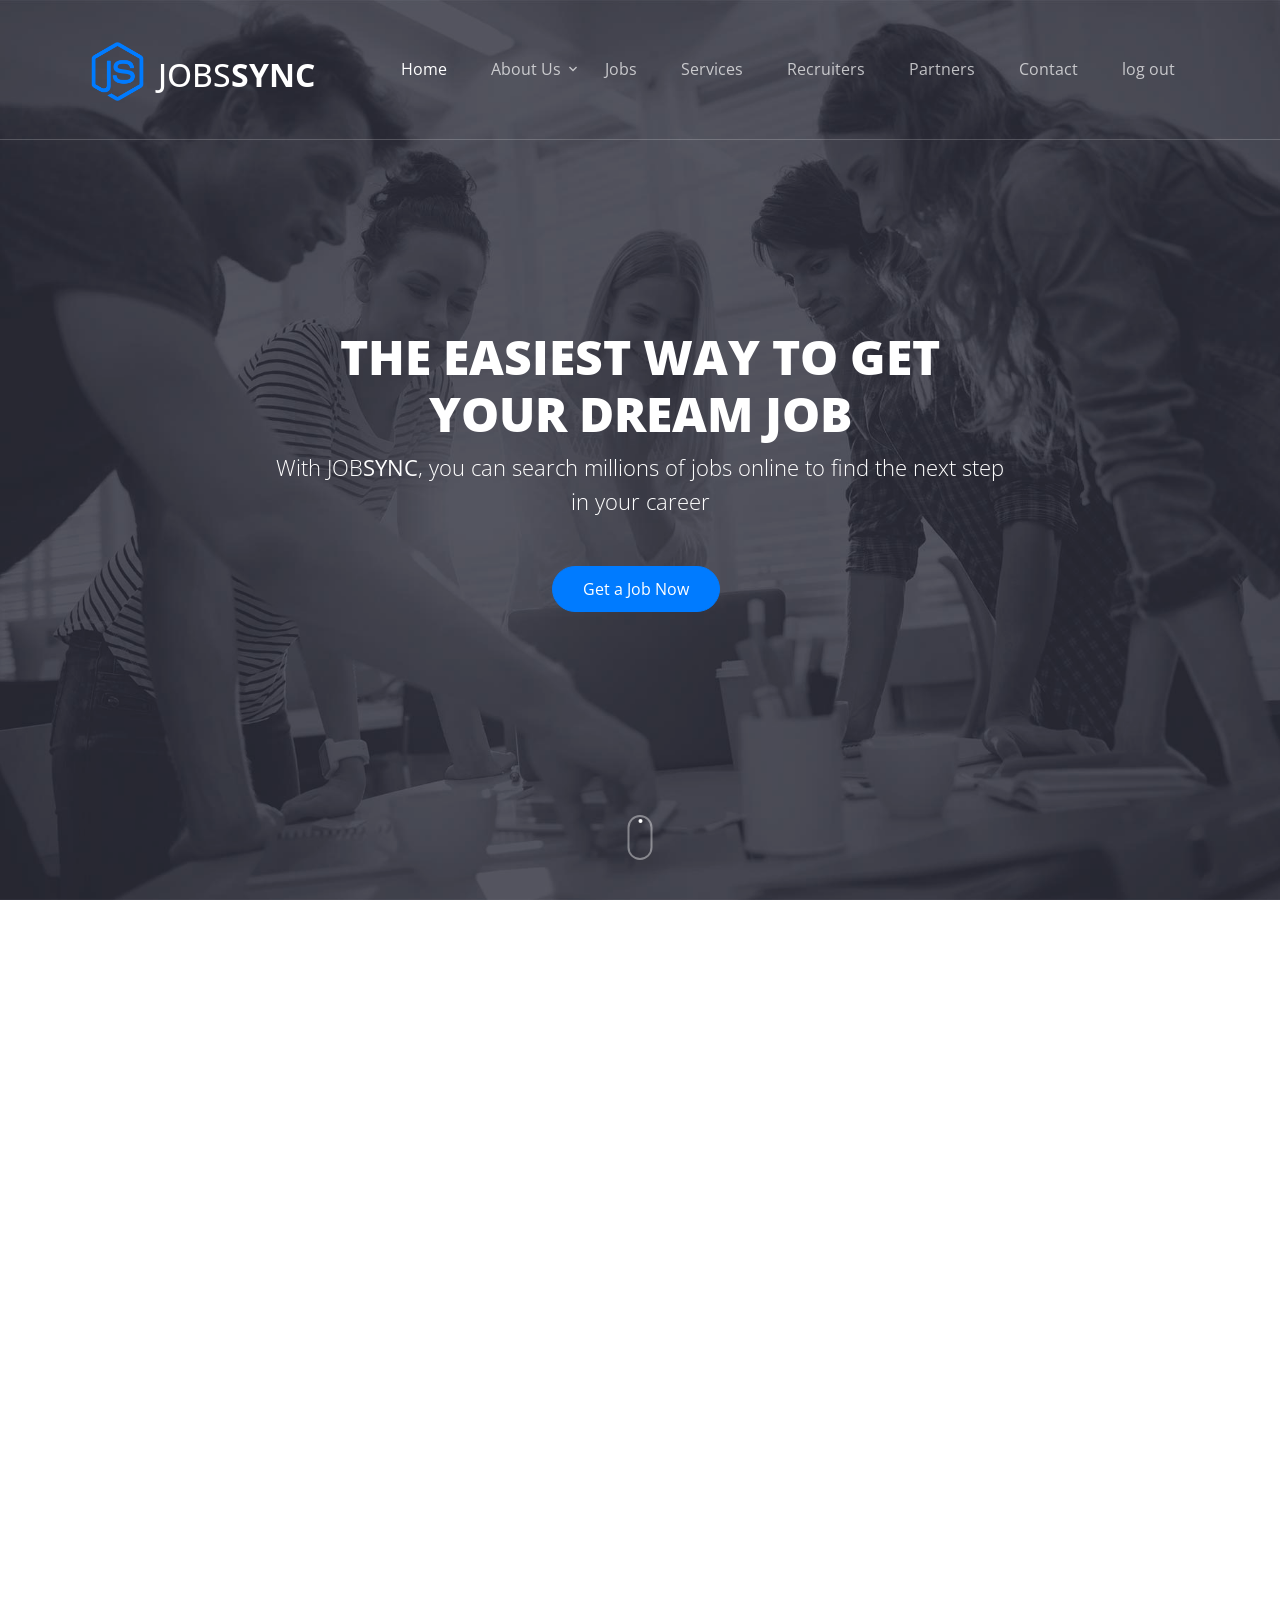
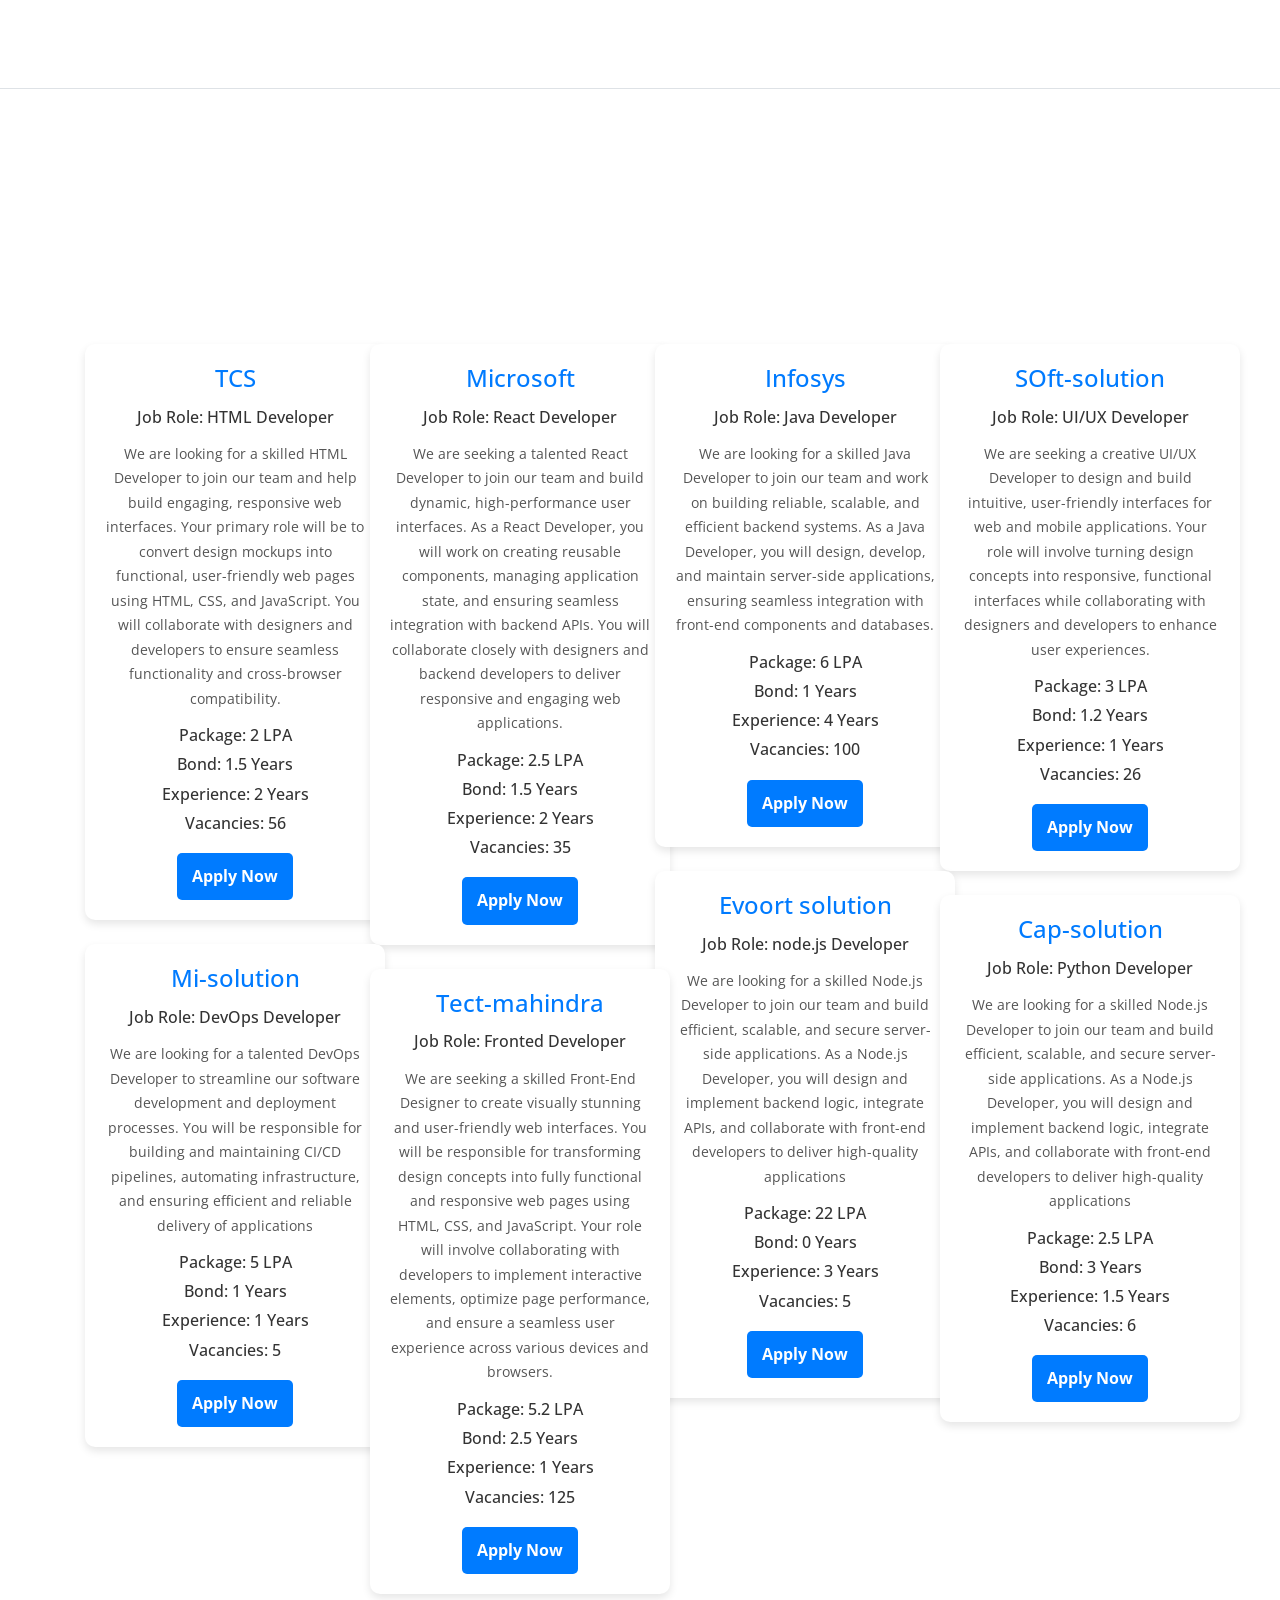
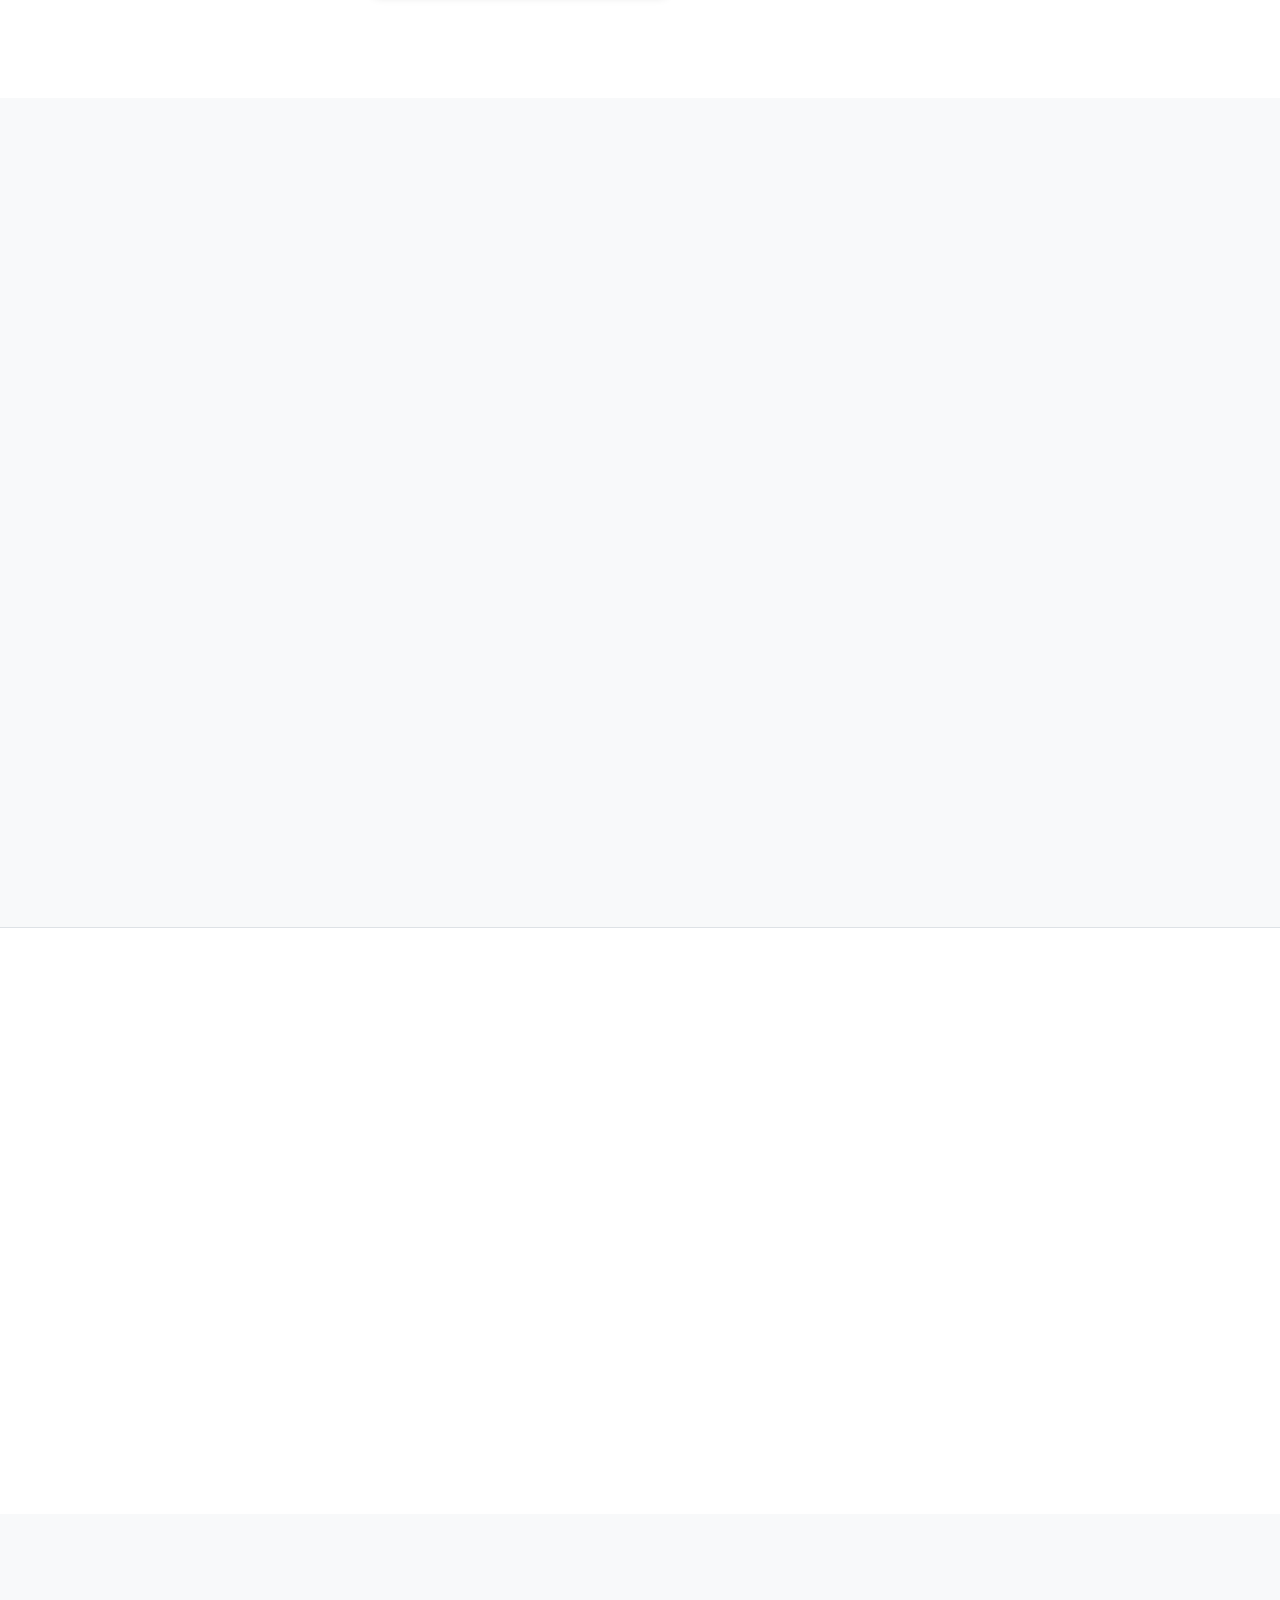
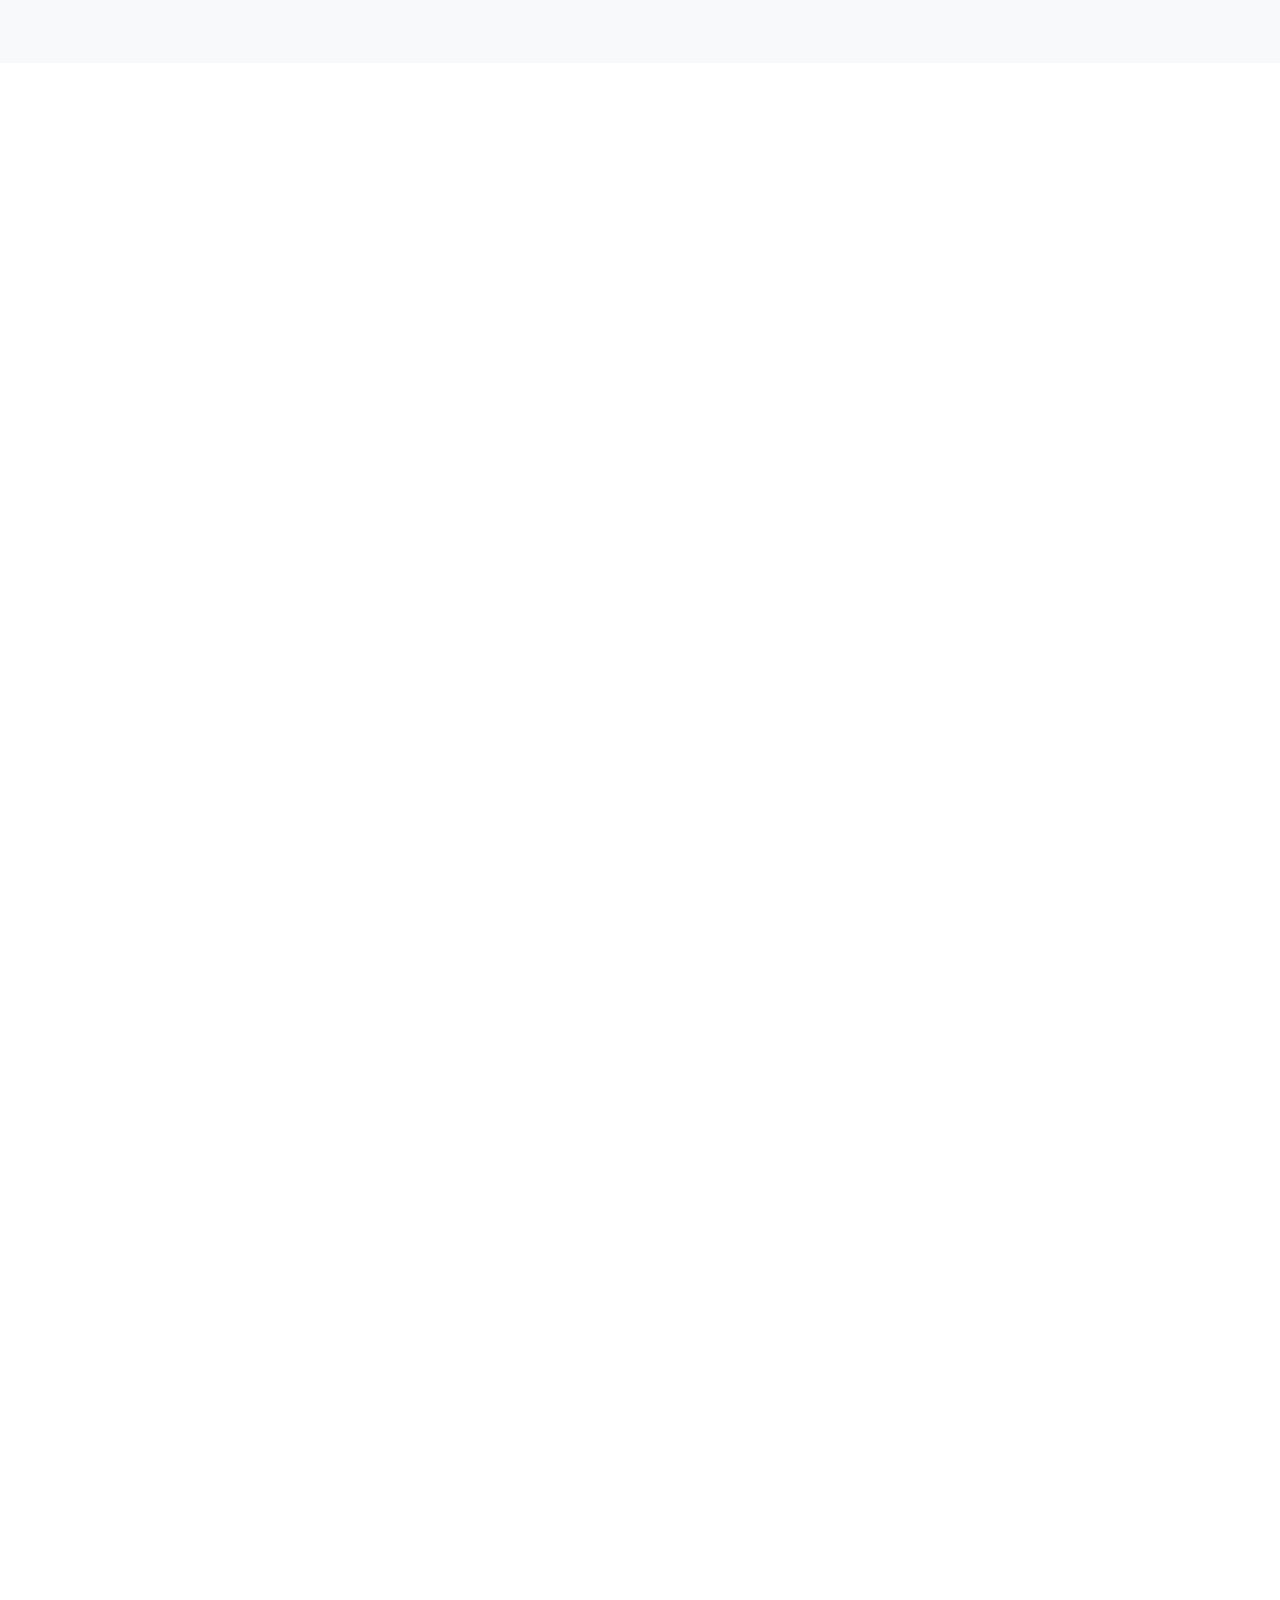
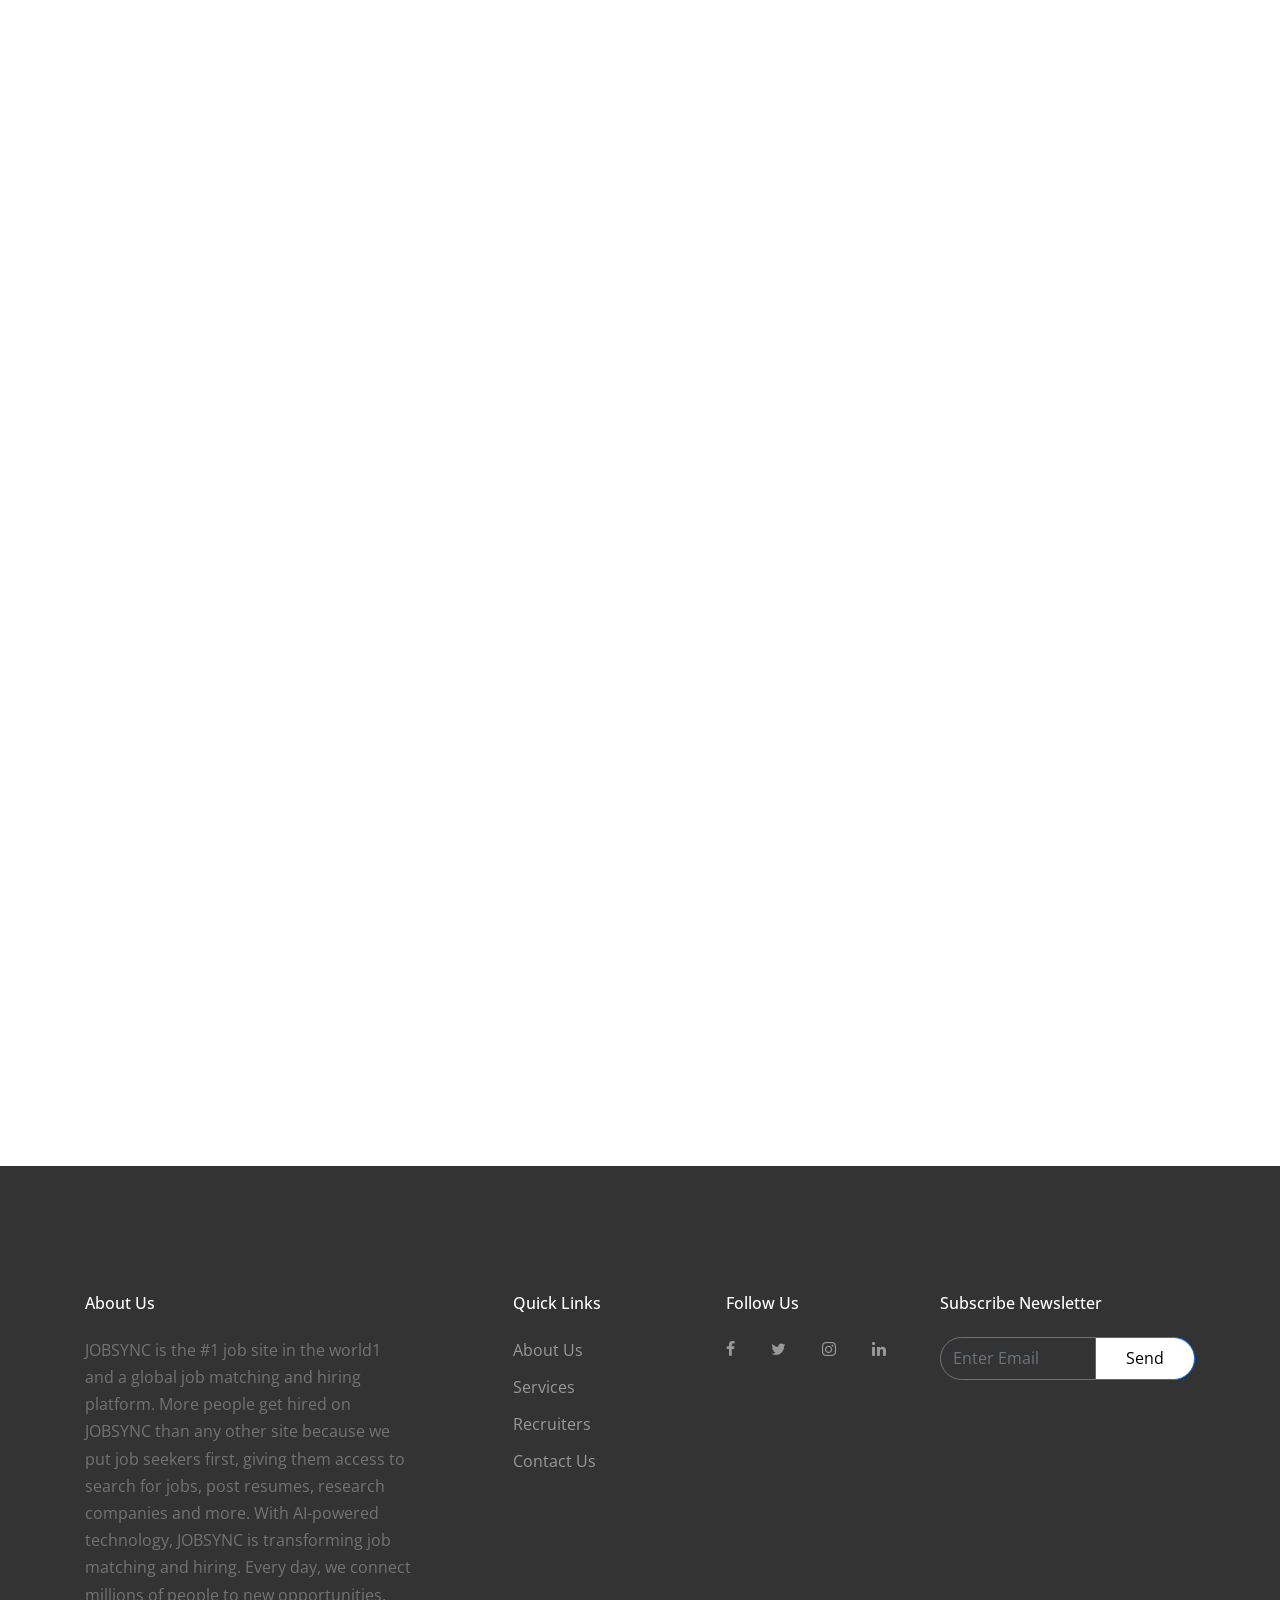
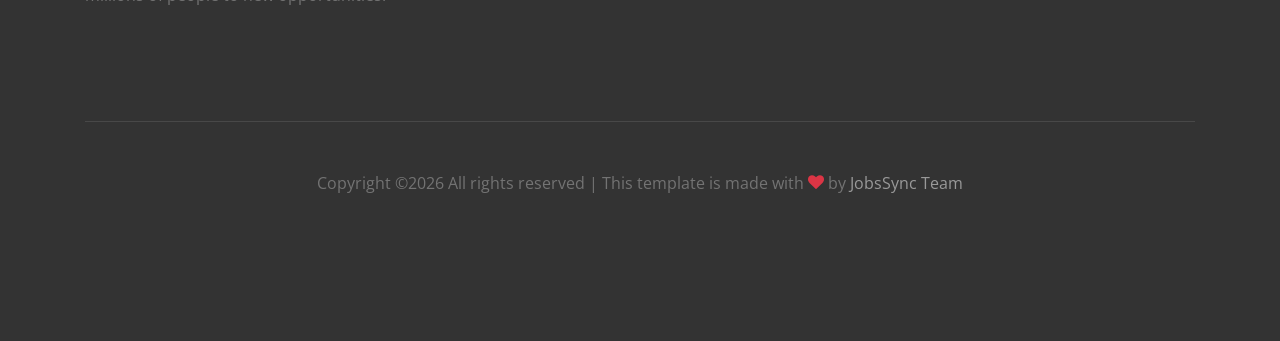
<file: target/Mock/index.html>
<!doctype html>
<html lang="en">
  <head>
    <title>JobsSync</title>
    <meta charset="utf-8">
    <meta name="viewport" content="width=device-width, initial-scale=1, shrink-to-fit=no">
    


    
    <link href="https://fonts.googleapis.com/css?family=Open+Sans:300,400,700" rel="stylesheet">
    <link rel="stylesheet" href="fonts/icomoon/style.css">
    <link rel="icon" type="image/png" sizes="16x16" href="images/favicon-16x16.png">
    <link rel="stylesheet" href="css/bootstrap.min.css">
    <link rel="stylesheet" href="css/jquery-ui.css">
    <link rel="stylesheet" href="css/owl.carousel.min.css">
    <link rel="stylesheet" href="css/owl.theme.default.min.css">
    <link rel="stylesheet" href="css/owl.theme.default.min.css">

    <link rel="stylesheet" href="css/jquery.fancybox.min.css">

    <link rel="stylesheet" href="css/bootstrap-datepicker.css">

    <link rel="stylesheet" href="fonts/flaticon/font/flaticon.css">

    <link rel="stylesheet" href="css/aos.css">

    <link rel="stylesheet" href="css/style.css">
    

    
  </head>
  <body data-spy="scroll" data-target=".site-navbar-target" data-offset="300">
  

  <div id="overlayer"></div>
  <div class="loader">
    <div class="spinner-border text-primary" role="status">
      <span class="sr-only">Loading...</span>
    </div>
  </div>


  <div class="site-wrap">

    <div class="site-mobile-menu site-navbar-target">
      <div class="site-mobile-menu-header">
        <div class="site-mobile-menu-close mt-3">
          <span class="icon-close2 js-menu-toggle"></span>
        </div>
      </div>
      <div class="site-mobile-menu-body"></div>
    </div>
   
    
    <header class="site-navbar py-4 js-sticky-header site-navbar-target" role="banner">

      <div class="container">
        <div class="row align-items-center">
          
          <div class="col-6 col-xl-2">
        
            <h1 class="mb-0 site-logo"><a href="index.html" class="h2 mb-0" style="display: flex; justify-content: space-between; padding-top: 20px; padding-left: -50px;"><img class="h2 mb-0" src="images/4375017_js_logo_node_icon.png"  height="65px"><p style="padding-top: 17px;">&nbsp;JOBS<b>SYNC</b></p><span class="text-primary"></span> </a></h1>
          </div>

          <div class="col-12 col-md-10 d-none d-xl-block">
            <nav class="site-navigation position-relative text-right" role="navigation">

              <ul class="site-menu main-menu js-clone-nav mr-auto d-none d-lg-block">
                <li><a href="#home-section" class="nav-link">Home</a></li>
                <li class="has-children">
                  <a href="#about-section" class="nav-link">About Us</a>
                  <ul class="dropdown">
                    <li><a href="#team-section" class="nav-link">Team</a></li>
                    <li><a href="#pricing-section" class="nav-link">Subscription plan</a></li>
                    <li><a href="#faq-section" class="nav-link">FAQ</a></li>
                    <li class="has-children">
                      <a href="#">More Links</a>
                      <ul class="dropdown">
                        <li><a href="#">Menu One</a></li>
                        <li><a href="#">Menu Two</a></li>
                        <li><a href="#">Menu Three</a></li>
                      </ul>
                    </li>
                  </ul>
                </li>
                
                <li><a href="#portfolio-section" class="nav-link">Jobs</a></li>
                <li><a href="#services-section" class="nav-link">Services</a></li>
                <li><a href="#testimonials-section" class="nav-link"> Recruiters </a></li>
                <li><a href="#blog-section" class="nav-link">Partners</a></li>
                <li><a href="#contact-section" class="nav-link">Contact</a></li>
                <li><a href="login.html" class="nav-link">log out</a></li>
              </ul>
            </nav>
          </div>


          <div class="col-6 d-inline-block d-xl-none ml-md-0 py-3" style="position: relative; top: 3px;"><a href="#" class="site-menu-toggle js-menu-toggle float-right"><span class="icon-menu h3"></span></a></div>

        </div>
      </div>
      
    </header>

  
     
    <div class="site-blocks-cover overlay" style="background-image: url(images/hero_2.jpg);" data-aos="fade" id="home-section">

      <div class="container">
        <div class="row align-items-center justify-content-center">

          
          <div class="col-md-8 mt-lg-5 text-center">
            <h1 class="text-uppercase" data-aos="fade-up">The Easiest Way To Get Your Dream Job</h1> 
           <!--  <h2 class="text-white font-weight-bold">The Easiest Way To Get Your Dream Job</h2> --> 
            <p class="mb-5 desc"  data-aos="fade-up" data-aos-delay="100">With JOB<b>SYNC</b>, you can search millions of jobs online to find the next step in your career</p>
            <div data-aos="fade-up" data-aos-delay="100">
              <a href="#contact-section" class="btn smoothscroll btn-primary mr-2 mb-2">Get a Job Now</a>
            </div>
          </div>
            
        </div>
      </div>

      <a href="#about-section" class="mouse smoothscroll">
        <span class="mouse-icon">
          <span class="mouse-wheel"></span>
        </span>
      </a>
    </div>  

    
    <div class="site-section cta-big-image" id="about-section">
      <div class="container">
        <div class="row mb-5">
          <div class="col-12 text-center" data-aos="fade">
            <h2 class="section-title mb-3">About Us</h2>
          </div>
        </div>
        <div class="row">
          <div class="col-lg-6 mb-5" data-aos="fade-up" data-aos-delay="">
            <figure class="circle-bg">
            <img src="images/hero_1.jpg" alt="Image" class="img-fluid">
            </figure>
          </div>
          <div class="col-lg-5 ml-auto" data-aos="fade-up" data-aos-delay="100">
            <div class="mb-4">
              <h1 class="h3 mb-4 text-black">About JOB<B>SYNC</B></h1>
              <p>JOBSYNC is the #1 job site in the world1 and a global job matching and hiring platform. More people get hired on JOBSYNC than any other site because we put job seekers first, giving them access to search for jobs, post resumes,  research companies and more. With  AI-powered technology, JOBSYNC is transforming job matching and hiring. Every day, we connect millions of people to new opportunities.</p>
              
            </div>
            
            
              
            <div class="mb-4">
              <ul class="list-unstyled ul-check success">
                <li>Find Great Job</li>
                <li>Improve your Skill</li>
                <li>Build your Network</li>
                <li>Work hard, dream big</li>
              </ul>
              
            </div>

            
            
          </div>
        </div>
      </div>  
    </div>

    <section class="site-section">
      <div class="container">

        <div class="row mb-5 justify-content-center">
          <div class="col-md-7 text-center">
            <h2 class="section-title mb-3" data-aos="fade-up" data-aos-delay="">Our Features</h2>
            <p class="lead" data-aos="fade-up" data-aos-delay="100">Users can refine their job search, mark jobs as a top choice, and identify jobs with specific benefits</p>
          </div>
        </div>
        
        <div class="row" >
          <div class="col-lg-6 mb-5" data-aos="fade-up" data-aos-delay="">

            <div class="owl-carousel slide-one-item-alt">
              <img src="images/smi.jpg" alt="Image" class="img-fluid">
              <img src="images/mg.jpg" alt="Image" class="img-fluid">
              <img src="images/rp.png" alt="Image" class="img-fluid">
              <img src="images/ims.jpg" alt="Image" class="img-fluid">
            </div>
            <div class="custom-direction">
              <a href="#" class="custom-prev"><span><span class="icon-keyboard_backspace"></span></span></a><a href="#" class="custom-next"><span><span class="icon-keyboard_backspace"></span></span></a>
            </div>

          </div>
          <div class="col-lg-5 ml-auto" data-aos="fade-up" data-aos-delay="100">
            
            <div class="owl-carousel slide-one-item-alt-text">
              <div>
                <h2 class="section-title mb-3">Social Media Integration</h2>
                <p class="lead">Social media visibility plays a large role in reaching the right candidates</p>
                <p>Platforms like Facebook and Twitter allow you to reach a large number of the population. However, for those who would like to streamline or keep their job postings more industry-specific, linking to LinkedIn can help you reach those in your industry with the same experience.</p>

                <p><a href="#" class="btn btn-primary mr-2 mb-2">Learn More</a></p>
              </div>
              <div>
                <h2 class="section-title mb-3">Multilinguality</h2>
                <p class="lead">While English is still considered the “global language”</p>
                <p>many applicants come from diverse backgrounds. Having a job portal that has several languages makes using your website much easier and more accessible. A website that can be used in an applicant’s native language is infinitely easier to navigate, so be sure to check out the common nationalities and languages known by your users and include these in your language options.</p>

                <p><a href="#" class="btn btn-primary mr-2 mb-2">Learn More</a></p>
              </div>
              <div>
                <h2 class="section-title mb-3">Resume Parsing</h2>
                <p class="lead">This process, also known as resume extraction, can help your hiring team in screening several resumes from a lot of candidates.</p>
                <p>A resume parsing system extracts, analyzes, and stores any valuable information from the resumes submitted by your applicants. Then, it converts the unstructured resume data into machine-readable outputs, such as XML and JSON.</p>

                <p><a href="#" class="btn btn-primary mr-2 mb-2">Learn More</a></p>
              </div>
              <div>
                <h2 class="section-title mb-3">Instant Messaging Features</h2>
                <p class="lead">If you’ve ever faced recruiting Gen Z and millennials, then you know just how important it is to forge communication</p>
                <p>Instant messaging is a good way to start and maintain correspondence with potential candidates. Adding this as a job portal feature to your list is a huge plus, considering the need to establish speedy and efficient communication.</p>

                <p><a href="#" class="btn btn-primary mr-2 mb-2">Learn More</a></p>
              </div>
            </div>
            
          </div>
        </div>
      </div>
    </section>


    
    <section class="site-section border-bottom" id="team-section">
      <div class="container">
        <div class="row mb-5 justify-content-center">
          <div class="col-md-8 text-center">
            <h2 class="section-title mb-3" data-aos="fade-up" data-aos-delay="">Our Team</h2>
            <p class="lead" data-aos="fade-up" data-aos-delay="100">Our team member is a Student who works with a group to achieve a shared goal</p>
          </div>
        </div>
        <div class="row">
          

          <div class="col-md-6 col-lg-3 mb-4" data-aos="fade-up" data-aos-delay="">
            <div class="team-member">
              <figure>
                <ul class="social">
                  <li><a href="https://www.facebook.com/share/1BANxrGDrr/"><span class="icon-facebook"></span></a></li>
                  <li><a href="#"><span class="icon-twitter"></span></a></li>
                  <li><a href="https://www.linkedin.com/in/hitesh-khuman-b834b8229?utm_source=share&utm_campaign=share_via&utm_content=profile&utm_medium=android_app"><span class="icon-linkedin"></span></a></li>
                  <li><a href="https://www.instagram.com/heet_kathi_/profilecard/?igsh=MXdrNGIzemVndno0eg=="><span class="icon-instagram"></span></a></li>
                </ul>
                <img src="images/person_5.jpg" alt="Image" class="img-fluid">
              </figure>
              <div class="p-3">
                <h3>Heet Kathi</h3>
                <span class="position">Backend Developer</span>
              </div>
            </div>
          </div>

          <div class="col-md-6 col-lg-3 mb-4" data-aos="fade-up" data-aos-delay="100">
            <div class="team-member">
              <figure>
                <ul class="social">
                  <li><a href="#"><span class="icon-facebook"></span></a></li>
                  <li><a href="#"><span class="icon-twitter"></span></a></li>
                  <li><a href="#"><span class="icon-linkedin"></span></a></li>
                  <li><a href="#"><span class="icon-instagram"></span></a></li>
                </ul>
                <img src="images/person_6.jpg" alt="Image" class="img-fluid">
              </figure>
              <div class="p-3">
                <h3>Dhruv Kadchha</h3>
                <span class="position">Fronted Developer</span>
              </div>
            </div>
          </div>

          <div class="col-md-6 col-lg-3 mb-4" data-aos="fade-up" data-aos-delay="200">
            <div class="team-member">
              <figure>
                <ul class="social">
                  <li><a href="#"><span class="icon-facebook"></span></a></li>
                  <li><a href="#"><span class="icon-twitter"></span></a></li>
                  <li><a href="#"><span class="icon-linkedin"></span></a></li>
                  <li><a href="#"><span class="icon-instagram"></span></a></li>
                </ul>
                <img src="images/person_7.jpg" alt="Image" class="img-fluid">
              </figure>
              <div class="p-3">
                <h3>Jigna vadher</h3>
                <span class="position">Java Full-stack developer</span>
              </div>
            </div>
          </div>

          <div class="col-md-6 col-lg-3 mb-4" data-aos="fade-up" data-aos-delay="300">
            <div class="team-member">
              <figure>
                <ul class="social">
                  <li><a href="#"><span class="icon-facebook"></span></a></li>
                  <li><a href="#"><span class="icon-twitter"></span></a></li>
                  <li><a href="#"><span class="icon-linkedin"></span></a></li>
                  <li><a href="#"><span class="icon-instagram"></span></a></li>
                </ul>
                <img src="images/person_1.jpg" alt="Image" class="img-fluid">
              </figure>
              <div class="p-3">
                <h3>Charvi</h3>
                <span class="position">Java Full-stack developer</span>
              </div>
            </div>
          </div>

        <!-- <div class="col-md-6 col-lg-3 mb-4" data-aos="fade-up" data-aos-delay="">
            <div class="team-member">
              <figure>
                <ul class="social">
                  <li><a href="#"><span class="icon-facebook"></span></a></li>
                  <li><a href="#"><span class="icon-twitter"></span></a></li>
                  <li><a href="#"><span class="icon-linkedin"></span></a></li>
                  <li><a href="#"><span class="icon-instagram"></span></a></li>
                </ul>
                <img src="images/person_1.jpg" alt="Image" class="img-fluid">
              </figure>
              <div class="p-3">
                <h3>Kaiara Spencer</h3>
                <span class="position">Product Manager</span>
              </div>
            </div>
          </div>

          <div class="col-md-6 col-lg-3 mb-4" data-aos="fade-up" data-aos-delay="100">
            <div class="team-member">
              <figure>
                <ul class="social">
                  <li><a href="#"><span class="icon-facebook"></span></a></li>
                  <li><a href="#"><span class="icon-twitter"></span></a></li>
                  <li><a href="#"><span class="icon-linkedin"></span></a></li>
                  <li><a href="#"><span class="icon-instagram"></span></a></li>
                </ul>
                <img src="images/person_2.jpg" alt="Image" class="img-fluid">
              </figure>
              <div class="p-3">
                <h3>Dave Simpson</h3>
                <span class="position">Product Manager</span>
              </div>
            </div>
          </div>

          <div class="col-md-6 col-lg-3 mb-4" data-aos="fade-up" data-aos-delay="200">
            <div class="team-member">
              <figure>
                <ul class="social">
                  <li><a href="#"><span class="icon-facebook"></span></a></li>
                  <li><a href="#"><span class="icon-twitter"></span></a></li>
                  <li><a href="#"><span class="icon-linkedin"></span></a></li>
                  <li><a href="#"><span class="icon-instagram"></span></a></li>
                </ul>
                <img src="images/person_3.jpg" alt="Image" class="img-fluid">
              </figure>
              <div class="p-3">
                <h3>Ben Thompson</h3>
                <span class="position">Product Manager</span>
              </div>
            </div>
          </div>

          <div class="col-md-6 col-lg-3 mb-4" data-aos="fade-up" data-aos-delay="300">
            <div class="team-member">
              <figure>
                <ul class="social">
                  <li><a href="#"><span class="icon-facebook"></span></a></li>
                  <li><a href="#"><span class="icon-twitter"></span></a></li>
                  <li><a href="#"><span class="icon-linkedin"></span></a></li>
                  <li><a href="#"><span class="icon-instagram"></span></a></li>
                </ul>
                <img src="images/person_4.jpg" alt="Image" class="img-fluid">
              </figure>
              <div class="p-3">
                <h3>Chris Stewart</h3>
                <span class="position">Product Manager</span>
              </div>
            </div>
          </div>


          
        </div>-->
      </div>
    </section>

    <section class="site-section" id="portfolio-section">
      

      <div class="container">

        <div class="row mb-3">
          <div class="col-12 text-center" data-aos="fade">
            <h2 class="section-title mb-3">JOBS</h2>
          </div>
        </div>

        <div class="row justify-content-center mb-5" data-aos="fade-up">
          <div id="filters" class="filters text-center button-group col-md-7">
            <button class="btn btn-primary active" data-filter="*">All</button>
            <button class="btn btn-primary" data-filter=".web">Web</button>
            <button class="btn btn-primary" data-filter=".design">Design</button>
            <button class="btn btn-primary" data-filter=".brand">Backend</button>
          </div>
        </div>  
        
        <div id="posts" class="row no-gutter">
          <div class="item web col-sm-6 col-md-4 col-lg-4 col-xl-3 mb-4">
           <a href="images/img_1.jpg" class="item-wrap fancybox" data-fancybox="gallery2">
             <!--<span class="icon-search2"></span>
              <img class="img-fluid" src="images/img_1.jpg">-->
              <div class="job-card">
                <h2 id="cname">TCS</h2>
                <h4 id="jobrole">Job Role: HTML Developer</h4>
                <p id="jd">We are looking for a skilled HTML Developer to join our team and help build engaging, responsive web interfaces. Your primary role will be to convert design mockups into functional, user-friendly web pages using HTML, CSS, and JavaScript. You will collaborate with designers and developers to ensure seamless functionality and cross-browser compatibility.</p>
                <h4 id="package">Package: 2 LPA</h4>
                <h4 id="bond">Bond: 1.5 Years</h4>
                <h4 id="exp">Experience: 2 Years</h4>
                <h4 id="vac">Vacancies: 56</h4>
                <button class="apply-btn">Apply Now</button>
              </div>
            </a>

            
          </div>
          <div class="item web col-sm-6 col-md-4 col-lg-4 col-xl-3 mb-4">
            <a href="images/img_2.jpg" class="item-wrap fancybox" data-fancybox="gallery2">
              <div class="job-card">
                <h2 id="cname">Microsoft</h2>
                <h4 id="jobrole">Job Role: React Developer</h4>
                <p id="jd">We are seeking a talented React Developer to join our team and build dynamic, high-performance user interfaces. As a React Developer, you will work on creating reusable components, managing application state, and ensuring seamless integration with backend APIs. You will collaborate closely with designers and backend developers to deliver responsive and engaging web applications.</p>
                <h4 id="package">Package: 2.5 LPA</h4>
                <h4 id="bond">Bond: 1.5 Years</h4>
                <h4 id="exp">Experience: 2 Years</h4>
                <h4 id="vac">Vacancies: 35</h4>
                <button class="apply-btn">Apply Now</button>
              </div>
            </a>
          </div>

          <div class="item brand col-sm-6 col-md-4 col-lg-4 col-xl-3 mb-4">
            <a href="images/img_3.jpg" class="item-wrap fancybox" data-fancybox="gallery2">
              <div class="job-card">
                <h2 id="cname">Infosys</h2>
                <h4 id="jobrole">Job Role: Java Developer</h4>
                <p id="jd">We are looking for a skilled Java Developer to join our team and work on building reliable, scalable, and efficient backend systems. As a Java Developer, you will design, develop, and maintain server-side applications, ensuring seamless integration with front-end components and databases.</p>
                <h4 id="package">Package: 6 LPA</h4>
                <h4 id="bond">Bond: 1 Years</h4>
                <h4 id="exp">Experience: 4 Years</h4>
                <h4 id="vac">Vacancies: 100</h4>
                <button class="apply-btn">Apply Now</button>
              </div>
            </a>
          </div>

          <div class="item design col-sm-6 col-md-4 col-lg-4 col-xl-3 mb-4">

            <a href="images/img_4.jpg" class="item-wrap fancybox" data-fancybox="gallery2">
              <div class="job-card">
                <h2 id="cname">SOft-solution</h2>
                <h4 id="jobrole">Job Role: UI/UX Developer</h4>
                <p id="jd">We are seeking a creative UI/UX Developer to design and build intuitive, user-friendly interfaces for web and mobile applications. Your role will involve turning design concepts into responsive, functional interfaces while collaborating with designers and developers to enhance user experiences.</p>
                <h4 id="package">Package: 3 LPA</h4>
                <h4 id="bond">Bond: 1.2 Years</h4>
                <h4 id="exp">Experience: 1 Years</h4>
                <h4 id="vac">Vacancies: 26</h4>
                <button class="apply-btn">Apply Now</button>
              </div>
            </a>

          </div>

          <div class="item web col-sm-6 col-md-4 col-lg-4 col-xl-3 mb-4">
            <a href="images/img_5.jpg" class="item-wrap fancybox" data-fancybox="gallery2">
              <div class="job-card">
                <h2 id="cname">Evoort solution</h2>
                <h4 id="jobrole">Job Role: node.js Developer</h4>
                <p id="jd">We are looking for a skilled Node.js Developer to join our team and build efficient, scalable, and secure server-side applications. As a Node.js Developer, you will design and implement backend logic, integrate APIs, and collaborate with front-end developers to deliver high-quality applications</p>
                <h4 id="package">Package: 22 LPA</h4>
                <h4 id="bond">Bond: 0 Years</h4>
                <h4 id="exp">Experience: 3 Years</h4>
                <h4 id="vac">Vacancies: 5</h4>
                <button class="apply-btn">Apply Now</button>
              </div>
            </a>
          </div>

          <div class="item brand col-sm-6 col-md-4 col-lg-4 col-xl-3 mb-4">
            <a href="images/img_6.jpg" class="item-wrap fancybox" data-fancybox="gallery2">
              <div class="job-card">
                <h2 id="cname">Cap-solution</h2>
                <h4 id="jobrole">Job Role: Python Developer</h4>
                <p id="jd">We are looking for a skilled Node.js Developer to join our team and build efficient, scalable, and secure server-side applications. As a Node.js Developer, you will design and implement backend logic, integrate APIs, and collaborate with front-end developers to deliver high-quality applications</p>
                <h4 id="package">Package: 2.5 LPA</h4>
                <h4 id="bond">Bond: 3 Years</h4>
                <h4 id="exp">Experience: 1.5 Years</h4>
                <h4 id="vac">Vacancies: 6</h4>
                <button class="apply-btn">Apply Now</button>
              </div>
            </a>
          </div>

          <div class="item web col-sm-6 col-md-4 col-lg-4 col-xl-3 mb-4">
            <a href="images/img_7.jpg" class="item-wrap fancybox" data-fancybox="gallery2">
              <div class="job-card">
                <h2 id="cname">Mi-solution</h2>
                <h4 id="jobrole">Job Role: DevOps Developer</h4>
                <p id="jd">We are looking for a talented DevOps Developer to streamline our software development and deployment processes. You will be responsible for building and maintaining CI/CD pipelines, automating infrastructure, and ensuring efficient and reliable delivery of applications</p>
                <h4 id="package">Package: 5 LPA</h4>
                <h4 id="bond">Bond: 1 Years</h4>
                <h4 id="exp">Experience: 1 Years</h4>
                <h4 id="vac">Vacancies: 5</h4>
                <button class="apply-btn">Apply Now</button>
              </div>
            </a>
          </div>

          <div class="item design col-sm-6 col-md-4 col-lg-4 col-xl-3 mb-4">
            <a href="images/img_8.jpg" class="item-wrap fancybox" data-fancybox="gallery2">
              <div class="job-card">
                <h2 id="cname">Tect-mahindra</h2>
                <h4 id="jobrole">Job Role: Fronted Developer</h4>
                <p id="jd">We are seeking a skilled Front-End Designer to create visually stunning and user-friendly web interfaces. You will be responsible for transforming design concepts into fully functional and responsive web pages using HTML, CSS, and JavaScript. Your role will involve collaborating with developers to implement interactive elements, optimize page performance, and ensure a seamless user experience across various devices and browsers.</p>
                <h4 id="package">Package: 5.2 LPA</h4>
                <h4 id="bond">Bond: 2.5 Years</h4>
                <h4 id="exp">Experience: 1 Years</h4>
                <h4 id="vac">Vacancies: 125</h4>
                <button class="apply-btn">Apply Now</button>
              </div>
            </a>
          </div>

        <!-- <div class="item web col-sm-6 col-md-4 col-lg-4 col-xl-3 mb-4">
            <a href="images/img_9.jpg" class="item-wrap fancybox" data-fancybox="gallery2">
              <div class="job-card">
                <h2 id="cname">Company Name</h2>
                <h4 id="jobrole">Job Role: Developer</h4>
                <p id="jd">Lorem ipsum dolor sit amet, consectetur adipisicing elit. Nobis nulla obcaecati modi quidem, non corporis fugit.</p>
                <h4 id="package">Package: 22 LPA</h4>
                <h4 id="bond">Bond: 1.5 Years</h4>
                <h4 id="exp">Experience: 2 Years</h4>
                <h4 id="vac">Vacancies: 56</h4>
                <button class="apply-btn">Apply Now</button>
              </div>
            </a>
          </div>

          <div class="item design col-sm-6 col-md-4 col-lg-4 col-xl-3 mb-4">
            <a href="images/img_10.jpg" class="item-wrap fancybox" data-fancybox="gallery2">
              <div class="job-card">
                <h2 id="cname">Company Name</h2>
                <h4 id="jobrole">Job Role: Developer</h4>
                <p id="jd">Lorem ipsum dolor sit amet, consectetur adipisicing elit. Nobis nulla obcaecati modi quidem, non corporis fugit.</p>
                <h4 id="package">Package: 22 LPA</h4>
                <h4 id="bond">Bond: 1.5 Years</h4>
                <h4 id="exp">Experience: 2 Years</h4>
                <h4 id="vac">Vacancies: 56</h4>
                <button class="apply-btn">Apply Now</button>
              </div>
            </a>
          </div>

          <div class="item brand col-sm-6 col-md-4 col-lg-4 col-xl-3 mb-4">
            <a href="images/img_11.jpg" class="item-wrap fancybox" data-fancybox="gallery2">
              <div class="job-card">
                <h2 id="cname">Company Name</h2>
                <h4 id="jobrole">Job Role: Developer</h4>
                <p id="jd">Lorem ipsum dolor sit amet, consectetur adipisicing elit. Nobis nulla obcaecati modi quidem, non corporis fugit.</p>
                <h4 id="package">Package: 22 LPA</h4>
                <h4 id="bond">Bond: 1.5 Years</h4>
                <h4 id="exp">Experience: 2 Years</h4>
                <h4 id="vac">Vacancies: 56</h4>
                <button class="apply-btn">Apply Now</button>
              </div>
            </a>
          </div>

          <div class="item design col-sm-6 col-md-4 col-lg-4 col-xl-3 mb-4">
            <a href="images/img_12.jpg" class="item-wrap fancybox" data-fancybox="gallery2">
              <div class="job-card">
                <h2 id="cname">Company Name</h2>
                <h4 id="jobrole">Job Role: Developer</h4>
                <p id="jd">Lorem ipsum dolor sit amet, consectetur adipisicing elit. Nobis nulla obcaecati modi quidem, non corporis fugit.</p>
                <h4 id="package">Package: 22 LPA</h4>
                <h4 id="bond">Bond: 1.5 Years</h4>
                <h4 id="exp">Experience: 2 Years</h4>
                <h4 id="vac">Vacancies: 56</h4>
                <button class="apply-btn">Apply Now</button>
              </div>
            </a>
          </div>

          <div class="item web col-sm-6 col-md-4 col-lg-4 col-xl-3 mb-4">
            <a href="images/img_13.jpg" class="item-wrap fancybox" data-fancybox="gallery2">
              <div class="job-card">
                <h2 id="cname">Company Name</h2>
                <h4 id="jobrole">Job Role: Developer</h4>
                <p id="jd">Lorem ipsum dolor sit amet, consectetur adipisicing elit. Nobis nulla obcaecati modi quidem, non corporis fugit.</p>
                <h4 id="package">Package: 22 LPA</h4>
                <h4 id="bond">Bond: 1.5 Years</h4>
                <h4 id="exp">Experience: 2 Years</h4>
                <h4 id="vac">Vacancies: 56</h4>
                <button class="apply-btn">Apply Now</button>
              </div>
            </a>
          </div>--> 

        </div>
      </div>

    </section>
    
  
    <section class="site-section border-bottom bg-light" id="services-section">
      <div class="container">
        <div class="row mb-5">
          <div class="col-12 text-center" data-aos="fade">
            <h2 class="section-title mb-3">Our Services</h2>
          </div>
        </div>
        <div class="row align-items-stretch">
          <div class="col-md-6 col-lg-4 mb-4 mb-lg-4" data-aos="fade-up">
            <div class="unit-4">
              <div class="unit-4-icon mr-4"><span class="text-primary flaticon-startup"></span></div>
              <div>
                <h3>Business Consulting</h3>
                <p>Lorem ipsum dolor sit amet consectetur adipisicing elit. Perferendis quis molestiae vitae eligendi at.</p>
                <p><a href="#">Learn More</a></p>
              </div>
            </div>
          </div>
          <div class="col-md-6 col-lg-4 mb-4 mb-lg-4" data-aos="fade-up" data-aos-delay="100">
            <div class="unit-4">
              <div class="unit-4-icon mr-4"><span class="text-primary flaticon-graphic-design"></span></div>
              <div>
                <h3>Market Analysis</h3>
                <p>Lorem ipsum dolor sit amet consectetur adipisicing elit. Perferendis quis molestiae vitae eligendi at.</p>
                <p><a href="#">Learn More</a></p>
              </div>
            </div>
          </div>
          <div class="col-md-6 col-lg-4 mb-4 mb-lg-4" data-aos="fade-up" data-aos-delay="200">
            <div class="unit-4">
              <div class="unit-4-icon mr-4"><span class="text-primary flaticon-settings"></span></div>
              <div>
                <h3>User Monitoring</h3>
                <p>Lorem ipsum dolor sit amet consectetur adipisicing elit. Perferendis quis molestiae vitae eligendi at.</p>
                <p><a href="#">Learn More</a></p>
              </div>
            </div>
          </div>


          <div class="col-md-6 col-lg-4 mb-4 mb-lg-4" data-aos="fade-up" data-aos-delay="">
            <div class="unit-4">
              <div class="unit-4-icon mr-4"><span class="text-primary flaticon-idea"></span></div>
              <div>
                <h3>Insurance Consulting</h3>
                <p>Lorem ipsum dolor sit amet consectetur adipisicing elit. Perferendis quis molestiae vitae eligendi at.</p>
                <p><a href="#">Learn More</a></p>
              </div>
            </div>
          </div>
          <div class="col-md-6 col-lg-4 mb-4 mb-lg-4" data-aos="fade-up" data-aos-delay="100">
            <div class="unit-4">
              <div class="unit-4-icon mr-4"><span class="text-primary flaticon-smartphone"></span></div>
              <div>
                <h3>Financial Investment</h3>
                <p>Lorem ipsum dolor sit amet consectetur adipisicing elit. Perferendis quis molestiae vitae eligendi at.</p>
                <p><a href="#">Learn More</a></p>
              </div>
            </div>
          </div>
          <div class="col-md-6 col-lg-4 mb-4 mb-lg-4" data-aos="fade-up" data-aos-delay="200">
            <div class="unit-4">
              <div class="unit-4-icon mr-4"><span class="text-primary flaticon-head"></span></div>
              <div>
                <h3>Financial Management</h3>
                <p>Lorem ipsum dolor sit amet consectetur adipisicing elit. Perferendis quis molestiae vitae eligendi at.</p>
                <p><a href="#">Learn More</a></p>
              </div>
            </div>
          </div>

        </div>
      </div>
    </section>

    <section class="site-section testimonial-wrap" id="testimonials-section" data-aos="fade">
      <div class="container">
        <div class="row mb-5">
          <div class="col-12 text-center">
            <h2 class="section-title mb-3">Our Happy Recruiters 🎉</h2>
          </div>
        </div>
      </div>
      <div class="slide-one-item home-slider owl-carousel">
          <div>
            <div class="testimonial">
              
              <blockquote class="mb-5">
                <p>&ldquo;“Amazing service and stunning design! The team really understood our vision and delivered a website that perfectly represents our brand. We’ve seen an increase in engagement since launch!”
                  .&rdquo;</p>
              </blockquote>

              <figure class="mb-4 d-flex align-items-center justify-content-center">
                <div><img src="images/du.jpg" alt="Image" class="w-50 img-fluid mb-3"></div>
                <p>Dhruvil Umaretiya</p>
              </figure>
            </div>
          </div>
          <div>
            <div class="testimonial">

              <blockquote class="mb-5">
                <p>&ldquo;“The user experience on our new site is fantastic. The development team not only met but exceeded our expectations in terms of functionality and design. Highly recommended!”
                  &rdquo;</p>
              </blockquote>
              <figure class="mb-4 d-flex align-items-center justify-content-center">
                <div><img src="images/person_1.jpg" alt="Image" class="w-50 img-fluid mb-3"></div>
                <p>Mansi kachhadiya</p>
              </figure>
              
            </div>
          </div>

          <div>
            <div class="testimonial">

              <blockquote class="mb-5">
                <p>&ldquo;“I couldn’t be happier with how our site turned out. The attention to detail and the speed at which they delivered the project was exceptional. The team was very professional and easy to work with.”
                  &rdquo;</p>
              </blockquote>
              <figure class="mb-4 d-flex align-items-center justify-content-center">
                <div><img src="images/person_4.jpg" alt="Image" class="w-50 img-fluid mb-3"></div>
                <p>Murtuza Shaikh</p>
              </figure>

              
            </div>
          </div>

          <div>
            <div class="testimonial">

              <blockquote class="mb-5">
                <p>&ldquo;“From concept to completion, the team provided exceptional service. Our new site is not only beautiful but also incredibly user-friendly. It has made a noticeable difference in our conversion rates!”
                  .&rdquo;</p>
              </blockquote>
              <figure class="mb-4 d-flex align-items-center justify-content-center">
                <div><img src="images/amt.jpg" alt="Image" class="w-50 img-fluid mb-3"></div>
                <p>Amit Agrawal</p>
              </figure>

            </div>
          </div>

        </div>
    </section>

    <section class="site-section bg-light" id="pricing-section">
      <div class="container">
        <div class="row mb-5">
          <div class="col-12 text-center" data-aos="fade-up">
            <h2 class="section-title mb-3">Our Subscription Plans</h2>
          </div>
        </div>
        <div class="row mb-5">
          <div class="col-md-6 mb-4 mb-lg-0 col-lg-4" data-aos="fade-up" data-aos-delay="">
            <div class="pricing">
              <h3 class="text-center text-black">Basic</h3>
              <div class="price text-center mb-4 ">
                <span><span>$47</span> / year</span>
              </div>
              <ul class="list-unstyled ul-check success mb-5">
                
                <li>Officia quaerat eaque neque</li>
                <li>Possimus aut consequuntur incidunt</li>
                <li class="remove">Lorem ipsum dolor sit amet</li>
                <li class="remove">Consectetur adipisicing elit</li>
                <li class="remove">Dolorum esse odio quas architecto sint</li>
              </ul>
              <p class="text-center">
                <a href="#" class="btn btn-secondary">Buy Now</a>
              </p>
            </div>
          </div>

          <div class="col-md-6 mb-4 mb-lg-0 col-lg-4" data-aos="fade-up" data-aos-delay="100">
            <div class="pricing">
              <h3 class="text-center text-black">Premium</h3>
              <div class="price text-center mb-4 ">
                <span><span>$200</span> / year</span>
              </div>
              <ul class="list-unstyled ul-check success mb-5">
                
                <li>Officia quaerat eaque neque</li>
                <li>Possimus aut consequuntur incidunt</li>
                <li>Lorem ipsum dolor sit amet</li>
                <li>Consectetur adipisicing elit</li>
                <li class="remove">Dolorum esse odio quas architecto sint</li>
              </ul>
              <p class="text-center">
                <a href="#" class="btn btn-primary">Buy Now</a>
              </p>
            </div>
          </div>

          <div class="col-md-6 mb-4 mb-lg-0 col-lg-4" data-aos="fade-up" data-aos-delay="200">
            <div class="pricing">
              <h3 class="text-center text-black">Professional</h3>
              <div class="price text-center mb-4 ">
                <span><span>$750</span> / year</span>
              </div>
              <ul class="list-unstyled ul-check success mb-5">
                
                <li>Officia quaerat eaque neque</li>
                <li>Possimus aut consequuntur incidunt</li>
                <li>Lorem ipsum dolor sit amet</li>
                <li>Consectetur adipisicing elit</li>
                <li>Dolorum esse odio quas architecto sint</li>
              </ul>
              <p class="text-center">
                <a href="#" class="btn btn-secondary">Buy Now</a>
              </p>
            </div>
          </div>
        </div>
        
        <div class="row site-section" id="faq-section">
          <div class="col-12 text-center" data-aos="fade">
            <h2 class="section-title">Frequently Ask Questions</h2>
          </div>
        </div>
        <div class="row">
          <div class="col-lg-6">
            
            <div class="mb-5" data-aos="fade-up" data-aos-delay="100">
            <h3 class="text-black h4 mb-4">Can I accept both Paypal and Stripe?</h3>
            <p>Lorem ipsum dolor sit amet consectetur adipisicing elit. Aliquam assumenda eum blanditiis perferendis.</p>
            </div>
            
            <div class="mb-5" data-aos="fade-up" data-aos-delay="100">
              <h3 class="text-black h4 mb-4">What available is refund period?</h3>
              <p>Lorem ipsum dolor sit amet consectetur adipisicing elit. Aliquam assumenda eum blanditiis perferendis.</p>
            </div>

            <div class="mb-5" data-aos="fade-up" data-aos-delay="100">
            <h3 class="text-black h4 mb-4">Can I accept both Paypal and Stripe?</h3>
            <p>Lorem ipsum dolor sit amet consectetur adipisicing elit. Aliquam assumenda eum blanditiis perferendis.</p>
            </div>
            
            <div class="mb-5" data-aos="fade-up" data-aos-delay="100">
              <h3 class="text-black h4 mb-4">What available is refund period?</h3>
              <p>Lorem ipsum dolor sit amet consectetur adipisicing elit. Aliquam assumenda eum blanditiis perferendis.</p>
            </div>
          </div>
          <div class="col-lg-6">

            <div class="mb-5" data-aos="fade-up" data-aos-delay="100">
              <h3 class="text-black h4 mb-4">Where are you from?</h3>
              <p>Voluptatum nobis obcaecati perferendis dolor totam unde dolores quod maxime corporis officia et. Distinctio assumenda minima maiores.</p>
            </div>
            
            <div class="mb-5" data-aos="fade-up" data-aos-delay="100">
              <h3 class="text-black h4 mb-4">What is your opening time?</h3>
              <p>Lorem ipsum dolor sit amet consectetur adipisicing elit. Aliquam assumenda eum blanditiis perferendis.</p>
            </div>

            <div class="mb-5" data-aos="fade-up" data-aos-delay="100">
            <h3 class="text-black h4 mb-4">Can I accept both Paypal and Stripe?</h3>
            <p>Lorem ipsum dolor sit amet consectetur adipisicing elit. Aliquam assumenda eum blanditiis perferendis.</p>
            </div>
            
            <div class="mb-5" data-aos="fade-up" data-aos-delay="100">
              <h3 class="text-black h4 mb-4">What available is refund period?</h3>
              <p>Lorem ipsum dolor sit amet consectetur adipisicing elit. Aliquam assumenda eum blanditiis perferendis.</p>
            </div>
          </div>
        </div>
      </div>
    </section>

    <section class="site-section" id="about-section">
      <div class="container">
        <div class="row mb-5">
          
          <div class="col-lg-5 ml-auto mb-5 order-1 order-lg-2" data-aos="fade" data-aos="fade-up" data-aos-delay="">
            <img src="images/about_1.jpg" alt="Image" class="img-fluid rounded">
          </div>
          <div class="col-lg-6 order-2 order-lg-1" data-aos="fade">

            <div class="row">

              
              
              <div class="col-md-12 mb-md-5 mb-0 col-lg-6" data-aos="fade-up" data-aos-delay="">
                <div class="unit-4">
                  <div class="unit-4-icon mr-4 mb-3"><span class="text-primary flaticon-head"></span></div>
                  <div>
                    <h3>Web &amp; Mobile Specialties</h3>
                    <p>Lorem ipsum dolor sit amet consectetur adipisicing elit. Perferendis quis consect.</p>
                    <p class="mb-0"><a href="#">Learn More</a></p>
                  </div>
                </div>
              </div>
              <div class="col-md-12 mb-md-5 mb-0 col-lg-6" data-aos="fade-up" data-aos-delay="100">
                <div class="unit-4">
                  <div class="unit-4-icon mr-4 mb-3"><span class="text-primary flaticon-smartphone"></span></div>
                  <div>
                    <h3>Intuitive Thinkers</h3>
                    <p>Lorem ipsum dolor sit amet consectetur adipisicing elit. Perferendis quis.</p>
                    <p class="mb-0"><a href="#">Learn More</a></p>
                  </div>
                </div>
              </div>
            </div>
          </div>
          
        </div>
      </div>
    </section>
  
    
    

    <section class="site-section" id="blog-section">
      <div class="container">
        <div class="row mb-5">
          <div class="col-12 text-center" data-aos="fade">
            <h2 class="section-title mb-3">Our Partners</h2>
          </div>
        </div>

        <div class="row">
          <div class="col-md-6 col-lg-4 mb-4 mb-lg-4" data-aos="fade-up" data-aos-delay="">
            <div class="h-entry">
              <a href="single.html">
                <img src="images/micro.jpg" alt="Image" class="img-fluid">
              </a>
              <h2 class="font-size-regular"><a href="#">Microsoft</a></h2>
              <div class="meta mb-4">Bill gates <span class="mx-2">&bullet;</span> Jan 18, 2019<span class="mx-2">&bullet;</span> <a href="#">News</a></div>
              <p>Microsoft is a global technology company known for developing software, hardware, and cloud services. It is widely recognized for its products like Windows, Office Suite, and Azure, empowering businesses and individuals worldwide.
              </p>
              <p><a href="#">Continue Reading...</a></p>
            </div> 
          </div>
          <div class="col-md-6 col-lg-4 mb-4 mb-lg-4" data-aos="fade-up" data-aos-delay="100">
            <div class="h-entry">
              <a href="single.html">
                <img src="images/acc.jpg" alt="Image" class="img-fluid">
              </a>
              <h2 class="font-size-regular"><a href="#">Accenture</a></h2>
              <div class="meta mb-4">Julie Sweet<span class="mx-2">&bullet;</span> july 8, 2004<span class="mx-2">&bullet;</span> <a href="#">News</a></div>
              <p>Accenture is a global professional services company providing consulting, technology, and outsourcing solutions. It helps businesses improve performance, optimize operations, and embrace digital transformation across industries.
              </p>
              <p><a href="#">Continue Reading...</a></p>
            </div>
          </div>
          <div class="col-md-6 col-lg-4 mb-4 mb-lg-4" data-aos="fade-up" data-aos-delay="200">
            <div class="h-entry">
              <a href="single.html">
                <img src="images/google.jpg" alt="Image" class="img-fluid">
              </a>
              <h2 class="font-size-regular"><a href="#">Google</a></h2>
              <div class="meta mb-4">Larry Page, Sergey Brin <span class="mx-2">&bullet;</span> Feb 15, 1999<span class="mx-2">&bullet;</span> <a href="#">News</a></div>
              <p>Google is a leading technology company specializing in internet-related services and products, including search engines, advertising technologies, cloud computing, and software. It’s known for its innovation in AI, Android, and Google Search.
              </p>
              <p><a href="#">Continue Reading...</a></p>
            </div> 
          </div>
          
        </div>
      </div>
    </section>

   


    <section class="site-section bg-light" id="contact-section" data-aos="fade">
      <div class="container">
        <div class="row mb-5">
          <div class="col-12 text-center">
            <h2 class="section-title mb-3">Contact Us</h2>
          </div>
        </div>
        <div class="row mb-5">
          


          <div class="col-md-4 text-center">
            <p class="mb-4">
              <span class="icon-room d-block h4 text-primary"></span>
              <span> No. 5th & 6th Floor, Peninsula Plaza Between Stadium Circle & Swastik Cross Road, Chimanlal Girdharlal Rd, Ahmedabad, Gujarat 380009</span>
            </p>
          </div>
          <div class="col-md-4 text-center">
            <p class="mb-4">
              <span class="icon-phone d-block h4 text-primary"></span>
              <a href="#">+91  088672 77575</a>
            </p>
          </div>
          <div class="col-md-4 text-center">
            <p class="mb-0">
              <span class="icon-mail_outline d-block h4 text-primary"></span>
              <a href="#">enquiry@qspiders.com</a>
            </p>
          </div>
        </div>
        <div class="row">
          <div class="col-md-12 mb-5">

            

            <form action="#" class="p-5 bg-white">
              
              <h2 class="h4 text-black mb-5">Contact Form</h2> 

              <div class="row form-group">
                <div class="col-md-6 mb-3 mb-md-0">
                  <label class="text-black" for="fname">First Name</label>
                  <input type="text" id="fname" class="form-control">
                </div>
                <div class="col-md-6">
                  <label class="text-black" for="lname">Last Name</label>
                  <input type="text" id="lname" class="form-control">
                </div>
              </div>

              <div class="row form-group">
                
                <div class="col-md-12">
                  <label class="text-black" for="email">Email</label> 
                  <input type="email" id="email" class="form-control">
                </div>
              </div>

              <div class="row form-group">
                
                <div class="col-md-12">
                  <label class="text-black" for="subject">Subject</label> 
                  <input type="subject" id="subject" class="form-control">
                </div>
              </div>

              <div class="row form-group">
                <div class="col-md-12">
                  <label class="text-black" for="message">Message</label> 
                  <textarea name="message" id="message" cols="30" rows="7" class="form-control" placeholder="Write your notes or questions here..."></textarea>
                </div>
              </div>

              <div class="row form-group">
                <div class="col-md-12">
                  <input type="submit" value="Send Message" class="btn btn-primary btn-md text-white">
                </div>
              </div>

  
            </form>
          </div>
          
        </div>
      </div>
    </section>

    
    <footer class="site-footer">
      <div class="container">
        <div class="row">
          <div class="col-md-9">
            <div class="row">
              <div class="col-md-5">
                <h2 class="footer-heading mb-4">About Us</h2>
                <p>JOBSYNC is the #1 job site in the world1 and a global job matching and hiring platform. More people get hired on JOBSYNC than any other site because we put job seekers first, giving them access to search for jobs, post resumes,  research companies and more. With  AI-powered technology, JOBSYNC is transforming job matching and hiring. Every day, we connect millions of people to new opportunities.</p>
              </div>
              <div class="col-md-3 ml-auto">
                <h2 class="footer-heading mb-4">Quick Links</h2>
                <ul class="list-unstyled">
                  <li><a href="#about-section" class="smoothscroll">About Us</a></li>
                  <li><a href="#services-section" class="smoothscroll">Services</a></li>
                  <li><a href="#testimonials-section" class="smoothscroll">Recruiters</a></li>
                  <li><a href="#contact-section" class="smoothscroll">Contact Us</a></li>
                </ul>
              </div>
              <div class="col-md-3">
                <h2 class="footer-heading mb-4">Follow Us</h2>
                <a href="#" class="pl-0 pr-3"><span class="icon-facebook"></span></a>
                <a href="#" class="pl-3 pr-3"><span class="icon-twitter"></span></a>
                <a href="#" class="pl-3 pr-3"><span class="icon-instagram"></span></a>
                <a href="#" class="pl-3 pr-3"><span class="icon-linkedin"></span></a>
              </div>
            </div>
          </div>
          <div class="col-md-3">
            <h2 class="footer-heading mb-4">Subscribe Newsletter</h2>
            <form action="#" method="post" class="footer-subscribe">
              <div class="input-group mb-3">
                <input type="text" class="form-control border-secondary text-white bg-transparent" placeholder="Enter Email" aria-label="Enter Email" aria-describedby="button-addon2">
                <div class="input-group-append">
                  <button class="btn btn-primary text-black" type="button" id="button-addon2">Send</button>
                </div>
              </div>
            </form>
          </div>
        </div>
        <div class="row pt-5 mt-5 text-center">
          <div class="col-md-12">
            <div class="border-top pt-5">
              <p>
            <!-- Link back to Colorlib can't be removed. Template is licensed under CC BY 3.0. -->
            Copyright &copy;<script>document.write(new Date().getFullYear());</script> All rights reserved | This template is made with <i class="icon-heart text-danger" aria-hidden="true"></i> by <a href="https://colorlib.com" target="_blank" >JobsSync Team</a>
            <!-- Link back to Colorlib can't be removed. Template is licensed under CC BY 3.0. -->
            </p>
        
            </div>
          </div>
          
        </div>
      </div>
    </footer>

  </div> <!-- .site-wrap -->

  <script src="js/jquery-3.3.1.min.js"></script>
  <script src="js/jquery-ui.js"></script>
  <script src="js/popper.min.js"></script>
  <script src="js/bootstrap.min.js"></script>
  <script src="js/owl.carousel.min.js"></script>
  <script src="js/jquery.countdown.min.js"></script>
  <script src="js/jquery.easing.1.3.js"></script>
  <script src="js/aos.js"></script>
  <script src="js/jquery.fancybox.min.js"></script>
  <script src="js/jquery.sticky.js"></script>
  <script src="js/isotope.pkgd.min.js"></script>

  
  <script src="js/main.js"></script>
    
  </body>
</html>
</file>
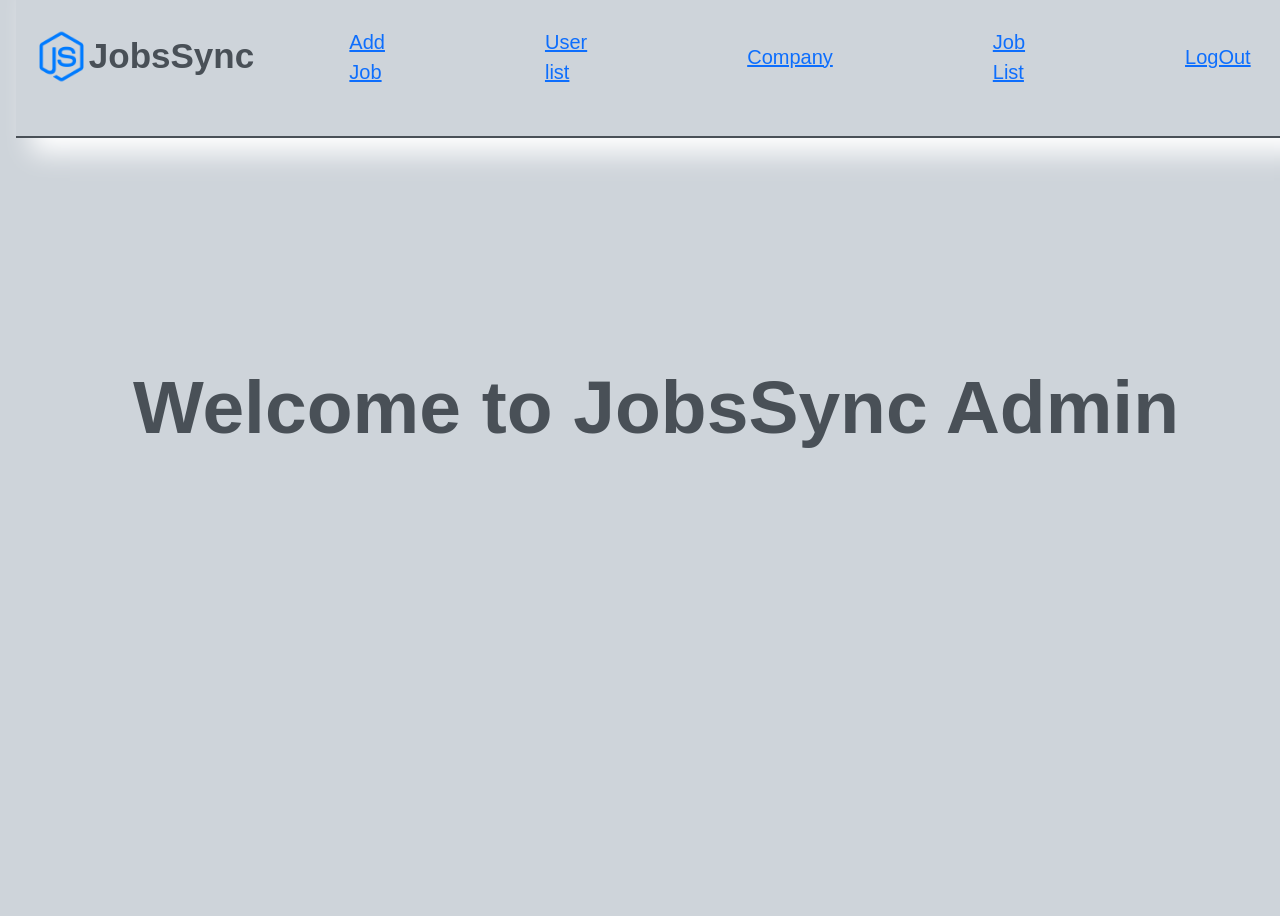
<file: target/Mock/aindex.html>
<!DOCTYPE html>
<html lang="en">
<head>
    <meta charset="UTF-8">
    <meta name="viewport" content="width=device-width, initial-scale=1.0">
    <title>Admin page</title>
    <link rel="stylesheet" href="style.css">
    <link href="https://cdn.jsdelivr.net/npm/bootstrap@5.0.2/dist/css/bootstrap.min.css" rel="stylesheet" integrity="sha384-EVSTQN3/azprG1Anm3QDgpJLIm9Nao0Yz1ztcQTwFspd3yD65VohhpuuCOmLASjC" crossorigin="anonymous">
</head>
<body class="p-3 mb-2 bg-dark-subtle text-dark-emphasis">
    
    <nav class="head">
       <div class="logo">
   
          <div class="img"><img src="images/4375017_js_logo_node_icon.png" height="55px" width="55px"></div>
          <div class="logo-name">JobsSync</div>

       </div>
       <div class="head-list">
         
        <ul class="ul-list">
            <li> <a href="job.html"> Add Job</a></li> 
           <li> <a href="read.jsp">User list</a></li>
           <li> <a href="company.html">Company</a></li>
          <li> <a href="joblist.jsp"> Job List</a></li>
            <li><a href="login.html">LogOut</a></li>
        </ul>

       </div>


    </nav>


    <main class="main-body">

         <h1>Welcome to JobsSync Admin </h1>

    </main>



    <script src="https://cdn.jsdelivr.net/npm/@popperjs/core@2.9.2/dist/umd/popper.min.js" integrity="sha384-IQsoLXl5PILFhosVNubq5LC7Qb9DXgDA9i+tQ8Zj3iwWAwPtgFTxbJ8NT4GN1R8p" crossorigin="anonymous"></script>
<script src="https://cdn.jsdelivr.net/npm/bootstrap@5.0.2/dist/js/bootstrap.min.js" integrity="sha384-cVKIPhGWiC2Al4u+LWgxfKTRIcfu0JTxR+EQDz/bgldoEyl4H0zUF0QKbrJ0EcQF" crossorigin="anonymous"></script>
</body>
</html>
</file>
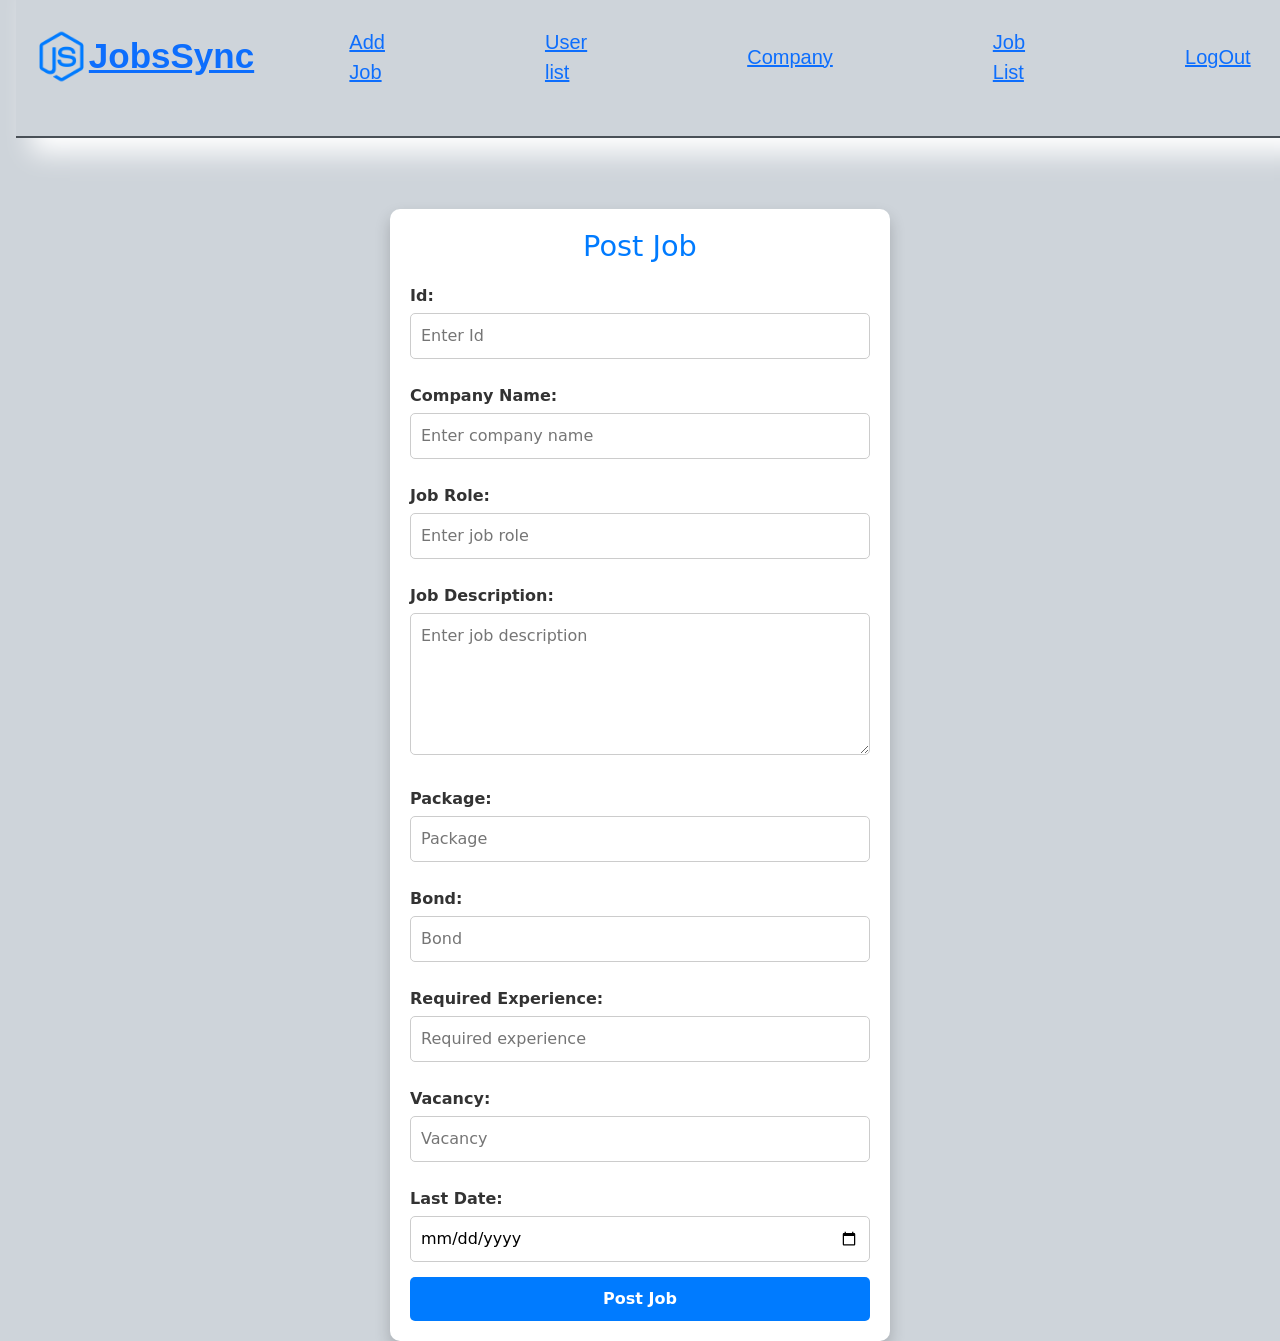
<file: target/Mock/job.html>
<!DOCTYPE html>
<html lang="en">
<head>
    <meta charset="UTF-8">
    <meta name="viewport" content="width=device-width, initial-scale=1.0">
    <title>Document</title>
    <link rel="stylesheet" href="style.css">
    <link href="https://cdn.jsdelivr.net/npm/bootstrap@5.0.2/dist/css/bootstrap.min.css" rel="stylesheet" integrity="sha384-EVSTQN3/azprG1Anm3QDgpJLIm9Nao0Yz1ztcQTwFspd3yD65VohhpuuCOmLASjC" crossorigin="anonymous">

    <style>
        
.container {
    display: flex;
    justify-content: center;
    align-items: center;
    height: 100%;
    margin-top: 150px;
    /* background-image: url(/BGIMAGE.jpeg);
    background-size: cover;
    background-position: center;
    background-repeat: no-repeat; */
}

.form-container {
    margin-top: 350px;
    width: 90%;
    max-width: 500px;
    padding: 20px;
    border-radius: 10px;
    background-color: #fff;
    box-shadow: 0 8px 16px rgba(0, 0, 0, 0.2);
    text-align: center;
    transition: transform 0.3s ease, box-shadow 0.3s ease;
}

.form-container:hover {
    transform: translateY(-5px);
    box-shadow: 0 12px 24px rgba(0, 0, 0, 0.3);
}

.form-container h2 {
    margin-bottom: 20px;
    color: #007BFF;
    font-size: 1.8rem;
}

label {
    display: block;
    margin: 10px 0 5px;
    font-weight: bold;
    color: #333;
    text-align: left;
}

input, select, textarea {
    width: 100%;
    padding: 10px;
    margin-bottom: 15px;
    border: 1px solid #ccc;
    border-radius: 5px;
}

.sbtn {
    width: 100%;
    padding: 10px;
    border: none;
    background-color: #007BFF;
    color: white;
    font-weight: bold;
    border-radius: 5px;
    cursor: pointer;
    transition: background-color 0.3s ease;
}

.sbtn:hover {
    background-color: #0056b3;
}
    </style>
</head>
<body class="p-3 mb-2 bg-dark-subtle text-dark-emphasis">
    
    <nav class="head">
       <div class="logo">
   
          <div class="img"><img src="images/4375017_js_logo_node_icon.png" height="55px" width="55px"></div>
         <a href="aindex.html"> <div class="logo-name">JobsSync</div></a>

       </div>
       <div class="head-list">
         
        <ul class="ul-list">
         <li> <a href="job.html"> Add Job</a></li> 
           <li> <a href="read.jsp">User list</a></li>
           <li> <a href="company.html">Company</a></li>
          <li> <a href="joblist.jsp"> Job List</a></li>
            <li><a href="login.html">LogOut</a></li>
        </ul>

       </div>


    </nav>

    
    <div class="container">
        <div class="form-container">
            <form action="a_Registration" class="myForm" method="post">
                <h2>Post Job</h2>
                <label for="id">Id:</label>
                <input type="text" name="id" id="id" placeholder="Enter Id">
    
                <label for="cname">Company Name:</label>
                <input type="text" name="cname" id="cname" placeholder="Enter company name">
    
                <label for="jr">Job Role:</label>
                <input type="text" name="jr" id="jr" placeholder="Enter job role">
    
                <label for="jd">Job Description:</label>
                <textarea name="jd" id="jd" cols="30" rows="5" placeholder="Enter job description"></textarea>
    
                <label for="package">Package:</label>
                <input type="text" name="package" id="package" placeholder="Package">
    
                <label for="bond">Bond:</label>
                <input type="tel" name="bond" id="bond" placeholder="Bond">
    
                <label for="exp">Required Experience:</label>
                <input type="text" name="exp" id="exp" placeholder="Required experience">
    
                <label for="vac">Vacancy:</label>
                <input type="text" name="vac" id="vac" placeholder="Vacancy">
    
                <label for="ld">Last Date:</label>
                <input type="date" name="ld" id="ld">
    
                <button type="submit" class="sbtn">Post Job</button>
            </form>
        </div>
        </div>


    <script src="https://cdn.jsdelivr.net/npm/@popperjs/core@2.9.2/dist/umd/popper.min.js" integrity="sha384-IQsoLXl5PILFhosVNubq5LC7Qb9DXgDA9i+tQ8Zj3iwWAwPtgFTxbJ8NT4GN1R8p" crossorigin="anonymous"></script>
<script src="https://cdn.jsdelivr.net/npm/bootstrap@5.0.2/dist/js/bootstrap.min.js" integrity="sha384-cVKIPhGWiC2Al4u+LWgxfKTRIcfu0JTxR+EQDz/bgldoEyl4H0zUF0QKbrJ0EcQF" crossorigin="anonymous"></script>
</body>
</html>
</file>
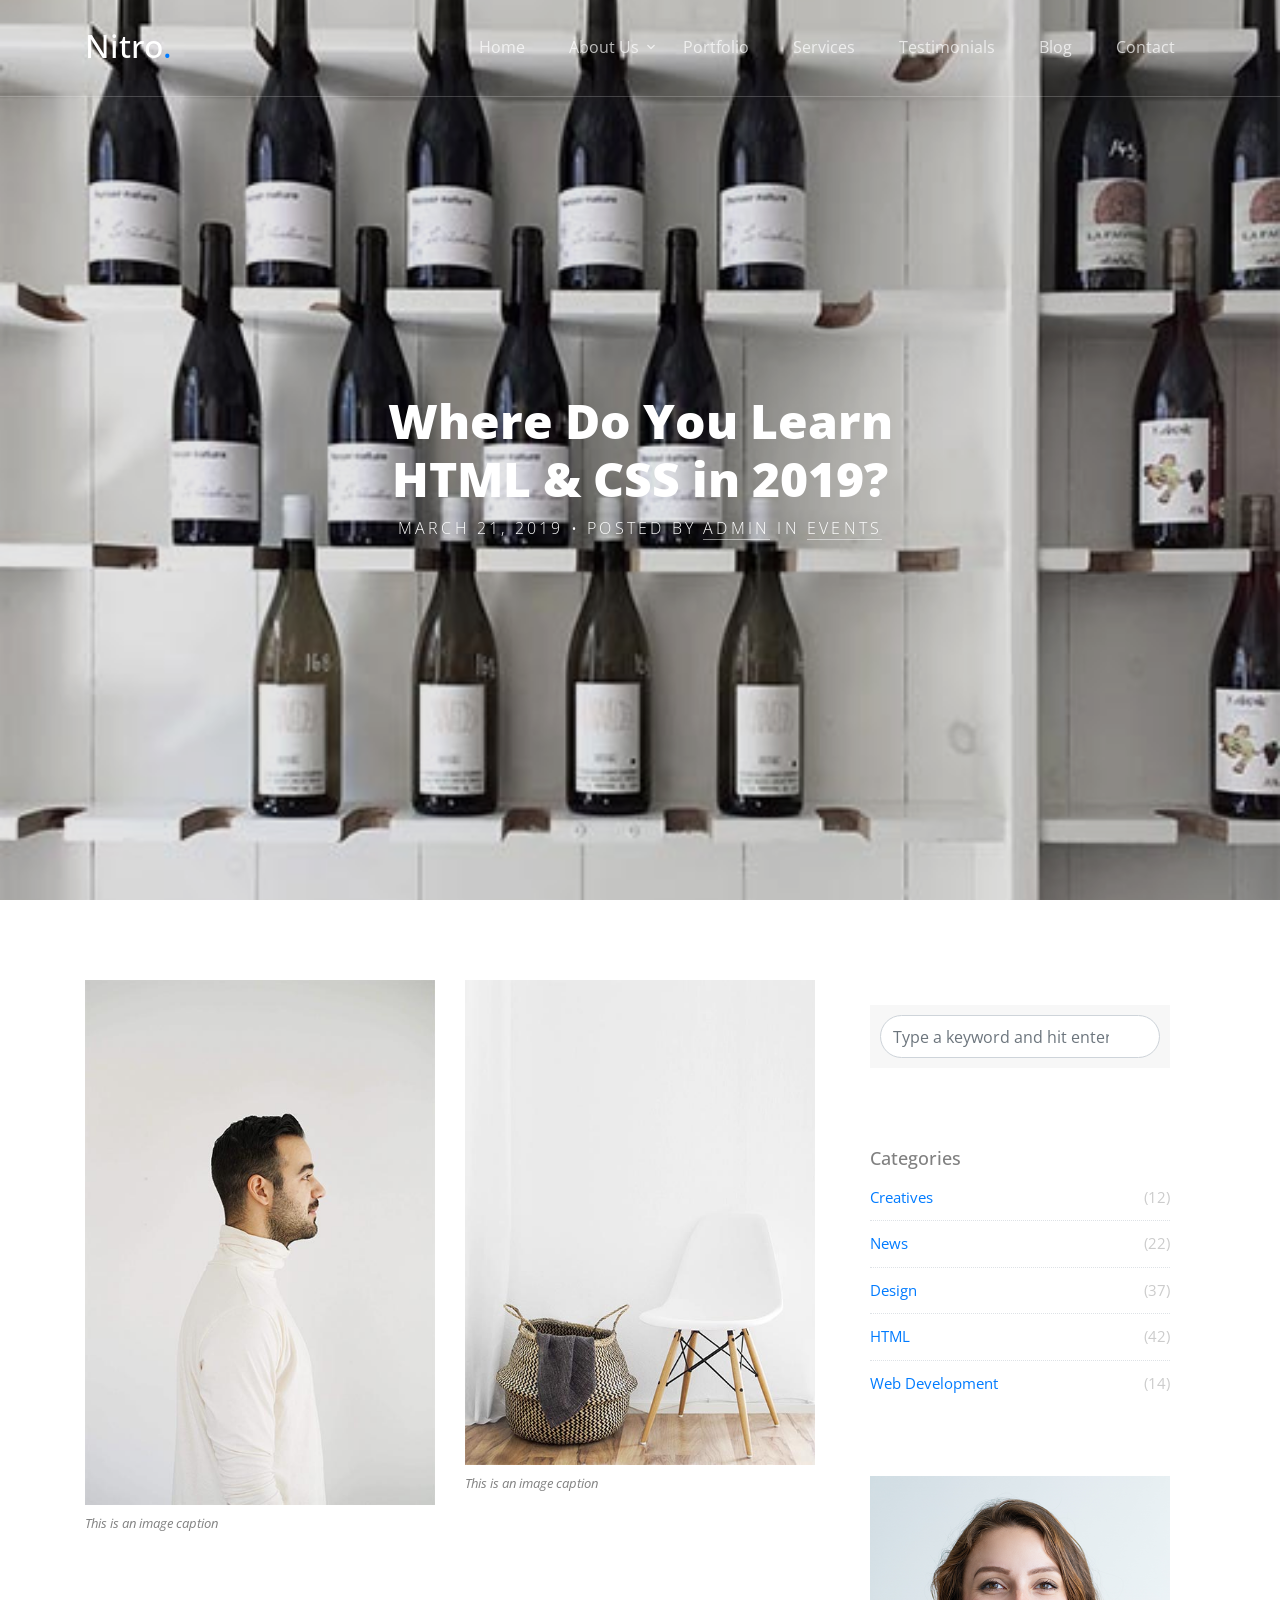
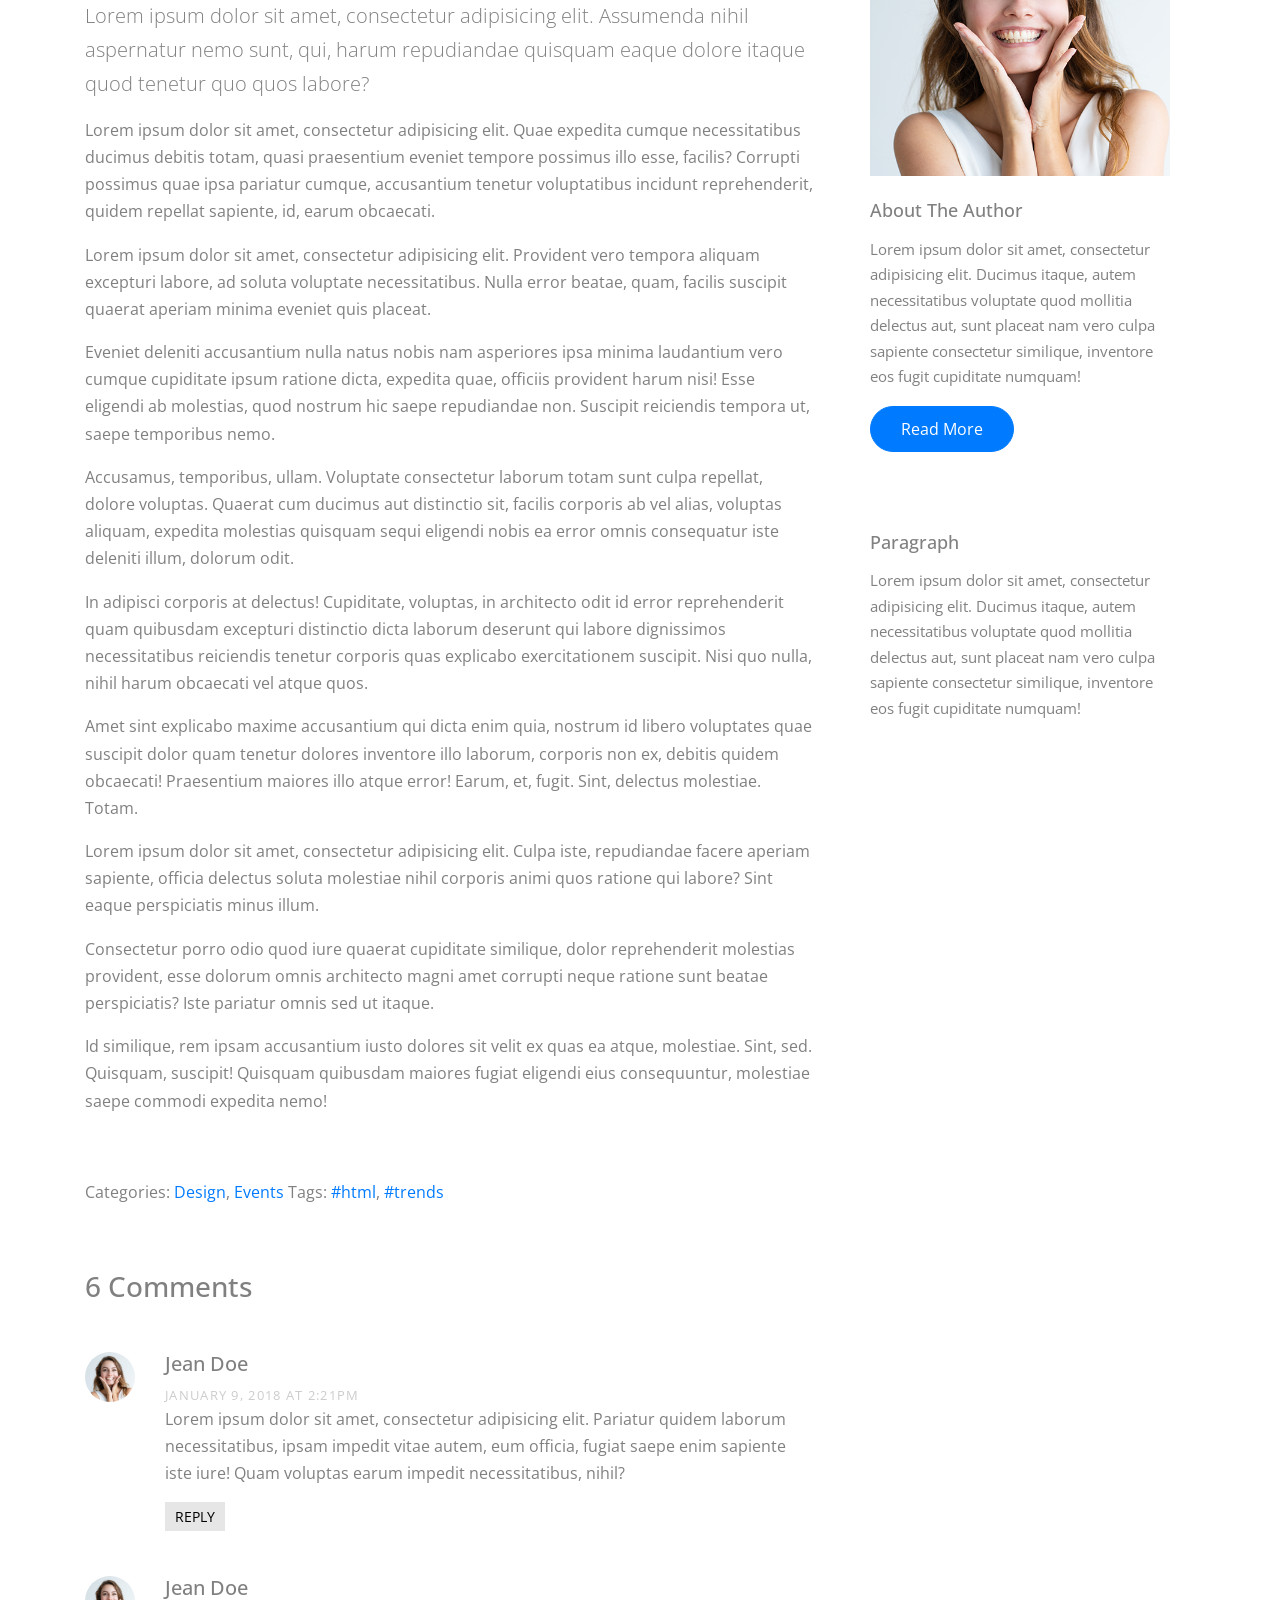
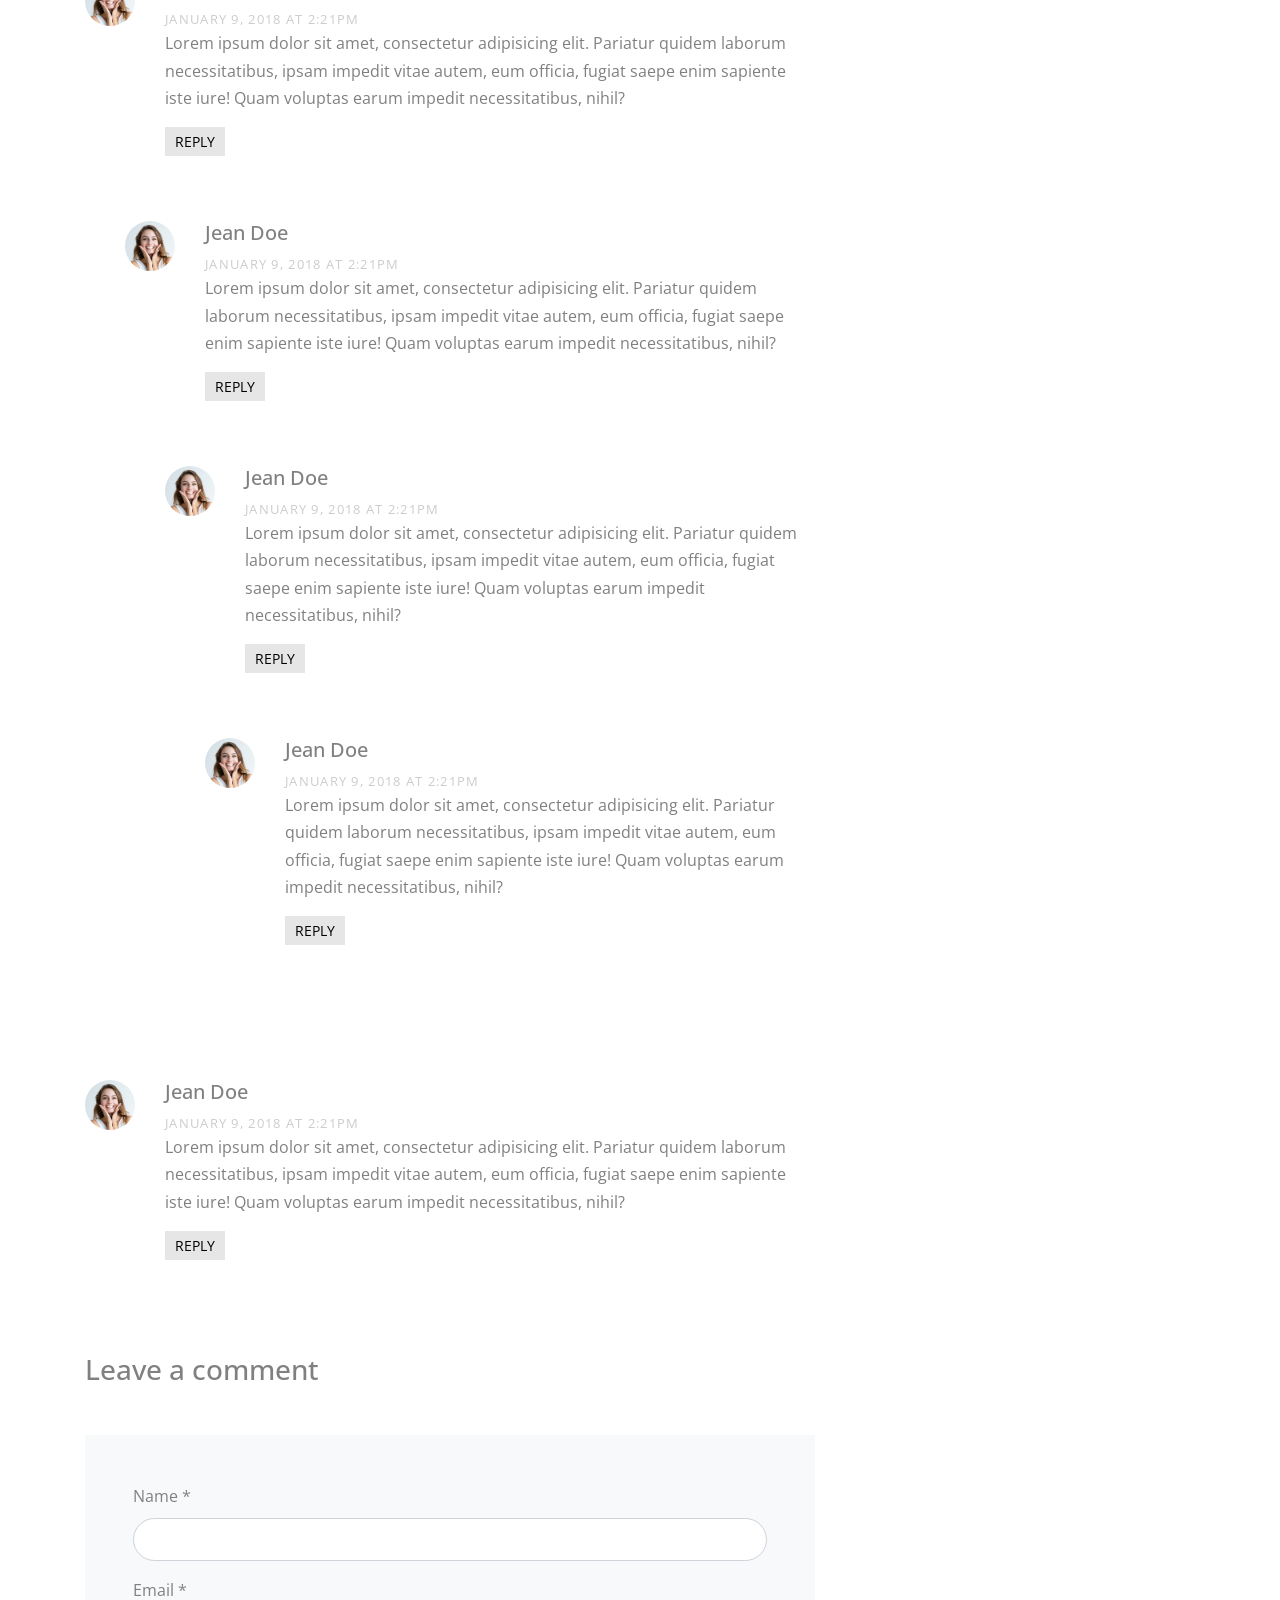
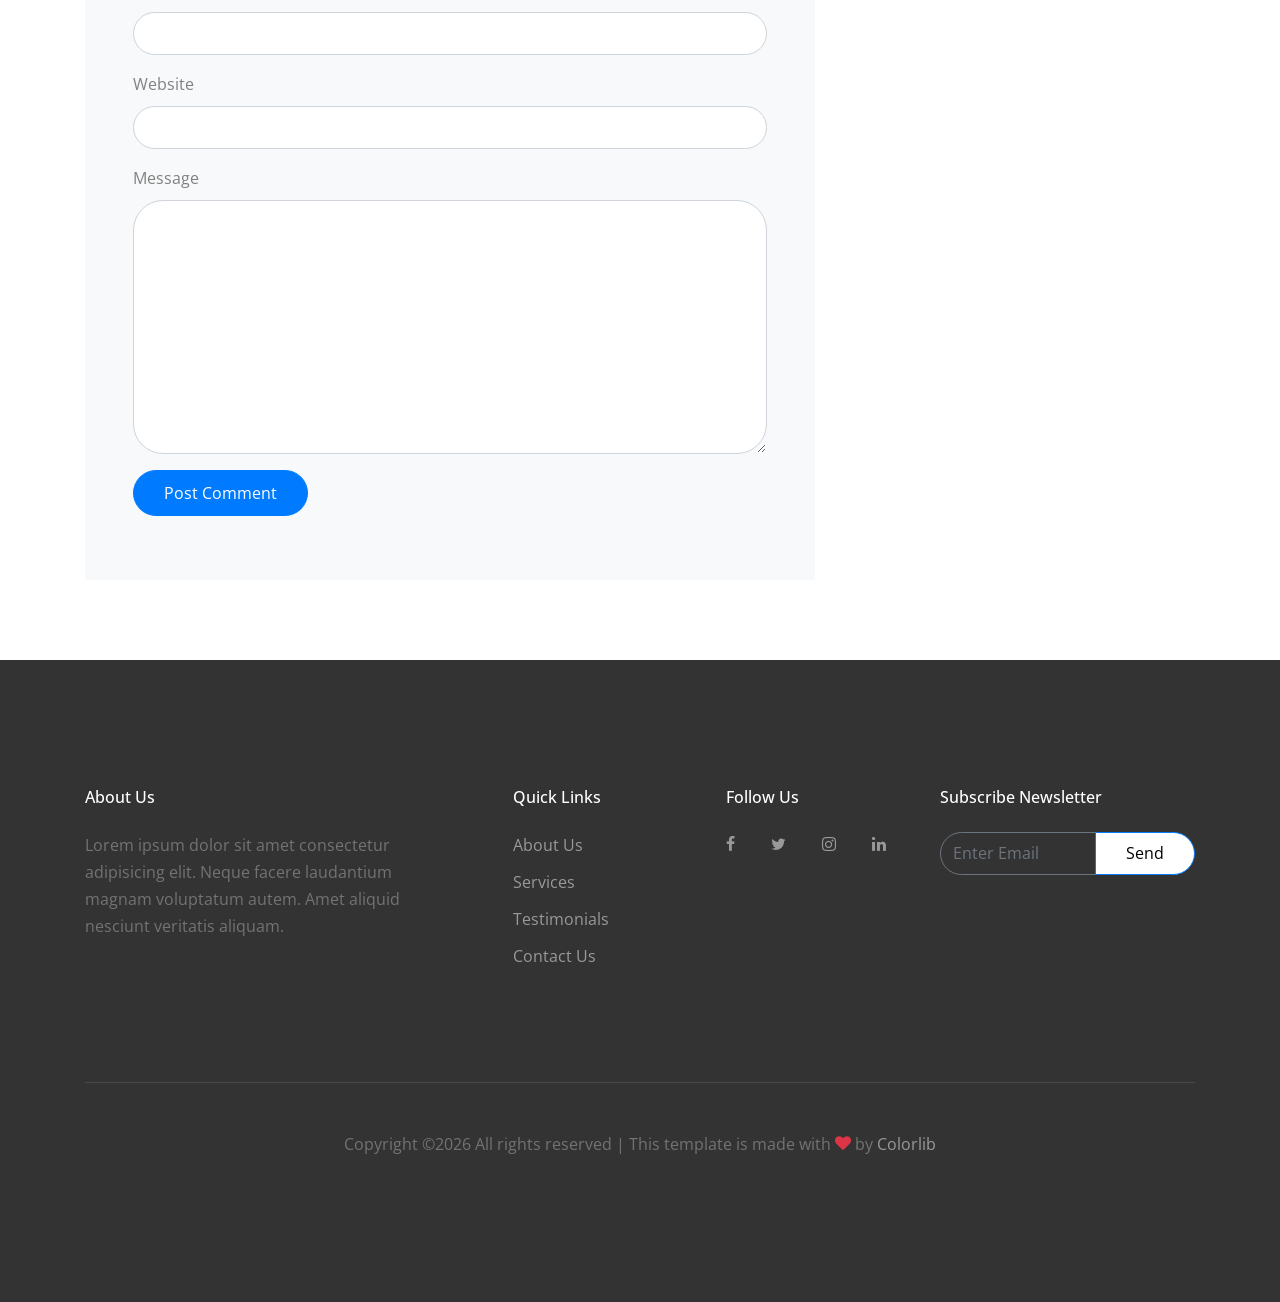
<file: target/Mock/single.html>
<!doctype html>
<html lang="en">
  <head>
    <title>Nitro &mdash; Website Template by Colorlib</title>
    <meta charset="utf-8">
    <meta name="viewport" content="width=device-width, initial-scale=1, shrink-to-fit=no">
    
    
    <link href="https://fonts.googleapis.com/css?family=Open+Sans:300,400,700" rel="stylesheet">
    <link rel="stylesheet" href="fonts/icomoon/style.css">

    <link rel="stylesheet" href="css/bootstrap.min.css">
    <link rel="stylesheet" href="css/jquery-ui.css">
    <link rel="stylesheet" href="css/owl.carousel.min.css">
    <link rel="stylesheet" href="css/owl.theme.default.min.css">
    <link rel="stylesheet" href="css/owl.theme.default.min.css">

    <link rel="stylesheet" href="css/jquery.fancybox.min.css">

    <link rel="stylesheet" href="css/bootstrap-datepicker.css">

    <link rel="stylesheet" href="fonts/flaticon/font/flaticon.css">

    <link rel="stylesheet" href="css/aos.css">

    <link rel="stylesheet" href="css/style.css">
    
  </head>
  <body data-spy="scroll" data-target=".site-navbar-target" data-offset="300">
  

  <div id="overlayer"></div>
  <div class="loader">
    <div class="spinner-border text-primary" role="status">
      <span class="sr-only">Loading...</span>
    </div>
  </div>


  <div class="site-wrap">

    <div class="site-mobile-menu site-navbar-target">
      <div class="site-mobile-menu-header">
        <div class="site-mobile-menu-close mt-3">
          <span class="icon-close2 js-menu-toggle"></span>
        </div>
      </div>
      <div class="site-mobile-menu-body"></div>
    </div>
   
    
    <header class="site-navbar py-4 js-sticky-header site-navbar-target" role="banner">

      <div class="container">
        <div class="row align-items-center">
          
          <div class="col-6 col-xl-2">
            <h1 class="mb-0 site-logo"><a href="index.html" class="h2 mb-0">Nitro<span class="text-primary">.</span> </a></h1>
          </div>

          <div class="col-12 col-md-10 d-none d-xl-block">
            <nav class="site-navigation position-relative text-right" role="navigation">

              <ul class="site-menu main-menu js-clone-nav mr-auto d-none d-lg-block">
                <li><a href="index.html#home-section" class="nav-link">Home</a></li>
                <li class="has-children">
                  <a href="index.html#about-section" class="nav-link">About Us</a>
                  <ul class="dropdown">
                    <li><a href="index.html#team-section" class="nav-link">Team</a></li>
                    <li><a href="index.html#pricing-section" class="nav-link">Pricing</a></li>
                    <li><a href="index.html#faq-section" class="nav-link">FAQ</a></li>
                    <li class="has-children">
                      <a href="#">More Links</a>
                      <ul class="dropdown">
                        <li><a href="#">Menu One</a></li>
                        <li><a href="#">Menu Two</a></li>
                        <li><a href="#">Menu Three</a></li>
                      </ul>
                    </li>
                  </ul>
                </li>
                
                <li><a href="index.html#portfolio-section" class="nav-link">Portfolio</a></li>
                <li><a href="index.html#services-section" class="nav-link">Services</a></li>
                <li><a href="index.html#testimonials-section" class="nav-link">Testimonials</a></li>
                <li><a href="index.html#blog-section" class="nav-link active">Blog</a></li>
                <li><a href="index.html#contact-section" class="nav-link">Contact</a></li>
              </ul>
            </nav>
          </div>


          <div class="col-6 d-inline-block d-xl-none ml-md-0 py-3" style="position: relative; top: 3px;"><a href="#" class="site-menu-toggle js-menu-toggle float-right"><span class="icon-menu h3"></span></a></div>

        </div>
      </div>
      
    </header>

  
     
    <div class="site-blocks-cover overlay" style="background-image: url(images/img_1.jpg);" data-aos="fade">
      <div class="container">
        <div class="row align-items-center justify-content-center">

          
              <div class="col-md-6 mt-lg-5 text-center">
                <h1>Where Do You Learn HTML & CSS in 2019?</h1>
                <p class="post-meta">March 21, 2019 &bull; Posted by <a href="#">Admin</a> in <a href="#">Events</a></p>
                
              </div>
            
        </div>
      </div>
    </div>  

    
    
    <section class="site-section">
      <div class="container">
        <div class="row">
          <div class="col-md-8 blog-content">
            <div class="row mb-5">
              <div class="col-lg-6">
                <figure><img src="images/img_3.jpg" alt="Image" class="img-fluid">
                  <figcaption>This is an image caption</figcaption></figure>
              </div>
              <div class="col-lg-6">
                <figure><img src="images/img_4.jpg" alt="Image" class="img-fluid">
                  <figcaption>This is an image caption</figcaption></figure>
              </div>
            </div>
            <p class="lead">Lorem ipsum dolor sit amet, consectetur adipisicing elit. Assumenda nihil aspernatur nemo sunt, qui, harum repudiandae quisquam eaque dolore itaque quod tenetur quo quos labore?</p>
            <p>Lorem ipsum dolor sit amet, consectetur adipisicing elit. Quae expedita cumque necessitatibus ducimus debitis totam, quasi praesentium eveniet tempore possimus illo esse, facilis? Corrupti possimus quae ipsa pariatur cumque, accusantium tenetur voluptatibus incidunt reprehenderit, quidem repellat sapiente, id, earum obcaecati.</p>

            <blockquote><p>Lorem ipsum dolor sit amet, consectetur adipisicing elit. Provident vero tempora aliquam excepturi labore, ad soluta voluptate necessitatibus. Nulla error beatae, quam, facilis suscipit quaerat aperiam minima eveniet quis placeat.</p></blockquote>

            <p>Eveniet deleniti accusantium nulla natus nobis nam asperiores ipsa minima laudantium vero cumque cupiditate ipsum ratione dicta, expedita quae, officiis provident harum nisi! Esse eligendi ab molestias, quod nostrum hic saepe repudiandae non. Suscipit reiciendis tempora ut, saepe temporibus nemo.</p>
            <p>Accusamus, temporibus, ullam. Voluptate consectetur laborum totam sunt culpa repellat, dolore voluptas. Quaerat cum ducimus aut distinctio sit, facilis corporis ab vel alias, voluptas aliquam, expedita molestias quisquam sequi eligendi nobis ea error omnis consequatur iste deleniti illum, dolorum odit.</p>
            <p>In adipisci corporis at delectus! Cupiditate, voluptas, in architecto odit id error reprehenderit quam quibusdam excepturi distinctio dicta laborum deserunt qui labore dignissimos necessitatibus reiciendis tenetur corporis quas explicabo exercitationem suscipit. Nisi quo nulla, nihil harum obcaecati vel atque quos.</p>
            <p>Amet sint explicabo maxime accusantium qui dicta enim quia, nostrum id libero voluptates quae suscipit dolor quam tenetur dolores inventore illo laborum, corporis non ex, debitis quidem obcaecati! Praesentium maiores illo atque error! Earum, et, fugit. Sint, delectus molestiae. Totam.</p>

            <p>Lorem ipsum dolor sit amet, consectetur adipisicing elit. Culpa iste, repudiandae facere aperiam sapiente, officia delectus soluta molestiae nihil corporis animi quos ratione qui labore? Sint eaque perspiciatis minus illum.</p>
            <p>Consectetur porro odio quod iure quaerat cupiditate similique, dolor reprehenderit molestias provident, esse dolorum omnis architecto magni amet corrupti neque ratione sunt beatae perspiciatis? Iste pariatur omnis sed ut itaque.</p>
            <p>Id similique, rem ipsam accusantium iusto dolores sit velit ex quas ea atque, molestiae. Sint, sed. Quisquam, suscipit! Quisquam quibusdam maiores fugiat eligendi eius consequuntur, molestiae saepe commodi expedita nemo!</p>
            <div class="pt-5">
              <p>Categories:  <a href="#">Design</a>, <a href="#">Events</a>  Tags: <a href="#">#html</a>, <a href="#">#trends</a></p>
            </div>


            <div class="pt-5">
              <h3 class="mb-5">6 Comments</h3>
              <ul class="comment-list">
                <li class="comment">
                  <div class="vcard bio">
                    <img src="images/person_1.jpg" alt="Image" class="img-fluid">
                  </div>
                  <div class="comment-body">
                    <h3>Jean Doe</h3>
                    <div class="meta">January 9, 2018 at 2:21pm</div>
                    <p>Lorem ipsum dolor sit amet, consectetur adipisicing elit. Pariatur quidem laborum necessitatibus, ipsam impedit vitae autem, eum officia, fugiat saepe enim sapiente iste iure! Quam voluptas earum impedit necessitatibus, nihil?</p>
                    <p><a href="#" class="reply">Reply</a></p>
                  </div>
                </li>

                <li class="comment">
                  <div class="vcard bio">
                    <img src="images/person_1.jpg" alt="Image placeholder">
                  </div>
                  <div class="comment-body">
                    <h3>Jean Doe</h3>
                    <div class="meta">January 9, 2018 at 2:21pm</div>
                    <p>Lorem ipsum dolor sit amet, consectetur adipisicing elit. Pariatur quidem laborum necessitatibus, ipsam impedit vitae autem, eum officia, fugiat saepe enim sapiente iste iure! Quam voluptas earum impedit necessitatibus, nihil?</p>
                    <p><a href="#" class="reply">Reply</a></p>
                  </div>

                  <ul class="children">
                    <li class="comment">
                      <div class="vcard bio">
                        <img src="images/person_1.jpg" alt="Image placeholder">
                      </div>
                      <div class="comment-body">
                        <h3>Jean Doe</h3>
                        <div class="meta">January 9, 2018 at 2:21pm</div>
                        <p>Lorem ipsum dolor sit amet, consectetur adipisicing elit. Pariatur quidem laborum necessitatibus, ipsam impedit vitae autem, eum officia, fugiat saepe enim sapiente iste iure! Quam voluptas earum impedit necessitatibus, nihil?</p>
                        <p><a href="#" class="reply">Reply</a></p>
                      </div>


                      <ul class="children">
                        <li class="comment">
                          <div class="vcard bio">
                            <img src="images/person_1.jpg" alt="Image placeholder">
                          </div>
                          <div class="comment-body">
                            <h3>Jean Doe</h3>
                            <div class="meta">January 9, 2018 at 2:21pm</div>
                            <p>Lorem ipsum dolor sit amet, consectetur adipisicing elit. Pariatur quidem laborum necessitatibus, ipsam impedit vitae autem, eum officia, fugiat saepe enim sapiente iste iure! Quam voluptas earum impedit necessitatibus, nihil?</p>
                            <p><a href="#" class="reply">Reply</a></p>
                          </div>

                            <ul class="children">
                              <li class="comment">
                                <div class="vcard bio">
                                  <img src="images/person_1.jpg" alt="Image placeholder">
                                </div>
                                <div class="comment-body">
                                  <h3>Jean Doe</h3>
                                  <div class="meta">January 9, 2018 at 2:21pm</div>
                                  <p>Lorem ipsum dolor sit amet, consectetur adipisicing elit. Pariatur quidem laborum necessitatibus, ipsam impedit vitae autem, eum officia, fugiat saepe enim sapiente iste iure! Quam voluptas earum impedit necessitatibus, nihil?</p>
                                  <p><a href="#" class="reply">Reply</a></p>
                                </div>
                              </li>
                            </ul>
                        </li>
                      </ul>
                    </li>
                  </ul>
                </li>

                <li class="comment">
                  <div class="vcard bio">
                    <img src="images/person_1.jpg" alt="Image placeholder">
                  </div>
                  <div class="comment-body">
                    <h3>Jean Doe</h3>
                    <div class="meta">January 9, 2018 at 2:21pm</div>
                    <p>Lorem ipsum dolor sit amet, consectetur adipisicing elit. Pariatur quidem laborum necessitatibus, ipsam impedit vitae autem, eum officia, fugiat saepe enim sapiente iste iure! Quam voluptas earum impedit necessitatibus, nihil?</p>
                    <p><a href="#" class="reply">Reply</a></p>
                  </div>
                </li>
              </ul>
              <!-- END comment-list -->
              
              <div class="comment-form-wrap pt-5">
                <h3 class="mb-5">Leave a comment</h3>
                <form action="#" class="p-5 bg-light">
                  <div class="form-group">
                    <label for="name">Name *</label>
                    <input type="text" class="form-control" id="name">
                  </div>
                  <div class="form-group">
                    <label for="email">Email *</label>
                    <input type="email" class="form-control" id="email">
                  </div>
                  <div class="form-group">
                    <label for="website">Website</label>
                    <input type="url" class="form-control" id="website">
                  </div>

                  <div class="form-group">
                    <label for="message">Message</label>
                    <textarea name="" id="message" cols="30" rows="10" class="form-control"></textarea>
                  </div>
                  <div class="form-group">
                    <input type="submit" value="Post Comment" class="btn btn-primary">
                  </div>

                </form>
              </div>
            </div>

          </div>
          <div class="col-md-4 sidebar">
            <div class="sidebar-box">
              <form action="#" class="search-form">
                <div class="form-group">
                  <span class="icon fa fa-search"></span>
                  <input type="text" class="form-control" placeholder="Type a keyword and hit enter">
                </div>
              </form>
            </div>
            <div class="sidebar-box">
              <div class="categories">
                <h3>Categories</h3>
                <li><a href="#">Creatives <span>(12)</span></a></li>
                <li><a href="#">News <span>(22)</span></a></li>
                <li><a href="#">Design <span>(37)</span></a></li>
                <li><a href="#">HTML <span>(42)</span></a></li>
                <li><a href="#">Web Development <span>(14)</span></a></li>
              </div>
            </div>
            <div class="sidebar-box">
              <img src="images/person_1.jpg" alt="Image placeholder" class="img-fluid mb-4">
              <h3>About The Author</h3>
              <p>Lorem ipsum dolor sit amet, consectetur adipisicing elit. Ducimus itaque, autem necessitatibus voluptate quod mollitia delectus aut, sunt placeat nam vero culpa sapiente consectetur similique, inventore eos fugit cupiditate numquam!</p>
              <p><a href="#" class="btn btn-primary btn-sm">Read More</a></p>
            </div>

            <div class="sidebar-box">
              <h3>Paragraph</h3>
              <p>Lorem ipsum dolor sit amet, consectetur adipisicing elit. Ducimus itaque, autem necessitatibus voluptate quod mollitia delectus aut, sunt placeat nam vero culpa sapiente consectetur similique, inventore eos fugit cupiditate numquam!</p>
            </div>
          </div>
        </div>
      </div>
    </section>

    
    <footer class="site-footer">
      <div class="container">
        <div class="row">
          <div class="col-md-9">
            <div class="row">
              <div class="col-md-5">
                <h2 class="footer-heading mb-4">About Us</h2>
                <p>Lorem ipsum dolor sit amet consectetur adipisicing elit. Neque facere laudantium magnam voluptatum autem. Amet aliquid nesciunt veritatis aliquam.</p>
              </div>
              <div class="col-md-3 ml-auto">
                <h2 class="footer-heading mb-4">Quick Links</h2>
                <ul class="list-unstyled">
                  <li><a href="#about-section" class="smoothscroll">About Us</a></li>
                  <li><a href="#services-section" class="smoothscroll">Services</a></li>
                  <li><a href="#testimonials-section" class="smoothscroll">Testimonials</a></li>
                  <li><a href="#contact-section" class="smoothscroll">Contact Us</a></li>
                </ul>
              </div>
              <div class="col-md-3">
                <h2 class="footer-heading mb-4">Follow Us</h2>
                <a href="#" class="pl-0 pr-3"><span class="icon-facebook"></span></a>
                <a href="#" class="pl-3 pr-3"><span class="icon-twitter"></span></a>
                <a href="#" class="pl-3 pr-3"><span class="icon-instagram"></span></a>
                <a href="#" class="pl-3 pr-3"><span class="icon-linkedin"></span></a>
              </div>
            </div>
          </div>
          <div class="col-md-3">
            <h2 class="footer-heading mb-4">Subscribe Newsletter</h2>
            <form action="#" method="post" class="footer-subscribe">
              <div class="input-group mb-3">
                <input type="text" class="form-control border-secondary text-white bg-transparent" placeholder="Enter Email" aria-label="Enter Email" aria-describedby="button-addon2">
                <div class="input-group-append">
                  <button class="btn btn-primary text-black" type="button" id="button-addon2">Send</button>
                </div>
              </div>
            </form>
          </div>
        </div>
        <div class="row pt-5 mt-5 text-center">
          <div class="col-md-12">
            <div class="border-top pt-5">
              <p>
            <!-- Link back to Colorlib can't be removed. Template is licensed under CC BY 3.0. -->
            Copyright &copy;<script>document.write(new Date().getFullYear());</script> All rights reserved | This template is made with <i class="icon-heart text-danger" aria-hidden="true"></i> by <a href="https://colorlib.com" target="_blank" >Colorlib</a>
            <!-- Link back to Colorlib can't be removed. Template is licensed under CC BY 3.0. -->
            </p>
        
            </div>
          </div>
          
        </div>
      </div>
    </footer>

  </div> <!-- .site-wrap -->

  <script src="js/jquery-3.3.1.min.js"></script>
  <script src="js/jquery-ui.js"></script>
  <script src="js/popper.min.js"></script>
  <script src="js/bootstrap.min.js"></script>
  <script src="js/owl.carousel.min.js"></script>
  <script src="js/jquery.countdown.min.js"></script>
  <script src="js/jquery.easing.1.3.js"></script>
  <script src="js/aos.js"></script>
  <script src="js/jquery.fancybox.min.js"></script>
  <script src="js/jquery.sticky.js"></script>
  <script src="js/isotope.pkgd.min.js"></script>

  
  <script src="js/main.js"></script>
    
  </body>
</html>
</file>
<file: target/Mock/fonts/icomoon/style.css>
@font-face {
  font-family: 'icomoon';
  src:  url('fonts/icomoon.eot?10si43');
  src:  url('fonts/icomoon.eot?10si43#iefix') format('embedded-opentype'),
    url('fonts/icomoon.ttf?10si43') format('truetype'),
    url('fonts/icomoon.woff?10si43') format('woff'),
    url('fonts/icomoon.svg?10si43#icomoon') format('svg');
  font-weight: normal;
  font-style: normal;
}

[class^="icon-"], [class*=" icon-"] {
  /* use !important to prevent issues with browser extensions that change fonts */
  font-family: 'icomoon' !important;
  speak: none;
  font-style: normal;
  font-weight: normal;
  font-variant: normal;
  text-transform: none;
  line-height: 1;

  /* Better Font Rendering =========== */
  -webkit-font-smoothing: antialiased;
  -moz-osx-font-smoothing: grayscale;
}

.icon-asterisk:before {
  content: "\f069";
}
.icon-plus:before {
  content: "\f067";
}
.icon-question:before {
  content: "\f128";
}
.icon-minus:before {
  content: "\f068";
}
.icon-glass:before {
  content: "\f000";
}
.icon-music:before {
  content: "\f001";
}
.icon-search:before {
  content: "\f002";
}
.icon-envelope-o:before {
  content: "\f003";
}
.icon-heart:before {
  content: "\f004";
}
.icon-star:before {
  content: "\f005";
}
.icon-star-o:before {
  content: "\f006";
}
.icon-user:before {
  content: "\f007";
}
.icon-film:before {
  content: "\f008";
}
.icon-th-large:before {
  content: "\f009";
}
.icon-th:before {
  content: "\f00a";
}
.icon-th-list:before {
  content: "\f00b";
}
.icon-check:before {
  content: "\f00c";
}
.icon-close:before {
  content: "\f00d";
}
.icon-remove:before {
  content: "\f00d";
}
.icon-times:before {
  content: "\f00d";
}
.icon-search-plus:before {
  content: "\f00e";
}
.icon-search-minus:before {
  content: "\f010";
}
.icon-power-off:before {
  content: "\f011";
}
.icon-signal:before {
  content: "\f012";
}
.icon-cog:before {
  content: "\f013";
}
.icon-gear:before {
  content: "\f013";
}
.icon-trash-o:before {
  content: "\f014";
}
.icon-home:before {
  content: "\f015";
}
.icon-file-o:before {
  content: "\f016";
}
.icon-clock-o:before {
  content: "\f017";
}
.icon-road:before {
  content: "\f018";
}
.icon-download:before {
  content: "\f019";
}
.icon-arrow-circle-o-down:before {
  content: "\f01a";
}
.icon-arrow-circle-o-up:before {
  content: "\f01b";
}
.icon-inbox:before {
  content: "\f01c";
}
.icon-play-circle-o:before {
  content: "\f01d";
}
.icon-repeat:before {
  content: "\f01e";
}
.icon-rotate-right:before {
  content: "\f01e";
}
.icon-refresh:before {
  content: "\f021";
}
.icon-list-alt:before {
  content: "\f022";
}
.icon-lock:before {
  content: "\f023";
}
.icon-flag:before {
  content: "\f024";
}
.icon-headphones:before {
  content: "\f025";
}
.icon-volume-off:before {
  content: "\f026";
}
.icon-volume-down:before {
  content: "\f027";
}
.icon-volume-up:before {
  content: "\f028";
}
.icon-qrcode:before {
  content: "\f029";
}
.icon-barcode:before {
  content: "\f02a";
}
.icon-tag:before {
  content: "\f02b";
}
.icon-tags:before {
  content: "\f02c";
}
.icon-book:before {
  content: "\f02d";
}
.icon-bookmark:before {
  content: "\f02e";
}
.icon-print:before {
  content: "\f02f";
}
.icon-camera:before {
  content: "\f030";
}
.icon-font:before {
  content: "\f031";
}
.icon-bold:before {
  content: "\f032";
}
.icon-italic:before {
  content: "\f033";
}
.icon-text-height:before {
  content: "\f034";
}
.icon-text-width:before {
  content: "\f035";
}
.icon-align-left:before {
  content: "\f036";
}
.icon-align-center:before {
  content: "\f037";
}
.icon-align-right:before {
  content: "\f038";
}
.icon-align-justify:before {
  content: "\f039";
}
.icon-list:before {
  content: "\f03a";
}
.icon-dedent:before {
  content: "\f03b";
}
.icon-outdent:before {
  content: "\f03b";
}
.icon-indent:before {
  content: "\f03c";
}
.icon-video-camera:before {
  content: "\f03d";
}
.icon-image:before {
  content: "\f03e";
}
.icon-photo:before {
  content: "\f03e";
}
.icon-picture-o:before {
  content: "\f03e";
}
.icon-pencil:before {
  content: "\f040";
}
.icon-map-marker:before {
  content: "\f041";
}
.icon-adjust:before {
  content: "\f042";
}
.icon-tint:before {
  content: "\f043";
}
.icon-edit:before {
  content: "\f044";
}
.icon-pencil-square-o:before {
  content: "\f044";
}
.icon-share-square-o:before {
  content: "\f045";
}
.icon-check-square-o:before {
  content: "\f046";
}
.icon-arrows:before {
  content: "\f047";
}
.icon-step-backward:before {
  content: "\f048";
}
.icon-fast-backward:before {
  content: "\f049";
}
.icon-backward:before {
  content: "\f04a";
}
.icon-play:before {
  content: "\f04b";
}
.icon-pause:before {
  content: "\f04c";
}
.icon-stop:before {
  content: "\f04d";
}
.icon-forward:before {
  content: "\f04e";
}
.icon-fast-forward:before {
  content: "\f050";
}
.icon-step-forward:before {
  content: "\f051";
}
.icon-eject:before {
  content: "\f052";
}
.icon-chevron-left:before {
  content: "\f053";
}
.icon-chevron-right:before {
  content: "\f054";
}
.icon-plus-circle:before {
  content: "\f055";
}
.icon-minus-circle:before {
  content: "\f056";
}
.icon-times-circle:before {
  content: "\f057";
}
.icon-check-circle:before {
  content: "\f058";
}
.icon-question-circle:before {
  content: "\f059";
}
.icon-info-circle:before {
  content: "\f05a";
}
.icon-crosshairs:before {
  content: "\f05b";
}
.icon-times-circle-o:before {
  content: "\f05c";
}
.icon-check-circle-o:before {
  content: "\f05d";
}
.icon-ban:before {
  content: "\f05e";
}
.icon-arrow-left:before {
  content: "\f060";
}
.icon-arrow-right:before {
  content: "\f061";
}
.icon-arrow-up:before {
  content: "\f062";
}
.icon-arrow-down:before {
  content: "\f063";
}
.icon-mail-forward:before {
  content: "\f064";
}
.icon-share:before {
  content: "\f064";
}
.icon-expand:before {
  content: "\f065";
}
.icon-compress:before {
  content: "\f066";
}
.icon-exclamation-circle:before {
  content: "\f06a";
}
.icon-gift:before {
  content: "\f06b";
}
.icon-leaf:before {
  content: "\f06c";
}
.icon-fire:before {
  content: "\f06d";
}
.icon-eye:before {
  content: "\f06e";
}
.icon-eye-slash:before {
  content: "\f070";
}
.icon-exclamation-triangle:before {
  content: "\f071";
}
.icon-warning:before {
  content: "\f071";
}
.icon-plane:before {
  content: "\f072";
}
.icon-calendar:before {
  content: "\f073";
}
.icon-random:before {
  content: "\f074";
}
.icon-comment:before {
  content: "\f075";
}
.icon-magnet:before {
  content: "\f076";
}
.icon-chevron-up:before {
  content: "\f077";
}
.icon-chevron-down:before {
  content: "\f078";
}
.icon-retweet:before {
  content: "\f079";
}
.icon-shopping-cart:before {
  content: "\f07a";
}
.icon-folder:before {
  content: "\f07b";
}
.icon-folder-open:before {
  content: "\f07c";
}
.icon-arrows-v:before {
  content: "\f07d";
}
.icon-arrows-h:before {
  content: "\f07e";
}
.icon-bar-chart:before {
  content: "\f080";
}
.icon-bar-chart-o:before {
  content: "\f080";
}
.icon-twitter-square:before {
  content: "\f081";
}
.icon-facebook-square:before {
  content: "\f082";
}
.icon-camera-retro:before {
  content: "\f083";
}
.icon-key:before {
  content: "\f084";
}
.icon-cogs:before {
  content: "\f085";
}
.icon-gears:before {
  content: "\f085";
}
.icon-comments:before {
  content: "\f086";
}
.icon-thumbs-o-up:before {
  content: "\f087";
}
.icon-thumbs-o-down:before {
  content: "\f088";
}
.icon-star-half:before {
  content: "\f089";
}
.icon-heart-o:before {
  content: "\f08a";
}
.icon-sign-out:before {
  content: "\f08b";
}
.icon-linkedin-square:before {
  content: "\f08c";
}
.icon-thumb-tack:before {
  content: "\f08d";
}
.icon-external-link:before {
  content: "\f08e";
}
.icon-sign-in:before {
  content: "\f090";
}
.icon-trophy:before {
  content: "\f091";
}
.icon-github-square:before {
  content: "\f092";
}
.icon-upload:before {
  content: "\f093";
}
.icon-lemon-o:before {
  content: "\f094";
}
.icon-phone:before {
  content: "\f095";
}
.icon-square-o:before {
  content: "\f096";
}
.icon-bookmark-o:before {
  content: "\f097";
}
.icon-phone-square:before {
  content: "\f098";
}
.icon-twitter:before {
  content: "\f099";
}
.icon-facebook:before {
  content: "\f09a";
}
.icon-facebook-f:before {
  content: "\f09a";
}
.icon-github:before {
  content: "\f09b";
}
.icon-unlock:before {
  content: "\f09c";
}
.icon-credit-card:before {
  content: "\f09d";
}
.icon-feed:before {
  content: "\f09e";
}
.icon-rss:before {
  content: "\f09e";
}
.icon-hdd-o:before {
  content: "\f0a0";
}
.icon-bullhorn:before {
  content: "\f0a1";
}
.icon-bell-o:before {
  content: "\f0a2";
}
.icon-certificate:before {
  content: "\f0a3";
}
.icon-hand-o-right:before {
  content: "\f0a4";
}
.icon-hand-o-left:before {
  content: "\f0a5";
}
.icon-hand-o-up:before {
  content: "\f0a6";
}
.icon-hand-o-down:before {
  content: "\f0a7";
}
.icon-arrow-circle-left:before {
  content: "\f0a8";
}
.icon-arrow-circle-right:before {
  content: "\f0a9";
}
.icon-arrow-circle-up:before {
  content: "\f0aa";
}
.icon-arrow-circle-down:before {
  content: "\f0ab";
}
.icon-globe:before {
  content: "\f0ac";
}
.icon-wrench:before {
  content: "\f0ad";
}
.icon-tasks:before {
  content: "\f0ae";
}
.icon-filter:before {
  content: "\f0b0";
}
.icon-briefcase:before {
  content: "\f0b1";
}
.icon-arrows-alt:before {
  content: "\f0b2";
}
.icon-group:before {
  content: "\f0c0";
}
.icon-users:before {
  content: "\f0c0";
}
.icon-chain:before {
  content: "\f0c1";
}
.icon-link:before {
  content: "\f0c1";
}
.icon-cloud:before {
  content: "\f0c2";
}
.icon-flask:before {
  content: "\f0c3";
}
.icon-cut:before {
  content: "\f0c4";
}
.icon-scissors:before {
  content: "\f0c4";
}
.icon-copy:before {
  content: "\f0c5";
}
.icon-files-o:before {
  content: "\f0c5";
}
.icon-paperclip:before {
  content: "\f0c6";
}
.icon-floppy-o:before {
  content: "\f0c7";
}
.icon-save:before {
  content: "\f0c7";
}
.icon-square:before {
  content: "\f0c8";
}
.icon-bars:before {
  content: "\f0c9";
}
.icon-navicon:before {
  content: "\f0c9";
}
.icon-reorder:before {
  content: "\f0c9";
}
.icon-list-ul:before {
  content: "\f0ca";
}
.icon-list-ol:before {
  content: "\f0cb";
}
.icon-strikethrough:before {
  content: "\f0cc";
}
.icon-underline:before {
  content: "\f0cd";
}
.icon-table:before {
  content: "\f0ce";
}
.icon-magic:before {
  content: "\f0d0";
}
.icon-truck:before {
  content: "\f0d1";
}
.icon-pinterest:before {
  content: "\f0d2";
}
.icon-pinterest-square:before {
  content: "\f0d3";
}
.icon-google-plus-square:before {
  content: "\f0d4";
}
.icon-google-plus:before {
  content: "\f0d5";
}
.icon-money:before {
  content: "\f0d6";
}
.icon-caret-down:before {
  content: "\f0d7";
}
.icon-caret-up:before {
  content: "\f0d8";
}
.icon-caret-left:before {
  content: "\f0d9";
}
.icon-caret-right:before {
  content: "\f0da";
}
.icon-columns:before {
  content: "\f0db";
}
.icon-sort:before {
  content: "\f0dc";
}
.icon-unsorted:before {
  content: "\f0dc";
}
.icon-sort-desc:before {
  content: "\f0dd";
}
.icon-sort-down:before {
  content: "\f0dd";
}
.icon-sort-asc:before {
  content: "\f0de";
}
.icon-sort-up:before {
  content: "\f0de";
}
.icon-envelope:before {
  content: "\f0e0";
}
.icon-linkedin:before {
  content: "\f0e1";
}
.icon-rotate-left:before {
  content: "\f0e2";
}
.icon-undo:before {
  content: "\f0e2";
}
.icon-gavel:before {
  content: "\f0e3";
}
.icon-legal:before {
  content: "\f0e3";
}
.icon-dashboard:before {
  content: "\f0e4";
}
.icon-tachometer:before {
  content: "\f0e4";
}
.icon-comment-o:before {
  content: "\f0e5";
}
.icon-comments-o:before {
  content: "\f0e6";
}
.icon-bolt:before {
  content: "\f0e7";
}
.icon-flash:before {
  content: "\f0e7";
}
.icon-sitemap:before {
  content: "\f0e8";
}
.icon-umbrella:before {
  content: "\f0e9";
}
.icon-clipboard:before {
  content: "\f0ea";
}
.icon-paste:before {
  content: "\f0ea";
}
.icon-lightbulb-o:before {
  content: "\f0eb";
}
.icon-exchange:before {
  content: "\f0ec";
}
.icon-cloud-download:before {
  content: "\f0ed";
}
.icon-cloud-upload:before {
  content: "\f0ee";
}
.icon-user-md:before {
  content: "\f0f0";
}
.icon-stethoscope:before {
  content: "\f0f1";
}
.icon-suitcase:before {
  content: "\f0f2";
}
.icon-bell:before {
  content: "\f0f3";
}
.icon-coffee:before {
  content: "\f0f4";
}
.icon-cutlery:before {
  content: "\f0f5";
}
.icon-file-text-o:before {
  content: "\f0f6";
}
.icon-building-o:before {
  content: "\f0f7";
}
.icon-hospital-o:before {
  content: "\f0f8";
}
.icon-ambulance:before {
  content: "\f0f9";
}
.icon-medkit:before {
  content: "\f0fa";
}
.icon-fighter-jet:before {
  content: "\f0fb";
}
.icon-beer:before {
  content: "\f0fc";
}
.icon-h-square:before {
  content: "\f0fd";
}
.icon-plus-square:before {
  content: "\f0fe";
}
.icon-angle-double-left:before {
  content: "\f100";
}
.icon-angle-double-right:before {
  content: "\f101";
}
.icon-angle-double-up:before {
  content: "\f102";
}
.icon-angle-double-down:before {
  content: "\f103";
}
.icon-angle-left:before {
  content: "\f104";
}
.icon-angle-right:before {
  content: "\f105";
}
.icon-angle-up:before {
  content: "\f106";
}
.icon-angle-down:before {
  content: "\f107";
}
.icon-desktop:before {
  content: "\f108";
}
.icon-laptop:before {
  content: "\f109";
}
.icon-tablet:before {
  content: "\f10a";
}
.icon-mobile:before {
  content: "\f10b";
}
.icon-mobile-phone:before {
  content: "\f10b";
}
.icon-circle-o:before {
  content: "\f10c";
}
.icon-quote-left:before {
  content: "\f10d";
}
.icon-quote-right:before {
  content: "\f10e";
}
.icon-spinner:before {
  content: "\f110";
}
.icon-circle:before {
  content: "\f111";
}
.icon-mail-reply:before {
  content: "\f112";
}
.icon-reply:before {
  content: "\f112";
}
.icon-github-alt:before {
  content: "\f113";
}
.icon-folder-o:before {
  content: "\f114";
}
.icon-folder-open-o:before {
  content: "\f115";
}
.icon-smile-o:before {
  content: "\f118";
}
.icon-frown-o:before {
  content: "\f119";
}
.icon-meh-o:before {
  content: "\f11a";
}
.icon-gamepad:before {
  content: "\f11b";
}
.icon-keyboard-o:before {
  content: "\f11c";
}
.icon-flag-o:before {
  content: "\f11d";
}
.icon-flag-checkered:before {
  content: "\f11e";
}
.icon-terminal:before {
  content: "\f120";
}
.icon-code:before {
  content: "\f121";
}
.icon-mail-reply-all:before {
  content: "\f122";
}
.icon-reply-all:before {
  content: "\f122";
}
.icon-star-half-empty:before {
  content: "\f123";
}
.icon-star-half-full:before {
  content: "\f123";
}
.icon-star-half-o:before {
  content: "\f123";
}
.icon-location-arrow:before {
  content: "\f124";
}
.icon-crop:before {
  content: "\f125";
}
.icon-code-fork:before {
  content: "\f126";
}
.icon-chain-broken:before {
  content: "\f127";
}
.icon-unlink:before {
  content: "\f127";
}
.icon-info:before {
  content: "\f129";
}
.icon-exclamation:before {
  content: "\f12a";
}
.icon-superscript:before {
  content: "\f12b";
}
.icon-subscript:before {
  content: "\f12c";
}
.icon-eraser:before {
  content: "\f12d";
}
.icon-puzzle-piece:before {
  content: "\f12e";
}
.icon-microphone:before {
  content: "\f130";
}
.icon-microphone-slash:before {
  content: "\f131";
}
.icon-shield:before {
  content: "\f132";
}
.icon-calendar-o:before {
  content: "\f133";
}
.icon-fire-extinguisher:before {
  content: "\f134";
}
.icon-rocket:before {
  content: "\f135";
}
.icon-maxcdn:before {
  content: "\f136";
}
.icon-chevron-circle-left:before {
  content: "\f137";
}
.icon-chevron-circle-right:before {
  content: "\f138";
}
.icon-chevron-circle-up:before {
  content: "\f139";
}
.icon-chevron-circle-down:before {
  content: "\f13a";
}
.icon-html5:before {
  content: "\f13b";
}
.icon-css3:before {
  content: "\f13c";
}
.icon-anchor:before {
  content: "\f13d";
}
.icon-unlock-alt:before {
  content: "\f13e";
}
.icon-bullseye:before {
  content: "\f140";
}
.icon-ellipsis-h:before {
  content: "\f141";
}
.icon-ellipsis-v:before {
  content: "\f142";
}
.icon-rss-square:before {
  content: "\f143";
}
.icon-play-circle:before {
  content: "\f144";
}
.icon-ticket:before {
  content: "\f145";
}
.icon-minus-square:before {
  content: "\f146";
}
.icon-minus-square-o:before {
  content: "\f147";
}
.icon-level-up:before {
  content: "\f148";
}
.icon-level-down:before {
  content: "\f149";
}
.icon-check-square:before {
  content: "\f14a";
}
.icon-pencil-square:before {
  content: "\f14b";
}
.icon-external-link-square:before {
  content: "\f14c";
}
.icon-share-square:before {
  content: "\f14d";
}
.icon-compass:before {
  content: "\f14e";
}
.icon-caret-square-o-down:before {
  content: "\f150";
}
.icon-toggle-down:before {
  content: "\f150";
}
.icon-caret-square-o-up:before {
  content: "\f151";
}
.icon-toggle-up:before {
  content: "\f151";
}
.icon-caret-square-o-right:before {
  content: "\f152";
}
.icon-toggle-right:before {
  content: "\f152";
}
.icon-eur:before {
  content: "\f153";
}
.icon-euro:before {
  content: "\f153";
}
.icon-gbp:before {
  content: "\f154";
}
.icon-dollar:before {
  content: "\f155";
}
.icon-usd:before {
  content: "\f155";
}
.icon-inr:before {
  content: "\f156";
}
.icon-rupee:before {
  content: "\f156";
}
.icon-cny:before {
  content: "\f157";
}
.icon-jpy:before {
  content: "\f157";
}
.icon-rmb:before {
  content: "\f157";
}
.icon-yen:before {
  content: "\f157";
}
.icon-rouble:before {
  content: "\f158";
}
.icon-rub:before {
  content: "\f158";
}
.icon-ruble:before {
  content: "\f158";
}
.icon-krw:before {
  content: "\f159";
}
.icon-won:before {
  content: "\f159";
}
.icon-bitcoin:before {
  content: "\f15a";
}
.icon-btc:before {
  content: "\f15a";
}
.icon-file:before {
  content: "\f15b";
}
.icon-file-text:before {
  content: "\f15c";
}
.icon-sort-alpha-asc:before {
  content: "\f15d";
}
.icon-sort-alpha-desc:before {
  content: "\f15e";
}
.icon-sort-amount-asc:before {
  content: "\f160";
}
.icon-sort-amount-desc:before {
  content: "\f161";
}
.icon-sort-numeric-asc:before {
  content: "\f162";
}
.icon-sort-numeric-desc:before {
  content: "\f163";
}
.icon-thumbs-up:before {
  content: "\f164";
}
.icon-thumbs-down:before {
  content: "\f165";
}
.icon-youtube-square:before {
  content: "\f166";
}
.icon-youtube:before {
  content: "\f167";
}
.icon-xing:before {
  content: "\f168";
}
.icon-xing-square:before {
  content: "\f169";
}
.icon-youtube-play:before {
  content: "\f16a";
}
.icon-dropbox:before {
  content: "\f16b";
}
.icon-stack-overflow:before {
  content: "\f16c";
}
.icon-instagram:before {
  content: "\f16d";
}
.icon-flickr:before {
  content: "\f16e";
}
.icon-adn:before {
  content: "\f170";
}
.icon-bitbucket:before {
  content: "\f171";
}
.icon-bitbucket-square:before {
  content: "\f172";
}
.icon-tumblr:before {
  content: "\f173";
}
.icon-tumblr-square:before {
  content: "\f174";
}
.icon-long-arrow-down:before {
  content: "\f175";
}
.icon-long-arrow-up:before {
  content: "\f176";
}
.icon-long-arrow-left:before {
  content: "\f177";
}
.icon-long-arrow-right:before {
  content: "\f178";
}
.icon-apple:before {
  content: "\f179";
}
.icon-windows:before {
  content: "\f17a";
}
.icon-android:before {
  content: "\f17b";
}
.icon-linux:before {
  content: "\f17c";
}
.icon-dribbble:before {
  content: "\f17d";
}
.icon-skype:before {
  content: "\f17e";
}
.icon-foursquare:before {
  content: "\f180";
}
.icon-trello:before {
  content: "\f181";
}
.icon-female:before {
  content: "\f182";
}
.icon-male:before {
  content: "\f183";
}
.icon-gittip:before {
  content: "\f184";
}
.icon-gratipay:before {
  content: "\f184";
}
.icon-sun-o:before {
  content: "\f185";
}
.icon-moon-o:before {
  content: "\f186";
}
.icon-archive:before {
  content: "\f187";
}
.icon-bug:before {
  content: "\f188";
}
.icon-vk:before {
  content: "\f189";
}
.icon-weibo:before {
  content: "\f18a";
}
.icon-renren:before {
  content: "\f18b";
}
.icon-pagelines:before {
  content: "\f18c";
}
.icon-stack-exchange:before {
  content: "\f18d";
}
.icon-arrow-circle-o-right:before {
  content: "\f18e";
}
.icon-arrow-circle-o-left:before {
  content: "\f190";
}
.icon-caret-square-o-left:before {
  content: "\f191";
}
.icon-toggle-left:before {
  content: "\f191";
}
.icon-dot-circle-o:before {
  content: "\f192";
}
.icon-wheelchair:before {
  content: "\f193";
}
.icon-vimeo-square:before {
  content: "\f194";
}
.icon-try:before {
  content: "\f195";
}
.icon-turkish-lira:before {
  content: "\f195";
}
.icon-plus-square-o:before {
  content: "\f196";
}
.icon-space-shuttle:before {
  content: "\f197";
}
.icon-slack:before {
  content: "\f198";
}
.icon-envelope-square:before {
  content: "\f199";
}
.icon-wordpress:before {
  content: "\f19a";
}
.icon-openid:before {
  content: "\f19b";
}
.icon-bank:before {
  content: "\f19c";
}
.icon-institution:before {
  content: "\f19c";
}
.icon-university:before {
  content: "\f19c";
}
.icon-graduation-cap:before {
  content: "\f19d";
}
.icon-mortar-board:before {
  content: "\f19d";
}
.icon-yahoo:before {
  content: "\f19e";
}
.icon-google:before {
  content: "\f1a0";
}
.icon-reddit:before {
  content: "\f1a1";
}
.icon-reddit-square:before {
  content: "\f1a2";
}
.icon-stumbleupon-circle:before {
  content: "\f1a3";
}
.icon-stumbleupon:before {
  content: "\f1a4";
}
.icon-delicious:before {
  content: "\f1a5";
}
.icon-digg:before {
  content: "\f1a6";
}
.icon-pied-piper-pp:before {
  content: "\f1a7";
}
.icon-pied-piper-alt:before {
  content: "\f1a8";
}
.icon-drupal:before {
  content: "\f1a9";
}
.icon-joomla:before {
  content: "\f1aa";
}
.icon-language:before {
  content: "\f1ab";
}
.icon-fax:before {
  content: "\f1ac";
}
.icon-building:before {
  content: "\f1ad";
}
.icon-child:before {
  content: "\f1ae";
}
.icon-paw:before {
  content: "\f1b0";
}
.icon-spoon:before {
  content: "\f1b1";
}
.icon-cube:before {
  content: "\f1b2";
}
.icon-cubes:before {
  content: "\f1b3";
}
.icon-behance:before {
  content: "\f1b4";
}
.icon-behance-square:before {
  content: "\f1b5";
}
.icon-steam:before {
  content: "\f1b6";
}
.icon-steam-square:before {
  content: "\f1b7";
}
.icon-recycle:before {
  content: "\f1b8";
}
.icon-automobile:before {
  content: "\f1b9";
}
.icon-car:before {
  content: "\f1b9";
}
.icon-cab:before {
  content: "\f1ba";
}
.icon-taxi:before {
  content: "\f1ba";
}
.icon-tree:before {
  content: "\f1bb";
}
.icon-spotify:before {
  content: "\f1bc";
}
.icon-deviantart:before {
  content: "\f1bd";
}
.icon-soundcloud:before {
  content: "\f1be";
}
.icon-database:before {
  content: "\f1c0";
}
.icon-file-pdf-o:before {
  content: "\f1c1";
}
.icon-file-word-o:before {
  content: "\f1c2";
}
.icon-file-excel-o:before {
  content: "\f1c3";
}
.icon-file-powerpoint-o:before {
  content: "\f1c4";
}
.icon-file-image-o:before {
  content: "\f1c5";
}
.icon-file-photo-o:before {
  content: "\f1c5";
}
.icon-file-picture-o:before {
  content: "\f1c5";
}
.icon-file-archive-o:before {
  content: "\f1c6";
}
.icon-file-zip-o:before {
  content: "\f1c6";
}
.icon-file-audio-o:before {
  content: "\f1c7";
}
.icon-file-sound-o:before {
  content: "\f1c7";
}
.icon-file-movie-o:before {
  content: "\f1c8";
}
.icon-file-video-o:before {
  content: "\f1c8";
}
.icon-file-code-o:before {
  content: "\f1c9";
}
.icon-vine:before {
  content: "\f1ca";
}
.icon-codepen:before {
  content: "\f1cb";
}
.icon-jsfiddle:before {
  content: "\f1cc";
}
.icon-life-bouy:before {
  content: "\f1cd";
}
.icon-life-buoy:before {
  content: "\f1cd";
}
.icon-life-ring:before {
  content: "\f1cd";
}
.icon-life-saver:before {
  content: "\f1cd";
}
.icon-support:before {
  content: "\f1cd";
}
.icon-circle-o-notch:before {
  content: "\f1ce";
}
.icon-ra:before {
  content: "\f1d0";
}
.icon-rebel:before {
  content: "\f1d0";
}
.icon-resistance:before {
  content: "\f1d0";
}
.icon-empire:before {
  content: "\f1d1";
}
.icon-ge:before {
  content: "\f1d1";
}
.icon-git-square:before {
  content: "\f1d2";
}
.icon-git:before {
  content: "\f1d3";
}
.icon-hacker-news:before {
  content: "\f1d4";
}
.icon-y-combinator-square:before {
  content: "\f1d4";
}
.icon-yc-square:before {
  content: "\f1d4";
}
.icon-tencent-weibo:before {
  content: "\f1d5";
}
.icon-qq:before {
  content: "\f1d6";
}
.icon-wechat:before {
  content: "\f1d7";
}
.icon-weixin:before {
  content: "\f1d7";
}
.icon-paper-plane:before {
  content: "\f1d8";
}
.icon-send:before {
  content: "\f1d8";
}
.icon-paper-plane-o:before {
  content: "\f1d9";
}
.icon-send-o:before {
  content: "\f1d9";
}
.icon-history:before {
  content: "\f1da";
}
.icon-circle-thin:before {
  content: "\f1db";
}
.icon-header:before {
  content: "\f1dc";
}
.icon-paragraph:before {
  content: "\f1dd";
}
.icon-sliders:before {
  content: "\f1de";
}
.icon-share-alt:before {
  content: "\f1e0";
}
.icon-share-alt-square:before {
  content: "\f1e1";
}
.icon-bomb:before {
  content: "\f1e2";
}
.icon-futbol-o:before {
  content: "\f1e3";
}
.icon-soccer-ball-o:before {
  content: "\f1e3";
}
.icon-tty:before {
  content: "\f1e4";
}
.icon-binoculars:before {
  content: "\f1e5";
}
.icon-plug:before {
  content: "\f1e6";
}
.icon-slideshare:before {
  content: "\f1e7";
}
.icon-twitch:before {
  content: "\f1e8";
}
.icon-yelp:before {
  content: "\f1e9";
}
.icon-newspaper-o:before {
  content: "\f1ea";
}
.icon-wifi:before {
  content: "\f1eb";
}
.icon-calculator:before {
  content: "\f1ec";
}
.icon-paypal:before {
  content: "\f1ed";
}
.icon-google-wallet:before {
  content: "\f1ee";
}
.icon-cc-visa:before {
  content: "\f1f0";
}
.icon-cc-mastercard:before {
  content: "\f1f1";
}
.icon-cc-discover:before {
  content: "\f1f2";
}
.icon-cc-amex:before {
  content: "\f1f3";
}
.icon-cc-paypal:before {
  content: "\f1f4";
}
.icon-cc-stripe:before {
  content: "\f1f5";
}
.icon-bell-slash:before {
  content: "\f1f6";
}
.icon-bell-slash-o:before {
  content: "\f1f7";
}
.icon-trash:before {
  content: "\f1f8";
}
.icon-copyright:before {
  content: "\f1f9";
}
.icon-at:before {
  content: "\f1fa";
}
.icon-eyedropper:before {
  content: "\f1fb";
}
.icon-paint-brush:before {
  content: "\f1fc";
}
.icon-birthday-cake:before {
  content: "\f1fd";
}
.icon-area-chart:before {
  content: "\f1fe";
}
.icon-pie-chart:before {
  content: "\f200";
}
.icon-line-chart:before {
  content: "\f201";
}
.icon-lastfm:before {
  content: "\f202";
}
.icon-lastfm-square:before {
  content: "\f203";
}
.icon-toggle-off:before {
  content: "\f204";
}
.icon-toggle-on:before {
  content: "\f205";
}
.icon-bicycle:before {
  content: "\f206";
}
.icon-bus:before {
  content: "\f207";
}
.icon-ioxhost:before {
  content: "\f208";
}
.icon-angellist:before {
  content: "\f209";
}
.icon-cc:before {
  content: "\f20a";
}
.icon-ils:before {
  content: "\f20b";
}
.icon-shekel:before {
  content: "\f20b";
}
.icon-sheqel:before {
  content: "\f20b";
}
.icon-meanpath:before {
  content: "\f20c";
}
.icon-buysellads:before {
  content: "\f20d";
}
.icon-connectdevelop:before {
  content: "\f20e";
}
.icon-dashcube:before {
  content: "\f210";
}
.icon-forumbee:before {
  content: "\f211";
}
.icon-leanpub:before {
  content: "\f212";
}
.icon-sellsy:before {
  content: "\f213";
}
.icon-shirtsinbulk:before {
  content: "\f214";
}
.icon-simplybuilt:before {
  content: "\f215";
}
.icon-skyatlas:before {
  content: "\f216";
}
.icon-cart-plus:before {
  content: "\f217";
}
.icon-cart-arrow-down:before {
  content: "\f218";
}
.icon-diamond:before {
  content: "\f219";
}
.icon-ship:before {
  content: "\f21a";
}
.icon-user-secret:before {
  content: "\f21b";
}
.icon-motorcycle:before {
  content: "\f21c";
}
.icon-street-view:before {
  content: "\f21d";
}
.icon-heartbeat:before {
  content: "\f21e";
}
.icon-venus:before {
  content: "\f221";
}
.icon-mars:before {
  content: "\f222";
}
.icon-mercury:before {
  content: "\f223";
}
.icon-intersex:before {
  content: "\f224";
}
.icon-transgender:before {
  content: "\f224";
}
.icon-transgender-alt:before {
  content: "\f225";
}
.icon-venus-double:before {
  content: "\f226";
}
.icon-mars-double:before {
  content: "\f227";
}
.icon-venus-mars:before {
  content: "\f228";
}
.icon-mars-stroke:before {
  content: "\f229";
}
.icon-mars-stroke-v:before {
  content: "\f22a";
}
.icon-mars-stroke-h:before {
  content: "\f22b";
}
.icon-neuter:before {
  content: "\f22c";
}
.icon-genderless:before {
  content: "\f22d";
}
.icon-facebook-official:before {
  content: "\f230";
}
.icon-pinterest-p:before {
  content: "\f231";
}
.icon-whatsapp:before {
  content: "\f232";
}
.icon-server:before {
  content: "\f233";
}
.icon-user-plus:before {
  content: "\f234";
}
.icon-user-times:before {
  content: "\f235";
}
.icon-bed:before {
  content: "\f236";
}
.icon-hotel:before {
  content: "\f236";
}
.icon-viacoin:before {
  content: "\f237";
}
.icon-train:before {
  content: "\f238";
}
.icon-subway:before {
  content: "\f239";
}
.icon-medium:before {
  content: "\f23a";
}
.icon-y-combinator:before {
  content: "\f23b";
}
.icon-yc:before {
  content: "\f23b";
}
.icon-optin-monster:before {
  content: "\f23c";
}
.icon-opencart:before {
  content: "\f23d";
}
.icon-expeditedssl:before {
  content: "\f23e";
}
.icon-battery:before {
  content: "\f240";
}
.icon-battery-4:before {
  content: "\f240";
}
.icon-battery-full:before {
  content: "\f240";
}
.icon-battery-3:before {
  content: "\f241";
}
.icon-battery-three-quarters:before {
  content: "\f241";
}
.icon-battery-2:before {
  content: "\f242";
}
.icon-battery-half:before {
  content: "\f242";
}
.icon-battery-1:before {
  content: "\f243";
}
.icon-battery-quarter:before {
  content: "\f243";
}
.icon-battery-0:before {
  content: "\f244";
}
.icon-battery-empty:before {
  content: "\f244";
}
.icon-mouse-pointer:before {
  content: "\f245";
}
.icon-i-cursor:before {
  content: "\f246";
}
.icon-object-group:before {
  content: "\f247";
}
.icon-object-ungroup:before {
  content: "\f248";
}
.icon-sticky-note:before {
  content: "\f249";
}
.icon-sticky-note-o:before {
  content: "\f24a";
}
.icon-cc-jcb:before {
  content: "\f24b";
}
.icon-cc-diners-club:before {
  content: "\f24c";
}
.icon-clone:before {
  content: "\f24d";
}
.icon-balance-scale:before {
  content: "\f24e";
}
.icon-hourglass-o:before {
  content: "\f250";
}
.icon-hourglass-1:before {
  content: "\f251";
}
.icon-hourglass-start:before {
  content: "\f251";
}
.icon-hourglass-2:before {
  content: "\f252";
}
.icon-hourglass-half:before {
  content: "\f252";
}
.icon-hourglass-3:before {
  content: "\f253";
}
.icon-hourglass-end:before {
  content: "\f253";
}
.icon-hourglass:before {
  content: "\f254";
}
.icon-hand-grab-o:before {
  content: "\f255";
}
.icon-hand-rock-o:before {
  content: "\f255";
}
.icon-hand-paper-o:before {
  content: "\f256";
}
.icon-hand-stop-o:before {
  content: "\f256";
}
.icon-hand-scissors-o:before {
  content: "\f257";
}
.icon-hand-lizard-o:before {
  content: "\f258";
}
.icon-hand-spock-o:before {
  content: "\f259";
}
.icon-hand-pointer-o:before {
  content: "\f25a";
}
.icon-hand-peace-o:before {
  content: "\f25b";
}
.icon-trademark:before {
  content: "\f25c";
}
.icon-registered:before {
  content: "\f25d";
}
.icon-creative-commons:before {
  content: "\f25e";
}
.icon-gg:before {
  content: "\f260";
}
.icon-gg-circle:before {
  content: "\f261";
}
.icon-tripadvisor:before {
  content: "\f262";
}
.icon-odnoklassniki:before {
  content: "\f263";
}
.icon-odnoklassniki-square:before {
  content: "\f264";
}
.icon-get-pocket:before {
  content: "\f265";
}
.icon-wikipedia-w:before {
  content: "\f266";
}
.icon-safari:before {
  content: "\f267";
}
.icon-chrome:before {
  content: "\f268";
}
.icon-firefox:before {
  content: "\f269";
}
.icon-opera:before {
  content: "\f26a";
}
.icon-internet-explorer:before {
  content: "\f26b";
}
.icon-television:before {
  content: "\f26c";
}
.icon-tv:before {
  content: "\f26c";
}
.icon-contao:before {
  content: "\f26d";
}
.icon-500px:before {
  content: "\f26e";
}
.icon-amazon:before {
  content: "\f270";
}
.icon-calendar-plus-o:before {
  content: "\f271";
}
.icon-calendar-minus-o:before {
  content: "\f272";
}
.icon-calendar-times-o:before {
  content: "\f273";
}
.icon-calendar-check-o:before {
  content: "\f274";
}
.icon-industry:before {
  content: "\f275";
}
.icon-map-pin:before {
  content: "\f276";
}
.icon-map-signs:before {
  content: "\f277";
}
.icon-map-o:before {
  content: "\f278";
}
.icon-map:before {
  content: "\f279";
}
.icon-commenting:before {
  content: "\f27a";
}
.icon-commenting-o:before {
  content: "\f27b";
}
.icon-houzz:before {
  content: "\f27c";
}
.icon-vimeo:before {
  content: "\f27d";
}
.icon-black-tie:before {
  content: "\f27e";
}
.icon-fonticons:before {
  content: "\f280";
}
.icon-reddit-alien:before {
  content: "\f281";
}
.icon-edge:before {
  content: "\f282";
}
.icon-credit-card-alt:before {
  content: "\f283";
}
.icon-codiepie:before {
  content: "\f284";
}
.icon-modx:before {
  content: "\f285";
}
.icon-fort-awesome:before {
  content: "\f286";
}
.icon-usb:before {
  content: "\f287";
}
.icon-product-hunt:before {
  content: "\f288";
}
.icon-mixcloud:before {
  content: "\f289";
}
.icon-scribd:before {
  content: "\f28a";
}
.icon-pause-circle:before {
  content: "\f28b";
}
.icon-pause-circle-o:before {
  content: "\f28c";
}
.icon-stop-circle:before {
  content: "\f28d";
}
.icon-stop-circle-o:before {
  content: "\f28e";
}
.icon-shopping-bag:before {
  content: "\f290";
}
.icon-shopping-basket:before {
  content: "\f291";
}
.icon-hashtag:before {
  content: "\f292";
}
.icon-bluetooth:before {
  content: "\f293";
}
.icon-bluetooth-b:before {
  content: "\f294";
}
.icon-percent:before {
  content: "\f295";
}
.icon-gitlab:before {
  content: "\f296";
}
.icon-wpbeginner:before {
  content: "\f297";
}
.icon-wpforms:before {
  content: "\f298";
}
.icon-envira:before {
  content: "\f299";
}
.icon-universal-access:before {
  content: "\f29a";
}
.icon-wheelchair-alt:before {
  content: "\f29b";
}
.icon-question-circle-o:before {
  content: "\f29c";
}
.icon-blind:before {
  content: "\f29d";
}
.icon-audio-description:before {
  content: "\f29e";
}
.icon-volume-control-phone:before {
  content: "\f2a0";
}
.icon-braille:before {
  content: "\f2a1";
}
.icon-assistive-listening-systems:before {
  content: "\f2a2";
}
.icon-american-sign-language-interpreting:before {
  content: "\f2a3";
}
.icon-asl-interpreting:before {
  content: "\f2a3";
}
.icon-deaf:before {
  content: "\f2a4";
}
.icon-deafness:before {
  content: "\f2a4";
}
.icon-hard-of-hearing:before {
  content: "\f2a4";
}
.icon-glide:before {
  content: "\f2a5";
}
.icon-glide-g:before {
  content: "\f2a6";
}
.icon-sign-language:before {
  content: "\f2a7";
}
.icon-signing:before {
  content: "\f2a7";
}
.icon-low-vision:before {
  content: "\f2a8";
}
.icon-viadeo:before {
  content: "\f2a9";
}
.icon-viadeo-square:before {
  content: "\f2aa";
}
.icon-snapchat:before {
  content: "\f2ab";
}
.icon-snapchat-ghost:before {
  content: "\f2ac";
}
.icon-snapchat-square:before {
  content: "\f2ad";
}
.icon-pied-piper:before {
  content: "\f2ae";
}
.icon-first-order:before {
  content: "\f2b0";
}
.icon-yoast:before {
  content: "\f2b1";
}
.icon-themeisle:before {
  content: "\f2b2";
}
.icon-google-plus-circle:before {
  content: "\f2b3";
}
.icon-google-plus-official:before {
  content: "\f2b3";
}
.icon-fa:before {
  content: "\f2b4";
}
.icon-font-awesome:before {
  content: "\f2b4";
}
.icon-handshake-o:before {
  content: "\f2b5";
}
.icon-envelope-open:before {
  content: "\f2b6";
}
.icon-envelope-open-o:before {
  content: "\f2b7";
}
.icon-linode:before {
  content: "\f2b8";
}
.icon-address-book:before {
  content: "\f2b9";
}
.icon-address-book-o:before {
  content: "\f2ba";
}
.icon-address-card:before {
  content: "\f2bb";
}
.icon-vcard:before {
  content: "\f2bb";
}
.icon-address-card-o:before {
  content: "\f2bc";
}
.icon-vcard-o:before {
  content: "\f2bc";
}
.icon-user-circle:before {
  content: "\f2bd";
}
.icon-user-circle-o:before {
  content: "\f2be";
}
.icon-user-o:before {
  content: "\f2c0";
}
.icon-id-badge:before {
  content: "\f2c1";
}
.icon-drivers-license:before {
  content: "\f2c2";
}
.icon-id-card:before {
  content: "\f2c2";
}
.icon-drivers-license-o:before {
  content: "\f2c3";
}
.icon-id-card-o:before {
  content: "\f2c3";
}
.icon-quora:before {
  content: "\f2c4";
}
.icon-free-code-camp:before {
  content: "\f2c5";
}
.icon-telegram:before {
  content: "\f2c6";
}
.icon-thermometer:before {
  content: "\f2c7";
}
.icon-thermometer-4:before {
  content: "\f2c7";
}
.icon-thermometer-full:before {
  content: "\f2c7";
}
.icon-thermometer-3:before {
  content: "\f2c8";
}
.icon-thermometer-three-quarters:before {
  content: "\f2c8";
}
.icon-thermometer-2:before {
  content: "\f2c9";
}
.icon-thermometer-half:before {
  content: "\f2c9";
}
.icon-thermometer-1:before {
  content: "\f2ca";
}
.icon-thermometer-quarter:before {
  content: "\f2ca";
}
.icon-thermometer-0:before {
  content: "\f2cb";
}
.icon-thermometer-empty:before {
  content: "\f2cb";
}
.icon-shower:before {
  content: "\f2cc";
}
.icon-bath:before {
  content: "\f2cd";
}
.icon-bathtub:before {
  content: "\f2cd";
}
.icon-s15:before {
  content: "\f2cd";
}
.icon-podcast:before {
  content: "\f2ce";
}
.icon-window-maximize:before {
  content: "\f2d0";
}
.icon-window-minimize:before {
  content: "\f2d1";
}
.icon-window-restore:before {
  content: "\f2d2";
}
.icon-times-rectangle:before {
  content: "\f2d3";
}
.icon-window-close:before {
  content: "\f2d3";
}
.icon-times-rectangle-o:before {
  content: "\f2d4";
}
.icon-window-close-o:before {
  content: "\f2d4";
}
.icon-bandcamp:before {
  content: "\f2d5";
}
.icon-grav:before {
  content: "\f2d6";
}
.icon-etsy:before {
  content: "\f2d7";
}
.icon-imdb:before {
  content: "\f2d8";
}
.icon-ravelry:before {
  content: "\f2d9";
}
.icon-eercast:before {
  content: "\f2da";
}
.icon-microchip:before {
  content: "\f2db";
}
.icon-snowflake-o:before {
  content: "\f2dc";
}
.icon-superpowers:before {
  content: "\f2dd";
}
.icon-wpexplorer:before {
  content: "\f2de";
}
.icon-meetup:before {
  content: "\f2e0";
}
.icon-3d_rotation:before {
  content: "\e84d";
}
.icon-ac_unit:before {
  content: "\eb3b";
}
.icon-alarm:before {
  content: "\e855";
}
.icon-access_alarms:before {
  content: "\e191";
}
.icon-schedule:before {
  content: "\e8b5";
}
.icon-accessibility:before {
  content: "\e84e";
}
.icon-accessible:before {
  content: "\e914";
}
.icon-account_balance:before {
  content: "\e84f";
}
.icon-account_balance_wallet:before {
  content: "\e850";
}
.icon-account_box:before {
  content: "\e851";
}
.icon-account_circle:before {
  content: "\e853";
}
.icon-adb:before {
  content: "\e60e";
}
.icon-add:before {
  content: "\e145";
}
.icon-add_a_photo:before {
  content: "\e439";
}
.icon-alarm_add:before {
  content: "\e856";
}
.icon-add_alert:before {
  content: "\e003";
}
.icon-add_box:before {
  content: "\e146";
}
.icon-add_circle:before {
  content: "\e147";
}
.icon-control_point:before {
  content: "\e3ba";
}
.icon-add_location:before {
  content: "\e567";
}
.icon-add_shopping_cart:before {
  content: "\e854";
}
.icon-queue:before {
  content: "\e03c";
}
.icon-add_to_queue:before {
  content: "\e05c";
}
.icon-adjust2:before {
  content: "\e39e";
}
.icon-airline_seat_flat:before {
  content: "\e630";
}
.icon-airline_seat_flat_angled:before {
  content: "\e631";
}
.icon-airline_seat_individual_suite:before {
  content: "\e632";
}
.icon-airline_seat_legroom_extra:before {
  content: "\e633";
}
.icon-airline_seat_legroom_normal:before {
  content: "\e634";
}
.icon-airline_seat_legroom_reduced:before {
  content: "\e635";
}
.icon-airline_seat_recline_extra:before {
  content: "\e636";
}
.icon-airline_seat_recline_normal:before {
  content: "\e637";
}
.icon-flight:before {
  content: "\e539";
}
.icon-airplanemode_inactive:before {
  content: "\e194";
}
.icon-airplay:before {
  content: "\e055";
}
.icon-airport_shuttle:before {
  content: "\eb3c";
}
.icon-alarm_off:before {
  content: "\e857";
}
.icon-alarm_on:before {
  content: "\e858";
}
.icon-album:before {
  content: "\e019";
}
.icon-all_inclusive:before {
  content: "\eb3d";
}
.icon-all_out:before {
  content: "\e90b";
}
.icon-android2:before {
  content: "\e859";
}
.icon-announcement:before {
  content: "\e85a";
}
.icon-apps:before {
  content: "\e5c3";
}
.icon-archive2:before {
  content: "\e149";
}
.icon-arrow_back:before {
  content: "\e5c4";
}
.icon-arrow_downward:before {
  content: "\e5db";
}
.icon-arrow_drop_down:before {
  content: "\e5c5";
}
.icon-arrow_drop_down_circle:before {
  content: "\e5c6";
}
.icon-arrow_drop_up:before {
  content: "\e5c7";
}
.icon-arrow_forward:before {
  content: "\e5c8";
}
.icon-arrow_upward:before {
  content: "\e5d8";
}
.icon-art_track:before {
  content: "\e060";
}
.icon-aspect_ratio:before {
  content: "\e85b";
}
.icon-poll:before {
  content: "\e801";
}
.icon-assignment:before {
  content: "\e85d";
}
.icon-assignment_ind:before {
  content: "\e85e";
}
.icon-assignment_late:before {
  content: "\e85f";
}
.icon-assignment_return:before {
  content: "\e860";
}
.icon-assignment_returned:before {
  content: "\e861";
}
.icon-assignment_turned_in:before {
  content: "\e862";
}
.icon-assistant:before {
  content: "\e39f";
}
.icon-flag2:before {
  content: "\e153";
}
.icon-attach_file:before {
  content: "\e226";
}
.icon-attach_money:before {
  content: "\e227";
}
.icon-attachment:before {
  content: "\e2bc";
}
.icon-audiotrack:before {
  content: "\e3a1";
}
.icon-autorenew:before {
  content: "\e863";
}
.icon-av_timer:before {
  content: "\e01b";
}
.icon-backspace:before {
  content: "\e14a";
}
.icon-cloud_upload:before {
  content: "\e2c3";
}
.icon-battery_alert:before {
  content: "\e19c";
}
.icon-battery_charging_full:before {
  content: "\e1a3";
}
.icon-battery_std:before {
  content: "\e1a5";
}
.icon-battery_unknown:before {
  content: "\e1a6";
}
.icon-beach_access:before {
  content: "\eb3e";
}
.icon-beenhere:before {
  content: "\e52d";
}
.icon-block:before {
  content: "\e14b";
}
.icon-bluetooth2:before {
  content: "\e1a7";
}
.icon-bluetooth_searching:before {
  content: "\e1aa";
}
.icon-bluetooth_connected:before {
  content: "\e1a8";
}
.icon-bluetooth_disabled:before {
  content: "\e1a9";
}
.icon-blur_circular:before {
  content: "\e3a2";
}
.icon-blur_linear:before {
  content: "\e3a3";
}
.icon-blur_off:before {
  content: "\e3a4";
}
.icon-blur_on:before {
  content: "\e3a5";
}
.icon-class:before {
  content: "\e86e";
}
.icon-turned_in:before {
  content: "\e8e6";
}
.icon-turned_in_not:before {
  content: "\e8e7";
}
.icon-border_all:before {
  content: "\e228";
}
.icon-border_bottom:before {
  content: "\e229";
}
.icon-border_clear:before {
  content: "\e22a";
}
.icon-border_color:before {
  content: "\e22b";
}
.icon-border_horizontal:before {
  content: "\e22c";
}
.icon-border_inner:before {
  content: "\e22d";
}
.icon-border_left:before {
  content: "\e22e";
}
.icon-border_outer:before {
  content: "\e22f";
}
.icon-border_right:before {
  content: "\e230";
}
.icon-border_style:before {
  content: "\e231";
}
.icon-border_top:before {
  content: "\e232";
}
.icon-border_vertical:before {
  content: "\e233";
}
.icon-branding_watermark:before {
  content: "\e06b";
}
.icon-brightness_1:before {
  content: "\e3a6";
}
.icon-brightness_2:before {
  content: "\e3a7";
}
.icon-brightness_3:before {
  content: "\e3a8";
}
.icon-brightness_4:before {
  content: "\e3a9";
}
.icon-brightness_low:before {
  content: "\e1ad";
}
.icon-brightness_medium:before {
  content: "\e1ae";
}
.icon-brightness_high:before {
  content: "\e1ac";
}
.icon-brightness_auto:before {
  content: "\e1ab";
}
.icon-broken_image:before {
  content: "\e3ad";
}
.icon-brush:before {
  content: "\e3ae";
}
.icon-bubble_chart:before {
  content: "\e6dd";
}
.icon-bug_report:before {
  content: "\e868";
}
.icon-build:before {
  content: "\e869";
}
.icon-burst_mode:before {
  content: "\e43c";
}
.icon-domain:before {
  content: "\e7ee";
}
.icon-business_center:before {
  content: "\eb3f";
}
.icon-cached:before {
  content: "\e86a";
}
.icon-cake:before {
  content: "\e7e9";
}
.icon-phone2:before {
  content: "\e0cd";
}
.icon-call_end:before {
  content: "\e0b1";
}
.icon-call_made:before {
  content: "\e0b2";
}
.icon-merge_type:before {
  content: "\e252";
}
.icon-call_missed:before {
  content: "\e0b4";
}
.icon-call_missed_outgoing:before {
  content: "\e0e4";
}
.icon-call_received:before {
  content: "\e0b5";
}
.icon-call_split:before {
  content: "\e0b6";
}
.icon-call_to_action:before {
  content: "\e06c";
}
.icon-camera2:before {
  content: "\e3af";
}
.icon-photo_camera:before {
  content: "\e412";
}
.icon-camera_enhance:before {
  content: "\e8fc";
}
.icon-camera_front:before {
  content: "\e3b1";
}
.icon-camera_rear:before {
  content: "\e3b2";
}
.icon-camera_roll:before {
  content: "\e3b3";
}
.icon-cancel:before {
  content: "\e5c9";
}
.icon-redeem:before {
  content: "\e8b1";
}
.icon-card_membership:before {
  content: "\e8f7";
}
.icon-card_travel:before {
  content: "\e8f8";
}
.icon-casino:before {
  content: "\eb40";
}
.icon-cast:before {
  content: "\e307";
}
.icon-cast_connected:before {
  content: "\e308";
}
.icon-center_focus_strong:before {
  content: "\e3b4";
}
.icon-center_focus_weak:before {
  content: "\e3b5";
}
.icon-change_history:before {
  content: "\e86b";
}
.icon-chat:before {
  content: "\e0b7";
}
.icon-chat_bubble:before {
  content: "\e0ca";
}
.icon-chat_bubble_outline:before {
  content: "\e0cb";
}
.icon-check2:before {
  content: "\e5ca";
}
.icon-check_box:before {
  content: "\e834";
}
.icon-check_box_outline_blank:before {
  content: "\e835";
}
.icon-check_circle:before {
  content: "\e86c";
}
.icon-navigate_before:before {
  content: "\e408";
}
.icon-navigate_next:before {
  content: "\e409";
}
.icon-child_care:before {
  content: "\eb41";
}
.icon-child_friendly:before {
  content: "\eb42";
}
.icon-chrome_reader_mode:before {
  content: "\e86d";
}
.icon-close2:before {
  content: "\e5cd";
}
.icon-clear_all:before {
  content: "\e0b8";
}
.icon-closed_caption:before {
  content: "\e01c";
}
.icon-wb_cloudy:before {
  content: "\e42d";
}
.icon-cloud_circle:before {
  content: "\e2be";
}
.icon-cloud_done:before {
  content: "\e2bf";
}
.icon-cloud_download:before {
  content: "\e2c0";
}
.icon-cloud_off:before {
  content: "\e2c1";
}
.icon-cloud_queue:before {
  content: "\e2c2";
}
.icon-code2:before {
  content: "\e86f";
}
.icon-photo_library:before {
  content: "\e413";
}
.icon-collections_bookmark:before {
  content: "\e431";
}
.icon-palette:before {
  content: "\e40a";
}
.icon-colorize:before {
  content: "\e3b8";
}
.icon-comment2:before {
  content: "\e0b9";
}
.icon-compare:before {
  content: "\e3b9";
}
.icon-compare_arrows:before {
  content: "\e915";
}
.icon-laptop2:before {
  content: "\e31e";
}
.icon-confirmation_number:before {
  content: "\e638";
}
.icon-contact_mail:before {
  content: "\e0d0";
}
.icon-contact_phone:before {
  content: "\e0cf";
}
.icon-contacts:before {
  content: "\e0ba";
}
.icon-content_copy:before {
  content: "\e14d";
}
.icon-content_cut:before {
  content: "\e14e";
}
.icon-content_paste:before {
  content: "\e14f";
}
.icon-control_point_duplicate:before {
  content: "\e3bb";
}
.icon-copyright2:before {
  content: "\e90c";
}
.icon-mode_edit:before {
  content: "\e254";
}
.icon-create_new_folder:before {
  content: "\e2cc";
}
.icon-payment:before {
  content: "\e8a1";
}
.icon-crop2:before {
  content: "\e3be";
}
.icon-crop_16_9:before {
  content: "\e3bc";
}
.icon-crop_3_2:before {
  content: "\e3bd";
}
.icon-crop_landscape:before {
  content: "\e3c3";
}
.icon-crop_7_5:before {
  content: "\e3c0";
}
.icon-crop_din:before {
  content: "\e3c1";
}
.icon-crop_free:before {
  content: "\e3c2";
}
.icon-crop_original:before {
  content: "\e3c4";
}
.icon-crop_portrait:before {
  content: "\e3c5";
}
.icon-crop_rotate:before {
  content: "\e437";
}
.icon-crop_square:before {
  content: "\e3c6";
}
.icon-dashboard2:before {
  content: "\e871";
}
.icon-data_usage:before {
  content: "\e1af";
}
.icon-date_range:before {
  content: "\e916";
}
.icon-dehaze:before {
  content: "\e3c7";
}
.icon-delete:before {
  content: "\e872";
}
.icon-delete_forever:before {
  content: "\e92b";
}
.icon-delete_sweep:before {
  content: "\e16c";
}
.icon-description:before {
  content: "\e873";
}
.icon-desktop_mac:before {
  content: "\e30b";
}
.icon-desktop_windows:before {
  content: "\e30c";
}
.icon-details:before {
  content: "\e3c8";
}
.icon-developer_board:before {
  content: "\e30d";
}
.icon-developer_mode:before {
  content: "\e1b0";
}
.icon-device_hub:before {
  content: "\e335";
}
.icon-phonelink:before {
  content: "\e326";
}
.icon-devices_other:before {
  content: "\e337";
}
.icon-dialer_sip:before {
  content: "\e0bb";
}
.icon-dialpad:before {
  content: "\e0bc";
}
.icon-directions:before {
  content: "\e52e";
}
.icon-directions_bike:before {
  content: "\e52f";
}
.icon-directions_boat:before {
  content: "\e532";
}
.icon-directions_bus:before {
  content: "\e530";
}
.icon-directions_car:before {
  content: "\e531";
}
.icon-directions_railway:before {
  content: "\e534";
}
.icon-directions_run:before {
  content: "\e566";
}
.icon-directions_transit:before {
  content: "\e535";
}
.icon-directions_walk:before {
  content: "\e536";
}
.icon-disc_full:before {
  content: "\e610";
}
.icon-dns:before {
  content: "\e875";
}
.icon-not_interested:before {
  content: "\e033";
}
.icon-do_not_disturb_alt:before {
  content: "\e611";
}
.icon-do_not_disturb_off:before {
  content: "\e643";
}
.icon-remove_circle:before {
  content: "\e15c";
}
.icon-dock:before {
  content: "\e30e";
}
.icon-done:before {
  content: "\e876";
}
.icon-done_all:before {
  content: "\e877";
}
.icon-donut_large:before {
  content: "\e917";
}
.icon-donut_small:before {
  content: "\e918";
}
.icon-drafts:before {
  content: "\e151";
}
.icon-drag_handle:before {
  content: "\e25d";
}
.icon-time_to_leave:before {
  content: "\e62c";
}
.icon-dvr:before {
  content: "\e1b2";
}
.icon-edit_location:before {
  content: "\e568";
}
.icon-eject2:before {
  content: "\e8fb";
}
.icon-markunread:before {
  content: "\e159";
}
.icon-enhanced_encryption:before {
  content: "\e63f";
}
.icon-equalizer:before {
  content: "\e01d";
}
.icon-error:before {
  content: "\e000";
}
.icon-error_outline:before {
  content: "\e001";
}
.icon-euro_symbol:before {
  content: "\e926";
}
.icon-ev_station:before {
  content: "\e56d";
}
.icon-insert_invitation:before {
  content: "\e24f";
}
.icon-event_available:before {
  content: "\e614";
}
.icon-event_busy:before {
  content: "\e615";
}
.icon-event_note:before {
  content: "\e616";
}
.icon-event_seat:before {
  content: "\e903";
}
.icon-exit_to_app:before {
  content: "\e879";
}
.icon-expand_less:before {
  content: "\e5ce";
}
.icon-expand_more:before {
  content: "\e5cf";
}
.icon-explicit:before {
  content: "\e01e";
}
.icon-explore:before {
  content: "\e87a";
}
.icon-exposure:before {
  content: "\e3ca";
}
.icon-exposure_neg_1:before {
  content: "\e3cb";
}
.icon-exposure_neg_2:before {
  content: "\e3cc";
}
.icon-exposure_plus_1:before {
  content: "\e3cd";
}
.icon-exposure_plus_2:before {
  content: "\e3ce";
}
.icon-exposure_zero:before {
  content: "\e3cf";
}
.icon-extension:before {
  content: "\e87b";
}
.icon-face:before {
  content: "\e87c";
}
.icon-fast_forward:before {
  content: "\e01f";
}
.icon-fast_rewind:before {
  content: "\e020";
}
.icon-favorite:before {
  content: "\e87d";
}
.icon-favorite_border:before {
  content: "\e87e";
}
.icon-featured_play_list:before {
  content: "\e06d";
}
.icon-featured_video:before {
  content: "\e06e";
}
.icon-sms_failed:before {
  content: "\e626";
}
.icon-fiber_dvr:before {
  content: "\e05d";
}
.icon-fiber_manual_record:before {
  content: "\e061";
}
.icon-fiber_new:before {
  content: "\e05e";
}
.icon-fiber_pin:before {
  content: "\e06a";
}
.icon-fiber_smart_record:before {
  content: "\e062";
}
.icon-get_app:before {
  content: "\e884";
}
.icon-file_upload:before {
  content: "\e2c6";
}
.icon-filter2:before {
  content: "\e3d3";
}
.icon-filter_1:before {
  content: "\e3d0";
}
.icon-filter_2:before {
  content: "\e3d1";
}
.icon-filter_3:before {
  content: "\e3d2";
}
.icon-filter_4:before {
  content: "\e3d4";
}
.icon-filter_5:before {
  content: "\e3d5";
}
.icon-filter_6:before {
  content: "\e3d6";
}
.icon-filter_7:before {
  content: "\e3d7";
}
.icon-filter_8:before {
  content: "\e3d8";
}
.icon-filter_9:before {
  content: "\e3d9";
}
.icon-filter_9_plus:before {
  content: "\e3da";
}
.icon-filter_b_and_w:before {
  content: "\e3db";
}
.icon-filter_center_focus:before {
  content: "\e3dc";
}
.icon-filter_drama:before {
  content: "\e3dd";
}
.icon-filter_frames:before {
  content: "\e3de";
}
.icon-terrain:before {
  content: "\e564";
}
.icon-filter_list:before {
  content: "\e152";
}
.icon-filter_none:before {
  content: "\e3e0";
}
.icon-filter_tilt_shift:before {
  content: "\e3e2";
}
.icon-filter_vintage:before {
  content: "\e3e3";
}
.icon-find_in_page:before {
  content: "\e880";
}
.icon-find_replace:before {
  content: "\e881";
}
.icon-fingerprint:before {
  content: "\e90d";
}
.icon-first_page:before {
  content: "\e5dc";
}
.icon-fitness_center:before {
  content: "\eb43";
}
.icon-flare:before {
  content: "\e3e4";
}
.icon-flash_auto:before {
  content: "\e3e5";
}
.icon-flash_off:before {
  content: "\e3e6";
}
.icon-flash_on:before {
  content: "\e3e7";
}
.icon-flight_land:before {
  content: "\e904";
}
.icon-flight_takeoff:before {
  content: "\e905";
}
.icon-flip:before {
  content: "\e3e8";
}
.icon-flip_to_back:before {
  content: "\e882";
}
.icon-flip_to_front:before {
  content: "\e883";
}
.icon-folder2:before {
  content: "\e2c7";
}
.icon-folder_open:before {
  content: "\e2c8";
}
.icon-folder_shared:before {
  content: "\e2c9";
}
.icon-folder_special:before {
  content: "\e617";
}
.icon-font_download:before {
  content: "\e167";
}
.icon-format_align_center:before {
  content: "\e234";
}
.icon-format_align_justify:before {
  content: "\e235";
}
.icon-format_align_left:before {
  content: "\e236";
}
.icon-format_align_right:before {
  content: "\e237";
}
.icon-format_bold:before {
  content: "\e238";
}
.icon-format_clear:before {
  content: "\e239";
}
.icon-format_color_fill:before {
  content: "\e23a";
}
.icon-format_color_reset:before {
  content: "\e23b";
}
.icon-format_color_text:before {
  content: "\e23c";
}
.icon-format_indent_decrease:before {
  content: "\e23d";
}
.icon-format_indent_increase:before {
  content: "\e23e";
}
.icon-format_italic:before {
  content: "\e23f";
}
.icon-format_line_spacing:before {
  content: "\e240";
}
.icon-format_list_bulleted:before {
  content: "\e241";
}
.icon-format_list_numbered:before {
  content: "\e242";
}
.icon-format_paint:before {
  content: "\e243";
}
.icon-format_quote:before {
  content: "\e244";
}
.icon-format_shapes:before {
  content: "\e25e";
}
.icon-format_size:before {
  content: "\e245";
}
.icon-format_strikethrough:before {
  content: "\e246";
}
.icon-format_textdirection_l_to_r:before {
  content: "\e247";
}
.icon-format_textdirection_r_to_l:before {
  content: "\e248";
}
.icon-format_underlined:before {
  content: "\e249";
}
.icon-question_answer:before {
  content: "\e8af";
}
.icon-forward2:before {
  content: "\e154";
}
.icon-forward_10:before {
  content: "\e056";
}
.icon-forward_30:before {
  content: "\e057";
}
.icon-forward_5:before {
  content: "\e058";
}
.icon-free_breakfast:before {
  content: "\eb44";
}
.icon-fullscreen:before {
  content: "\e5d0";
}
.icon-fullscreen_exit:before {
  content: "\e5d1";
}
.icon-functions:before {
  content: "\e24a";
}
.icon-g_translate:before {
  content: "\e927";
}
.icon-games:before {
  content: "\e021";
}
.icon-gavel2:before {
  content: "\e90e";
}
.icon-gesture:before {
  content: "\e155";
}
.icon-gif:before {
  content: "\e908";
}
.icon-goat:before {
  content: "\e900";
}
.icon-golf_course:before {
  content: "\eb45";
}
.icon-my_location:before {
  content: "\e55c";
}
.icon-location_searching:before {
  content: "\e1b7";
}
.icon-location_disabled:before {
  content: "\e1b6";
}
.icon-star2:before {
  content: "\e838";
}
.icon-gradient:before {
  content: "\e3e9";
}
.icon-grain:before {
  content: "\e3ea";
}
.icon-graphic_eq:before {
  content: "\e1b8";
}
.icon-grid_off:before {
  content: "\e3eb";
}
.icon-grid_on:before {
  content: "\e3ec";
}
.icon-people:before {
  content: "\e7fb";
}
.icon-group_add:before {
  content: "\e7f0";
}
.icon-group_work:before {
  content: "\e886";
}
.icon-hd:before {
  content: "\e052";
}
.icon-hdr_off:before {
  content: "\e3ed";
}
.icon-hdr_on:before {
  content: "\e3ee";
}
.icon-hdr_strong:before {
  content: "\e3f1";
}
.icon-hdr_weak:before {
  content: "\e3f2";
}
.icon-headset:before {
  content: "\e310";
}
.icon-headset_mic:before {
  content: "\e311";
}
.icon-healing:before {
  content: "\e3f3";
}
.icon-hearing:before {
  content: "\e023";
}
.icon-help:before {
  content: "\e887";
}
.icon-help_outline:before {
  content: "\e8fd";
}
.icon-high_quality:before {
  content: "\e024";
}
.icon-highlight:before {
  content: "\e25f";
}
.icon-highlight_off:before {
  content: "\e888";
}
.icon-restore:before {
  content: "\e8b3";
}
.icon-home2:before {
  content: "\e88a";
}
.icon-hot_tub:before {
  content: "\eb46";
}
.icon-local_hotel:before {
  content: "\e549";
}
.icon-hourglass_empty:before {
  content: "\e88b";
}
.icon-hourglass_full:before {
  content: "\e88c";
}
.icon-http:before {
  content: "\e902";
}
.icon-lock2:before {
  content: "\e897";
}
.icon-photo2:before {
  content: "\e410";
}
.icon-image_aspect_ratio:before {
  content: "\e3f5";
}
.icon-import_contacts:before {
  content: "\e0e0";
}
.icon-import_export:before {
  content: "\e0c3";
}
.icon-important_devices:before {
  content: "\e912";
}
.icon-inbox2:before {
  content: "\e156";
}
.icon-indeterminate_check_box:before {
  content: "\e909";
}
.icon-info2:before {
  content: "\e88e";
}
.icon-info_outline:before {
  content: "\e88f";
}
.icon-input:before {
  content: "\e890";
}
.icon-insert_comment:before {
  content: "\e24c";
}
.icon-insert_drive_file:before {
  content: "\e24d";
}
.icon-tag_faces:before {
  content: "\e420";
}
.icon-link2:before {
  content: "\e157";
}
.icon-invert_colors:before {
  content: "\e891";
}
.icon-invert_colors_off:before {
  content: "\e0c4";
}
.icon-iso:before {
  content: "\e3f6";
}
.icon-keyboard:before {
  content: "\e312";
}
.icon-keyboard_arrow_down:before {
  content: "\e313";
}
.icon-keyboard_arrow_left:before {
  content: "\e314";
}
.icon-keyboard_arrow_right:before {
  content: "\e315";
}
.icon-keyboard_arrow_up:before {
  content: "\e316";
}
.icon-keyboard_backspace:before {
  content: "\e317";
}
.icon-keyboard_capslock:before {
  content: "\e318";
}
.icon-keyboard_hide:before {
  content: "\e31a";
}
.icon-keyboard_return:before {
  content: "\e31b";
}
.icon-keyboard_tab:before {
  content: "\e31c";
}
.icon-keyboard_voice:before {
  content: "\e31d";
}
.icon-kitchen:before {
  content: "\eb47";
}
.icon-label:before {
  content: "\e892";
}
.icon-label_outline:before {
  content: "\e893";
}
.icon-language2:before {
  content: "\e894";
}
.icon-laptop_chromebook:before {
  content: "\e31f";
}
.icon-laptop_mac:before {
  content: "\e320";
}
.icon-laptop_windows:before {
  content: "\e321";
}
.icon-last_page:before {
  content: "\e5dd";
}
.icon-open_in_new:before {
  content: "\e89e";
}
.icon-layers:before {
  content: "\e53b";
}
.icon-layers_clear:before {
  content: "\e53c";
}
.icon-leak_add:before {
  content: "\e3f8";
}
.icon-leak_remove:before {
  content: "\e3f9";
}
.icon-lens:before {
  content: "\e3fa";
}
.icon-library_books:before {
  content: "\e02f";
}
.icon-library_music:before {
  content: "\e030";
}
.icon-lightbulb_outline:before {
  content: "\e90f";
}
.icon-line_style:before {
  content: "\e919";
}
.icon-line_weight:before {
  content: "\e91a";
}
.icon-linear_scale:before {
  content: "\e260";
}
.icon-linked_camera:before {
  content: "\e438";
}
.icon-list2:before {
  content: "\e896";
}
.icon-live_help:before {
  content: "\e0c6";
}
.icon-live_tv:before {
  content: "\e639";
}
.icon-local_play:before {
  content: "\e553";
}
.icon-local_airport:before {
  content: "\e53d";
}
.icon-local_atm:before {
  content: "\e53e";
}
.icon-local_bar:before {
  content: "\e540";
}
.icon-local_cafe:before {
  content: "\e541";
}
.icon-local_car_wash:before {
  content: "\e542";
}
.icon-local_convenience_store:before {
  content: "\e543";
}
.icon-restaurant_menu:before {
  content: "\e561";
}
.icon-local_drink:before {
  content: "\e544";
}
.icon-local_florist:before {
  content: "\e545";
}
.icon-local_gas_station:before {
  content: "\e546";
}
.icon-shopping_cart:before {
  content: "\e8cc";
}
.icon-local_hospital:before {
  content: "\e548";
}
.icon-local_laundry_service:before {
  content: "\e54a";
}
.icon-local_library:before {
  content: "\e54b";
}
.icon-local_mall:before {
  content: "\e54c";
}
.icon-theaters:before {
  content: "\e8da";
}
.icon-local_offer:before {
  content: "\e54e";
}
.icon-local_parking:before {
  content: "\e54f";
}
.icon-local_pharmacy:before {
  content: "\e550";
}
.icon-local_pizza:before {
  content: "\e552";
}
.icon-print2:before {
  content: "\e8ad";
}
.icon-local_shipping:before {
  content: "\e558";
}
.icon-local_taxi:before {
  content: "\e559";
}
.icon-location_city:before {
  content: "\e7f1";
}
.icon-location_off:before {
  content: "\e0c7";
}
.icon-room:before {
  content: "\e8b4";
}
.icon-lock_open:before {
  content: "\e898";
}
.icon-lock_outline:before {
  content: "\e899";
}
.icon-looks:before {
  content: "\e3fc";
}
.icon-looks_3:before {
  content: "\e3fb";
}
.icon-looks_4:before {
  content: "\e3fd";
}
.icon-looks_5:before {
  content: "\e3fe";
}
.icon-looks_6:before {
  content: "\e3ff";
}
.icon-looks_one:before {
  content: "\e400";
}
.icon-looks_two:before {
  content: "\e401";
}
.icon-sync:before {
  content: "\e627";
}
.icon-loupe:before {
  content: "\e402";
}
.icon-low_priority:before {
  content: "\e16d";
}
.icon-loyalty:before {
  content: "\e89a";
}
.icon-mail_outline:before {
  content: "\e0e1";
}
.icon-map2:before {
  content: "\e55b";
}
.icon-markunread_mailbox:before {
  content: "\e89b";
}
.icon-memory:before {
  content: "\e322";
}
.icon-menu:before {
  content: "\e5d2";
}
.icon-message:before {
  content: "\e0c9";
}
.icon-mic:before {
  content: "\e029";
}
.icon-mic_none:before {
  content: "\e02a";
}
.icon-mic_off:before {
  content: "\e02b";
}
.icon-mms:before {
  content: "\e618";
}
.icon-mode_comment:before {
  content: "\e253";
}
.icon-monetization_on:before {
  content: "\e263";
}
.icon-money_off:before {
  content: "\e25c";
}
.icon-monochrome_photos:before {
  content: "\e403";
}
.icon-mood_bad:before {
  content: "\e7f3";
}
.icon-more:before {
  content: "\e619";
}
.icon-more_horiz:before {
  content: "\e5d3";
}
.icon-more_vert:before {
  content: "\e5d4";
}
.icon-motorcycle2:before {
  content: "\e91b";
}
.icon-mouse:before {
  content: "\e323";
}
.icon-move_to_inbox:before {
  content: "\e168";
}
.icon-movie_creation:before {
  content: "\e404";
}
.icon-movie_filter:before {
  content: "\e43a";
}
.icon-multiline_chart:before {
  content: "\e6df";
}
.icon-music_note:before {
  content: "\e405";
}
.icon-music_video:before {
  content: "\e063";
}
.icon-nature:before {
  content: "\e406";
}
.icon-nature_people:before {
  content: "\e407";
}
.icon-navigation:before {
  content: "\e55d";
}
.icon-near_me:before {
  content: "\e569";
}
.icon-network_cell:before {
  content: "\e1b9";
}
.icon-network_check:before {
  content: "\e640";
}
.icon-network_locked:before {
  content: "\e61a";
}
.icon-network_wifi:before {
  content: "\e1ba";
}
.icon-new_releases:before {
  content: "\e031";
}
.icon-next_week:before {
  content: "\e16a";
}
.icon-nfc:before {
  content: "\e1bb";
}
.icon-no_encryption:before {
  content: "\e641";
}
.icon-signal_cellular_no_sim:before {
  content: "\e1ce";
}
.icon-note:before {
  content: "\e06f";
}
.icon-note_add:before {
  content: "\e89c";
}
.icon-notifications:before {
  content: "\e7f4";
}
.icon-notifications_active:before {
  content: "\e7f7";
}
.icon-notifications_none:before {
  content: "\e7f5";
}
.icon-notifications_off:before {
  content: "\e7f6";
}
.icon-notifications_paused:before {
  content: "\e7f8";
}
.icon-offline_pin:before {
  content: "\e90a";
}
.icon-ondemand_video:before {
  content: "\e63a";
}
.icon-opacity:before {
  content: "\e91c";
}
.icon-open_in_browser:before {
  content: "\e89d";
}
.icon-open_with:before {
  content: "\e89f";
}
.icon-pages:before {
  content: "\e7f9";
}
.icon-pageview:before {
  content: "\e8a0";
}
.icon-pan_tool:before {
  content: "\e925";
}
.icon-panorama:before {
  content: "\e40b";
}
.icon-radio_button_unchecked:before {
  content: "\e836";
}
.icon-panorama_horizontal:before {
  content: "\e40d";
}
.icon-panorama_vertical:before {
  content: "\e40e";
}
.icon-panorama_wide_angle:before {
  content: "\e40f";
}
.icon-party_mode:before {
  content: "\e7fa";
}
.icon-pause2:before {
  content: "\e034";
}
.icon-pause_circle_filled:before {
  content: "\e035";
}
.icon-pause_circle_outline:before {
  content: "\e036";
}
.icon-people_outline:before {
  content: "\e7fc";
}
.icon-perm_camera_mic:before {
  content: "\e8a2";
}
.icon-perm_contact_calendar:before {
  content: "\e8a3";
}
.icon-perm_data_setting:before {
  content: "\e8a4";
}
.icon-perm_device_information:before {
  content: "\e8a5";
}
.icon-person_outline:before {
  content: "\e7ff";
}
.icon-perm_media:before {
  content: "\e8a7";
}
.icon-perm_phone_msg:before {
  content: "\e8a8";
}
.icon-perm_scan_wifi:before {
  content: "\e8a9";
}
.icon-person:before {
  content: "\e7fd";
}
.icon-person_add:before {
  content: "\e7fe";
}
.icon-person_pin:before {
  content: "\e55a";
}
.icon-person_pin_circle:before {
  content: "\e56a";
}
.icon-personal_video:before {
  content: "\e63b";
}
.icon-pets:before {
  content: "\e91d";
}
.icon-phone_android:before {
  content: "\e324";
}
.icon-phone_bluetooth_speaker:before {
  content: "\e61b";
}
.icon-phone_forwarded:before {
  content: "\e61c";
}
.icon-phone_in_talk:before {
  content: "\e61d";
}
.icon-phone_iphone:before {
  content: "\e325";
}
.icon-phone_locked:before {
  content: "\e61e";
}
.icon-phone_missed:before {
  content: "\e61f";
}
.icon-phone_paused:before {
  content: "\e620";
}
.icon-phonelink_erase:before {
  content: "\e0db";
}
.icon-phonelink_lock:before {
  content: "\e0dc";
}
.icon-phonelink_off:before {
  content: "\e327";
}
.icon-phonelink_ring:before {
  content: "\e0dd";
}
.icon-phonelink_setup:before {
  content: "\e0de";
}
.icon-photo_album:before {
  content: "\e411";
}
.icon-photo_filter:before {
  content: "\e43b";
}
.icon-photo_size_select_actual:before {
  content: "\e432";
}
.icon-photo_size_select_large:before {
  content: "\e433";
}
.icon-photo_size_select_small:before {
  content: "\e434";
}
.icon-picture_as_pdf:before {
  content: "\e415";
}
.icon-picture_in_picture:before {
  content: "\e8aa";
}
.icon-picture_in_picture_alt:before {
  content: "\e911";
}
.icon-pie_chart:before {
  content: "\e6c4";
}
.icon-pie_chart_outlined:before {
  content: "\e6c5";
}
.icon-pin_drop:before {
  content: "\e55e";
}
.icon-play_arrow:before {
  content: "\e037";
}
.icon-play_circle_filled:before {
  content: "\e038";
}
.icon-play_circle_outline:before {
  content: "\e039";
}
.icon-play_for_work:before {
  content: "\e906";
}
.icon-playlist_add:before {
  content: "\e03b";
}
.icon-playlist_add_check:before {
  content: "\e065";
}
.icon-playlist_play:before {
  content: "\e05f";
}
.icon-plus_one:before {
  content: "\e800";
}
.icon-polymer:before {
  content: "\e8ab";
}
.icon-pool:before {
  content: "\eb48";
}
.icon-portable_wifi_off:before {
  content: "\e0ce";
}
.icon-portrait:before {
  content: "\e416";
}
.icon-power:before {
  content: "\e63c";
}
.icon-power_input:before {
  content: "\e336";
}
.icon-power_settings_new:before {
  content: "\e8ac";
}
.icon-pregnant_woman:before {
  content: "\e91e";
}
.icon-present_to_all:before {
  content: "\e0df";
}
.icon-priority_high:before {
  content: "\e645";
}
.icon-public:before {
  content: "\e80b";
}
.icon-publish:before {
  content: "\e255";
}
.icon-queue_music:before {
  content: "\e03d";
}
.icon-queue_play_next:before {
  content: "\e066";
}
.icon-radio:before {
  content: "\e03e";
}
.icon-radio_button_checked:before {
  content: "\e837";
}
.icon-rate_review:before {
  content: "\e560";
}
.icon-receipt:before {
  content: "\e8b0";
}
.icon-recent_actors:before {
  content: "\e03f";
}
.icon-record_voice_over:before {
  content: "\e91f";
}
.icon-redo:before {
  content: "\e15a";
}
.icon-refresh2:before {
  content: "\e5d5";
}
.icon-remove2:before {
  content: "\e15b";
}
.icon-remove_circle_outline:before {
  content: "\e15d";
}
.icon-remove_from_queue:before {
  content: "\e067";
}
.icon-visibility:before {
  content: "\e8f4";
}
.icon-remove_shopping_cart:before {
  content: "\e928";
}
.icon-reorder2:before {
  content: "\e8fe";
}
.icon-repeat2:before {
  content: "\e040";
}
.icon-repeat_one:before {
  content: "\e041";
}
.icon-replay:before {
  content: "\e042";
}
.icon-replay_10:before {
  content: "\e059";
}
.icon-replay_30:before {
  content: "\e05a";
}
.icon-replay_5:before {
  content: "\e05b";
}
.icon-reply2:before {
  content: "\e15e";
}
.icon-reply_all:before {
  content: "\e15f";
}
.icon-report:before {
  content: "\e160";
}
.icon-warning2:before {
  content: "\e002";
}
.icon-restaurant:before {
  content: "\e56c";
}
.icon-restore_page:before {
  content: "\e929";
}
.icon-ring_volume:before {
  content: "\e0d1";
}
.icon-room_service:before {
  content: "\eb49";
}
.icon-rotate_90_degrees_ccw:before {
  content: "\e418";
}
.icon-rotate_left:before {
  content: "\e419";
}
.icon-rotate_right:before {
  content: "\e41a";
}
.icon-rounded_corner:before {
  content: "\e920";
}
.icon-router:before {
  content: "\e328";
}
.icon-rowing:before {
  content: "\e921";
}
.icon-rss_feed:before {
  content: "\e0e5";
}
.icon-rv_hookup:before {
  content: "\e642";
}
.icon-satellite:before {
  content: "\e562";
}
.icon-save2:before {
  content: "\e161";
}
.icon-scanner:before {
  content: "\e329";
}
.icon-school:before {
  content: "\e80c";
}
.icon-screen_lock_landscape:before {
  content: "\e1be";
}
.icon-screen_lock_portrait:before {
  content: "\e1bf";
}
.icon-screen_lock_rotation:before {
  content: "\e1c0";
}
.icon-screen_rotation:before {
  content: "\e1c1";
}
.icon-screen_share:before {
  content: "\e0e2";
}
.icon-sd_storage:before {
  content: "\e1c2";
}
.icon-search2:before {
  content: "\e8b6";
}
.icon-security:before {
  content: "\e32a";
}
.icon-select_all:before {
  content: "\e162";
}
.icon-send2:before {
  content: "\e163";
}
.icon-sentiment_dissatisfied:before {
  content: "\e811";
}
.icon-sentiment_neutral:before {
  content: "\e812";
}
.icon-sentiment_satisfied:before {
  content: "\e813";
}
.icon-sentiment_very_dissatisfied:before {
  content: "\e814";
}
.icon-sentiment_very_satisfied:before {
  content: "\e815";
}
.icon-settings:before {
  content: "\e8b8";
}
.icon-settings_applications:before {
  content: "\e8b9";
}
.icon-settings_backup_restore:before {
  content: "\e8ba";
}
.icon-settings_bluetooth:before {
  content: "\e8bb";
}
.icon-settings_brightness:before {
  content: "\e8bd";
}
.icon-settings_cell:before {
  content: "\e8bc";
}
.icon-settings_ethernet:before {
  content: "\e8be";
}
.icon-settings_input_antenna:before {
  content: "\e8bf";
}
.icon-settings_input_composite:before {
  content: "\e8c1";
}
.icon-settings_input_hdmi:before {
  content: "\e8c2";
}
.icon-settings_input_svideo:before {
  content: "\e8c3";
}
.icon-settings_overscan:before {
  content: "\e8c4";
}
.icon-settings_phone:before {
  content: "\e8c5";
}
.icon-settings_power:before {
  content: "\e8c6";
}
.icon-settings_remote:before {
  content: "\e8c7";
}
.icon-settings_system_daydream:before {
  content: "\e1c3";
}
.icon-settings_voice:before {
  content: "\e8c8";
}
.icon-share2:before {
  content: "\e80d";
}
.icon-shop:before {
  content: "\e8c9";
}
.icon-shop_two:before {
  content: "\e8ca";
}
.icon-shopping_basket:before {
  content: "\e8cb";
}
.icon-short_text:before {
  content: "\e261";
}
.icon-show_chart:before {
  content: "\e6e1";
}
.icon-shuffle:before {
  content: "\e043";
}
.icon-signal_cellular_4_bar:before {
  content: "\e1c8";
}
.icon-signal_cellular_connected_no_internet_4_bar:before {
  content: "\e1cd";
}
.icon-signal_cellular_null:before {
  content: "\e1cf";
}
.icon-signal_cellular_off:before {
  content: "\e1d0";
}
.icon-signal_wifi_4_bar:before {
  content: "\e1d8";
}
.icon-signal_wifi_4_bar_lock:before {
  content: "\e1d9";
}
.icon-signal_wifi_off:before {
  content: "\e1da";
}
.icon-sim_card:before {
  content: "\e32b";
}
.icon-sim_card_alert:before {
  content: "\e624";
}
.icon-skip_next:before {
  content: "\e044";
}
.icon-skip_previous:before {
  content: "\e045";
}
.icon-slideshow:before {
  content: "\e41b";
}
.icon-slow_motion_video:before {
  content: "\e068";
}
.icon-stay_primary_portrait:before {
  content: "\e0d6";
}
.icon-smoke_free:before {
  content: "\eb4a";
}
.icon-smoking_rooms:before {
  content: "\eb4b";
}
.icon-textsms:before {
  content: "\e0d8";
}
.icon-snooze:before {
  content: "\e046";
}
.icon-sort2:before {
  content: "\e164";
}
.icon-sort_by_alpha:before {
  content: "\e053";
}
.icon-spa:before {
  content: "\eb4c";
}
.icon-space_bar:before {
  content: "\e256";
}
.icon-speaker:before {
  content: "\e32d";
}
.icon-speaker_group:before {
  content: "\e32e";
}
.icon-speaker_notes:before {
  content: "\e8cd";
}
.icon-speaker_notes_off:before {
  content: "\e92a";
}
.icon-speaker_phone:before {
  content: "\e0d2";
}
.icon-spellcheck:before {
  content: "\e8ce";
}
.icon-star_border:before {
  content: "\e83a";
}
.icon-star_half:before {
  content: "\e839";
}
.icon-stars:before {
  content: "\e8d0";
}
.icon-stay_primary_landscape:before {
  content: "\e0d5";
}
.icon-stop2:before {
  content: "\e047";
}
.icon-stop_screen_share:before {
  content: "\e0e3";
}
.icon-storage:before {
  content: "\e1db";
}
.icon-store_mall_directory:before {
  content: "\e563";
}
.icon-straighten:before {
  content: "\e41c";
}
.icon-streetview:before {
  content: "\e56e";
}
.icon-strikethrough_s:before {
  content: "\e257";
}
.icon-style:before {
  content: "\e41d";
}
.icon-subdirectory_arrow_left:before {
  content: "\e5d9";
}
.icon-subdirectory_arrow_right:before {
  content: "\e5da";
}
.icon-subject:before {
  content: "\e8d2";
}
.icon-subscriptions:before {
  content: "\e064";
}
.icon-subtitles:before {
  content: "\e048";
}
.icon-subway2:before {
  content: "\e56f";
}
.icon-supervisor_account:before {
  content: "\e8d3";
}
.icon-surround_sound:before {
  content: "\e049";
}
.icon-swap_calls:before {
  content: "\e0d7";
}
.icon-swap_horiz:before {
  content: "\e8d4";
}
.icon-swap_vert:before {
  content: "\e8d5";
}
.icon-swap_vertical_circle:before {
  content: "\e8d6";
}
.icon-switch_camera:before {
  content: "\e41e";
}
.icon-switch_video:before {
  content: "\e41f";
}
.icon-sync_disabled:before {
  content: "\e628";
}
.icon-sync_problem:before {
  content: "\e629";
}
.icon-system_update:before {
  content: "\e62a";
}
.icon-system_update_alt:before {
  content: "\e8d7";
}
.icon-tab:before {
  content: "\e8d8";
}
.icon-tab_unselected:before {
  content: "\e8d9";
}
.icon-tablet2:before {
  content: "\e32f";
}
.icon-tablet_android:before {
  content: "\e330";
}
.icon-tablet_mac:before {
  content: "\e331";
}
.icon-tap_and_play:before {
  content: "\e62b";
}
.icon-text_fields:before {
  content: "\e262";
}
.icon-text_format:before {
  content: "\e165";
}
.icon-texture:before {
  content: "\e421";
}
.icon-thumb_down:before {
  content: "\e8db";
}
.icon-thumb_up:before {
  content: "\e8dc";
}
.icon-thumbs_up_down:before {
  content: "\e8dd";
}
.icon-timelapse:before {
  content: "\e422";
}
.icon-timeline:before {
  content: "\e922";
}
.icon-timer:before {
  content: "\e425";
}
.icon-timer_10:before {
  content: "\e423";
}
.icon-timer_3:before {
  content: "\e424";
}
.icon-timer_off:before {
  content: "\e426";
}
.icon-title:before {
  content: "\e264";
}
.icon-toc:before {
  content: "\e8de";
}
.icon-today:before {
  content: "\e8df";
}
.icon-toll:before {
  content: "\e8e0";
}
.icon-tonality:before {
  content: "\e427";
}
.icon-touch_app:before {
  content: "\e913";
}
.icon-toys:before {
  content: "\e332";
}
.icon-track_changes:before {
  content: "\e8e1";
}
.icon-traffic:before {
  content: "\e565";
}
.icon-train2:before {
  content: "\e570";
}
.icon-tram:before {
  content: "\e571";
}
.icon-transfer_within_a_station:before {
  content: "\e572";
}
.icon-transform:before {
  content: "\e428";
}
.icon-translate:before {
  content: "\e8e2";
}
.icon-trending_down:before {
  content: "\e8e3";
}
.icon-trending_flat:before {
  content: "\e8e4";
}
.icon-trending_up:before {
  content: "\e8e5";
}
.icon-tune:before {
  content: "\e429";
}
.icon-tv2:before {
  content: "\e333";
}
.icon-unarchive:before {
  content: "\e169";
}
.icon-undo2:before {
  content: "\e166";
}
.icon-unfold_less:before {
  content: "\e5d6";
}
.icon-unfold_more:before {
  content: "\e5d7";
}
.icon-update:before {
  content: "\e923";
}
.icon-usb2:before {
  content: "\e1e0";
}
.icon-verified_user:before {
  content: "\e8e8";
}
.icon-vertical_align_bottom:before {
  content: "\e258";
}
.icon-vertical_align_center:before {
  content: "\e259";
}
.icon-vertical_align_top:before {
  content: "\e25a";
}
.icon-vibration:before {
  content: "\e62d";
}
.icon-video_call:before {
  content: "\e070";
}
.icon-video_label:before {
  content: "\e071";
}
.icon-video_library:before {
  content: "\e04a";
}
.icon-videocam:before {
  content: "\e04b";
}
.icon-videocam_off:before {
  content: "\e04c";
}
.icon-videogame_asset:before {
  content: "\e338";
}
.icon-view_agenda:before {
  content: "\e8e9";
}
.icon-view_array:before {
  content: "\e8ea";
}
.icon-view_carousel:before {
  content: "\e8eb";
}
.icon-view_column:before {
  content: "\e8ec";
}
.icon-view_comfy:before {
  content: "\e42a";
}
.icon-view_compact:before {
  content: "\e42b";
}
.icon-view_day:before {
  content: "\e8ed";
}
.icon-view_headline:before {
  content: "\e8ee";
}
.icon-view_list:before {
  content: "\e8ef";
}
.icon-view_module:before {
  content: "\e8f0";
}
.icon-view_quilt:before {
  content: "\e8f1";
}
.icon-view_stream:before {
  content: "\e8f2";
}
.icon-view_week:before {
  content: "\e8f3";
}
.icon-vignette:before {
  content: "\e435";
}
.icon-visibility_off:before {
  content: "\e8f5";
}
.icon-voice_chat:before {
  content: "\e62e";
}
.icon-voicemail:before {
  content: "\e0d9";
}
.icon-volume_down:before {
  content: "\e04d";
}
.icon-volume_mute:before {
  content: "\e04e";
}
.icon-volume_off:before {
  content: "\e04f";
}
.icon-volume_up:before {
  content: "\e050";
}
.icon-vpn_key:before {
  content: "\e0da";
}
.icon-vpn_lock:before {
  content: "\e62f";
}
.icon-wallpaper:before {
  content: "\e1bc";
}
.icon-watch:before {
  content: "\e334";
}
.icon-watch_later:before {
  content: "\e924";
}
.icon-wb_auto:before {
  content: "\e42c";
}
.icon-wb_incandescent:before {
  content: "\e42e";
}
.icon-wb_iridescent:before {
  content: "\e436";
}
.icon-wb_sunny:before {
  content: "\e430";
}
.icon-wc:before {
  content: "\e63d";
}
.icon-web:before {
  content: "\e051";
}
.icon-web_asset:before {
  content: "\e069";
}
.icon-weekend:before {
  content: "\e16b";
}
.icon-whatshot:before {
  content: "\e80e";
}
.icon-widgets:before {
  content: "\e1bd";
}
.icon-wifi2:before {
  content: "\e63e";
}
.icon-wifi_lock:before {
  content: "\e1e1";
}
.icon-wifi_tethering:before {
  content: "\e1e2";
}
.icon-work:before {
  content: "\e8f9";
}
.icon-wrap_text:before {
  content: "\e25b";
}
.icon-youtube_searched_for:before {
  content: "\e8fa";
}
.icon-zoom_in:before {
  content: "\e8ff";
}
.icon-zoom_out:before {
  content: "\e901";
}
.icon-zoom_out_map:before {
  content: "\e56b";
}
</file>
<file: target/Mock/fonts/flaticon/font/flaticon.css>
/*
  	Flaticon icon font: Flaticon
  	Creation date: 03/04/2019 06:02
  	*/

@font-face {
  font-family: "Flaticon";
  src: url("./Flaticon.eot");
  src: url("./Flaticon.eot?#iefix") format("embedded-opentype"),
       url("./Flaticon.woff2") format("woff2"),
       url("./Flaticon.woff") format("woff"),
       url("./Flaticon.ttf") format("truetype"),
       url("./Flaticon.svg#Flaticon") format("svg");
  font-weight: normal;
  font-style: normal;
}

@media screen and (-webkit-min-device-pixel-ratio:0) {
  @font-face {
    font-family: "Flaticon";
    src: url("./Flaticon.svg#Flaticon") format("svg");
  }
}

[class^="flaticon-"]:before, [class*=" flaticon-"]:before,
[class^="flaticon-"]:after, [class*=" flaticon-"]:after {   
  font-family: Flaticon;
        font-style: normal;
  font-weight: normal;
  font-variant: normal;
  text-transform: none;
  line-height: 1;

  /* Better Font Rendering =========== */
  -webkit-font-smoothing: antialiased;
  -moz-osx-font-smoothing: grayscale;
}

.flaticon-startup:before { content: "\f100"; }
.flaticon-graphic-design:before { content: "\f101"; }
.flaticon-settings:before { content: "\f102"; }
.flaticon-idea:before { content: "\f103"; }
.flaticon-smartphone:before { content: "\f104"; }
.flaticon-head:before { content: "\f105"; }
</file>
<file: target/Mock/css/style.css>
/* Base */
html {
  overflow-x: hidden; }

body {
  line-height: 1.7;
  color: gray;
  font-weight: 400;
  font-size: 1rem; }

::-moz-selection {
  background: #000;
  color: #fff; }

::selection {
  background: #000;
  color: #fff; }

a {
  -webkit-transition: .3s all ease;
  -o-transition: .3s all ease;
  transition: .3s all ease; }
  a:hover {
    text-decoration: none; }

h1, h2, h3, h4, h5,
.h1, .h2, .h3, .h4, .h5 {
  font-family: "Open Sans", -apple-system, BlinkMacSystemFont, "Segoe UI", Roboto, "Helvetica Neue", Arial, "Noto Sans", sans-serif, "Apple Color Emoji", "Segoe UI Emoji", "Segoe UI Symbol", "Noto Color Emoji"; }

.border-2 {
  border-width: 2px; }

.text-black {
  color: #000 !important; }

.bg-black {
  background: #000 !important; }

.color-black-opacity-5 {
  color: rgba(0, 0, 0, 0.5); }

.color-white-opacity-5 {
  color: rgba(255, 255, 255, 0.5); }

body:after {
  -webkit-transition: .3s all ease-in-out;
  -o-transition: .3s all ease-in-out;
  transition: .3s all ease-in-out; }

.offcanvas-menu {
  position: relative; }
  .offcanvas-menu:after {
    position: absolute;
    content: "";
    bottom: 0;
    left: 0;
    top: 0;
    right: 0;
    z-index: 999;
    background: rgba(0, 0, 0, 0.2); }

.btn {
  font-size: 16px;
  border-radius: 30px;
  padding: 10px 30px; }
  .btn:hover, .btn:active, .btn:focus {
    outline: none;
    -webkit-box-shadow: none !important;
    box-shadow: none !important; }
  .btn.btn-primary {
    background: #007bff;
    border-color: #007bff;
    color: #fff; }
    .btn.btn-primary:hover {
      background: #000;
      border-color: #000;
      color: #fff; }
    .btn.btn-primary.btn-black--hover:hover {
      background: #666666;
      color: #fff; }

.line-height-1 {
  line-height: 1 !important; }

.bg-black {
  background: #000; }

.form-control {
  height: 43px;
  border-radius: 30px;
  font-family: "Open Sans", -apple-system, BlinkMacSystemFont, "Segoe UI", Roboto, "Helvetica Neue", Arial, "Noto Sans", sans-serif, "Apple Color Emoji", "Segoe UI Emoji", "Segoe UI Symbol", "Noto Color Emoji"; }
  .form-control:active, .form-control:focus {
    border-color: #007bff; }
  .form-control:hover, .form-control:active, .form-control:focus {
    -webkit-box-shadow: none !important;
    box-shadow: none !important; }

.site-section {
  padding: 2.5em 0; }
  @media (min-width: 768px) {
    .site-section {
      padding: 5em 0; } }
  .site-section.site-section-sm {
    padding: 4em 0; }

.site-section-heading {
  padding-bottom: 20px;
  margin-bottom: 0px;
  position: relative;
  font-size: 2.5rem; }
  @media (min-width: 768px) {
    .site-section-heading {
      font-size: 3rem; } }

.site-footer {
  padding: 4em 0;
  background: #333333; }
  @media (min-width: 768px) {
    .site-footer {
      padding: 8em 0; } }
  .site-footer .border-top {
    border-top: 1px solid rgba(255, 255, 255, 0.1) !important; }
  .site-footer p {
    color: #737373; }
  .site-footer h2, .site-footer h3, .site-footer h4, .site-footer h5 {
    color: #fff; }
  .site-footer a {
    color: #999999; }
    .site-footer a:hover {
      color: white; }
  .site-footer ul li {
    margin-bottom: 10px; }
  .site-footer .footer-heading {
    font-size: 16px;
    color: #fff; }

.bg-text-line {
  display: inline;
  background: #000;
  -webkit-box-shadow: 20px 0 0 #000, -20px 0 0 #000;
  box-shadow: 20px 0 0 #000, -20px 0 0 #000; }

.text-white-opacity-05 {
  color: rgba(255, 255, 255, 0.5); }

.text-black-opacity-05 {
  color: rgba(0, 0, 0, 0.5); }

.hover-bg-enlarge {
  overflow: hidden;
  position: relative; }
  @media (max-width: 991.98px) {
    .hover-bg-enlarge {
      height: auto !important; } }
  .hover-bg-enlarge > div {
    -webkit-transform: scale(1);
    -ms-transform: scale(1);
    transform: scale(1);
    -webkit-transition: .8s all ease-in-out;
    -o-transition: .8s all ease-in-out;
    transition: .8s all ease-in-out; }
  .hover-bg-enlarge:hover > div, .hover-bg-enlarge:focus > div, .hover-bg-enlarge:active > div {
    -webkit-transform: scale(1.2);
    -ms-transform: scale(1.2);
    transform: scale(1.2); }
  @media (max-width: 991.98px) {
    .hover-bg-enlarge .bg-image-md-height {
      height: 300px !important; } }

.bg-image {
  background-size: cover;
  background-position: center center;
  background-repeat: no-repeat;
  background-attachment: fixed; }
  .bg-image.overlay {
    position: relative; }
    .bg-image.overlay:after {
      position: absolute;
      content: "";
      top: 0;
      left: 0;
      right: 0;
      bottom: 0;
      z-index: 0;
      width: 100%;
      background: rgba(0, 0, 0, 0.7); }
  .bg-image > .container {
    position: relative;
    z-index: 1; }

@media (max-width: 991.98px) {
  .img-md-fluid {
    max-width: 100%; } }

@media (max-width: 991.98px) {
  .display-1, .display-3 {
    font-size: 3rem; } }

.play-single-big {
  width: 90px;
  height: 90px;
  display: inline-block;
  border: 2px solid #fff;
  color: #fff !important;
  border-radius: 50%;
  position: relative;
  -webkit-transition: .3s all ease-in-out;
  -o-transition: .3s all ease-in-out;
  transition: .3s all ease-in-out; }
  .play-single-big > span {
    font-size: 50px;
    position: absolute;
    top: 50%;
    left: 50%;
    -webkit-transform: translate(-40%, -50%);
    -ms-transform: translate(-40%, -50%);
    transform: translate(-40%, -50%); }
  .play-single-big:hover {
    width: 120px;
    height: 120px; }

.overlap-to-top {
  margin-top: -150px; }

.ul-check {
  margin-bottom: 50px; }
  .ul-check li {
    position: relative;
    padding-left: 35px;
    margin-bottom: 15px;
    line-height: 1.5; }
    .ul-check li:before {
      left: 0;
      font-size: 20px;
      top: -.3rem;
      font-family: "icomoon";
      content: "\e5ca";
      position: absolute; }
  .ul-check.white li:before {
    color: #fff; }
  .ul-check.success li:before {
    color: #71bc42; }
  .ul-check.primary li:before {
    color: #007bff; }
  .ul-check li.remove {
    text-decoration: line-through;
    color: #dee2e6; }
    .ul-check li.remove:before {
      color: #dee2e6; }

.select-wrap, .wrap-icon {
  position: relative; }
  .select-wrap .icon, .wrap-icon .icon {
    position: absolute;
    right: 10px;
    top: 50%;
    -webkit-transform: translateY(-50%);
    -ms-transform: translateY(-50%);
    transform: translateY(-50%);
    font-size: 22px; }
  .select-wrap select, .wrap-icon select {
    -webkit-appearance: none;
    -moz-appearance: none;
    appearance: none;
    width: 100%; }

/* Navbar */
.site-navbar {
  margin-bottom: 0px;
  z-index: 1999;
  position: absolute;
  top: 0;
  width: 100%;
  border-bottom: rgba(255, 255, 255, 0.7); }
  .site-navbar .site-logo {
    position: relative;
    left: 0;
    top: -5px; }
  .site-navbar .site-navigation .site-menu {
    margin-bottom: 0; }
    .site-navbar .site-navigation .site-menu .active {
      color: #007bff;
      display: inline-block;
      padding: 5px 20px; }
    .site-navbar .site-navigation .site-menu a {
      text-decoration: none !important;
      display: inline-block; }
    .site-navbar .site-navigation .site-menu > li {
      display: inline-block; }
      .site-navbar .site-navigation .site-menu > li > a {
        padding: 5px 20px;
        color: #000;
        display: inline-block;
        text-decoration: none !important; }
        .site-navbar .site-navigation .site-menu > li > a:hover {
          color: #007bff; }
    .site-navbar .site-navigation .site-menu .has-children {
      position: relative; }
      .site-navbar .site-navigation .site-menu .has-children > a {
        position: relative;
        padding-right: 20px; }
        .site-navbar .site-navigation .site-menu .has-children > a:before {
          position: absolute;
          content: "\e313";
          font-size: 16px;
          top: 50%;
          right: 0;
          -webkit-transform: translateY(-50%);
          -ms-transform: translateY(-50%);
          transform: translateY(-50%);
          font-family: 'icomoon'; }
      .site-navbar .site-navigation .site-menu .has-children .dropdown {
        visibility: hidden;
        opacity: 0;
        top: 100%;
        position: absolute;
        text-align: left;
        border-top: 2px solid #007bff;
        -webkit-box-shadow: 0 2px 10px -2px rgba(0, 0, 0, 0.1);
        box-shadow: 0 2px 10px -2px rgba(0, 0, 0, 0.1);
        padding: 0px 0;
        margin-top: 20px;
        margin-left: 0px;
        background: #fff;
        -webkit-transition: 0.2s 0s;
        -o-transition: 0.2s 0s;
        transition: 0.2s 0s; }
        .site-navbar .site-navigation .site-menu .has-children .dropdown.arrow-top {
          position: absolute; }
          .site-navbar .site-navigation .site-menu .has-children .dropdown.arrow-top:before {
            bottom: 100%;
            left: 20%;
            border: solid transparent;
            content: " ";
            height: 0;
            width: 0;
            position: absolute;
            pointer-events: none; }
          .site-navbar .site-navigation .site-menu .has-children .dropdown.arrow-top:before {
            border-color: rgba(136, 183, 213, 0);
            border-bottom-color: #fff;
            border-width: 10px;
            margin-left: -10px; }
        .site-navbar .site-navigation .site-menu .has-children .dropdown a {
          text-transform: none;
          letter-spacing: normal;
          -webkit-transition: 0s all;
          -o-transition: 0s all;
          transition: 0s all;
          color: #000; }
        .site-navbar .site-navigation .site-menu .has-children .dropdown .active {
          color: #007bff !important; }
        .site-navbar .site-navigation .site-menu .has-children .dropdown > li {
          list-style: none;
          padding: 0;
          margin: 0;
          min-width: 210px; }
          .site-navbar .site-navigation .site-menu .has-children .dropdown > li > a {
            padding: 9px 20px;
            display: block; }
            .site-navbar .site-navigation .site-menu .has-children .dropdown > li > a:hover {
              background: #eff1f3;
              color: #000; }
          .site-navbar .site-navigation .site-menu .has-children .dropdown > li.has-children > a:before {
            content: "\e315";
            right: 20px; }
          .site-navbar .site-navigation .site-menu .has-children .dropdown > li.has-children > .dropdown, .site-navbar .site-navigation .site-menu .has-children .dropdown > li.has-children > ul {
            left: 100%;
            top: 0; }
      .site-navbar .site-navigation .site-menu .has-children:hover > a, .site-navbar .site-navigation .site-menu .has-children:focus > a, .site-navbar .site-navigation .site-menu .has-children:active > a {
        color: #007bff; }
      .site-navbar .site-navigation .site-menu .has-children:hover, .site-navbar .site-navigation .site-menu .has-children:focus, .site-navbar .site-navigation .site-menu .has-children:active {
        cursor: pointer; }
        .site-navbar .site-navigation .site-menu .has-children:hover > .dropdown, .site-navbar .site-navigation .site-menu .has-children:focus > .dropdown, .site-navbar .site-navigation .site-menu .has-children:active > .dropdown {
          -webkit-transition-delay: 0s;
          -o-transition-delay: 0s;
          transition-delay: 0s;
          margin-top: 0px;
          visibility: visible;
          opacity: 1; }

.site-mobile-menu {
  width: 300px;
  position: fixed;
  right: 0;
  z-index: 2000;
  padding-top: 20px;
  background: #fff;
  height: calc(100vh);
  -webkit-transform: translateX(110%);
  -ms-transform: translateX(110%);
  transform: translateX(110%);
  -webkit-box-shadow: -10px 0 20px -10px rgba(0, 0, 0, 0.1);
  box-shadow: -10px 0 20px -10px rgba(0, 0, 0, 0.1);
  -webkit-transition: .3s all ease-in-out;
  -o-transition: .3s all ease-in-out;
  transition: .3s all ease-in-out; }
  .offcanvas-menu .site-mobile-menu {
    -webkit-transform: translateX(0%);
    -ms-transform: translateX(0%);
    transform: translateX(0%); }
  .site-mobile-menu .site-mobile-menu-header {
    width: 100%;
    float: left;
    padding-left: 20px;
    padding-right: 20px; }
    .site-mobile-menu .site-mobile-menu-header .site-mobile-menu-close {
      float: right;
      margin-top: 8px; }
      .site-mobile-menu .site-mobile-menu-header .site-mobile-menu-close span {
        font-size: 30px;
        display: inline-block;
        padding-left: 10px;
        padding-right: 0px;
        line-height: 1;
        cursor: pointer;
        -webkit-transition: .3s all ease;
        -o-transition: .3s all ease;
        transition: .3s all ease; }
    .site-mobile-menu .site-mobile-menu-header .site-mobile-menu-logo {
      float: left;
      margin-top: 10px;
      margin-left: 0px; }
      .site-mobile-menu .site-mobile-menu-header .site-mobile-menu-logo a {
        display: inline-block;
        text-transform: uppercase; }
        .site-mobile-menu .site-mobile-menu-header .site-mobile-menu-logo a img {
          max-width: 70px; }
        .site-mobile-menu .site-mobile-menu-header .site-mobile-menu-logo a:hover {
          text-decoration: none; }
  .site-mobile-menu .site-mobile-menu-body {
    overflow-y: scroll;
    -webkit-overflow-scrolling: touch;
    position: relative;
    padding: 0 20px 20px 20px;
    height: calc(100vh - 52px);
    padding-bottom: 150px; }
  .site-mobile-menu .site-nav-wrap {
    padding: 0;
    margin: 0;
    list-style: none;
    position: relative; }
    .site-mobile-menu .site-nav-wrap a {
      padding: 10px 20px;
      display: block;
      position: relative;
      color: #212529; }
      .site-mobile-menu .site-nav-wrap a:hover {
        color: #007bff; }
    .site-mobile-menu .site-nav-wrap li {
      position: relative;
      display: block; }
      .site-mobile-menu .site-nav-wrap li .active {
        color: #007bff; }
    .site-mobile-menu .site-nav-wrap .arrow-collapse {
      position: absolute;
      right: 0px;
      top: 10px;
      z-index: 20;
      width: 36px;
      height: 36px;
      text-align: center;
      cursor: pointer;
      border-radius: 50%; }
      .site-mobile-menu .site-nav-wrap .arrow-collapse:hover {
        background: #f8f9fa; }
      .site-mobile-menu .site-nav-wrap .arrow-collapse:before {
        font-size: 12px;
        z-index: 20;
        font-family: "icomoon";
        content: "\f078";
        position: absolute;
        top: 50%;
        left: 50%;
        -webkit-transform: translate(-50%, -50%) rotate(-180deg);
        -ms-transform: translate(-50%, -50%) rotate(-180deg);
        transform: translate(-50%, -50%) rotate(-180deg);
        -webkit-transition: .3s all ease;
        -o-transition: .3s all ease;
        transition: .3s all ease; }
      .site-mobile-menu .site-nav-wrap .arrow-collapse.collapsed:before {
        -webkit-transform: translate(-50%, -50%);
        -ms-transform: translate(-50%, -50%);
        transform: translate(-50%, -50%); }
    .site-mobile-menu .site-nav-wrap > li {
      display: block;
      position: relative;
      float: left;
      width: 100%; }
      .site-mobile-menu .site-nav-wrap > li > a {
        padding-left: 20px;
        font-size: 20px; }
      .site-mobile-menu .site-nav-wrap > li > ul {
        padding: 0;
        margin: 0;
        list-style: none; }
        .site-mobile-menu .site-nav-wrap > li > ul > li {
          display: block; }
          .site-mobile-menu .site-nav-wrap > li > ul > li > a {
            padding-left: 40px;
            font-size: 16px; }
          .site-mobile-menu .site-nav-wrap > li > ul > li > ul {
            padding: 0;
            margin: 0; }
            .site-mobile-menu .site-nav-wrap > li > ul > li > ul > li {
              display: block; }
              .site-mobile-menu .site-nav-wrap > li > ul > li > ul > li > a {
                font-size: 16px;
                padding-left: 60px; }
    .site-mobile-menu .site-nav-wrap[data-class="social"] {
      float: left;
      width: 100%;
      margin-top: 30px;
      padding-bottom: 5em; }
      .site-mobile-menu .site-nav-wrap[data-class="social"] > li {
        width: auto; }
        .site-mobile-menu .site-nav-wrap[data-class="social"] > li:first-child a {
          padding-left: 15px !important; }

.sticky-wrapper {
  position: absolute;
  z-index: 100;
  width: 100%; }
  .sticky-wrapper .site-navbar {
    -webkit-transition: .3s all ease;
    -o-transition: .3s all ease;
    transition: .3s all ease; }
  .sticky-wrapper .site-navbar {
    border-bottom: 1px solid rgba(255, 255, 255, 0.2); }
    .sticky-wrapper .site-navbar .site-menu-toggle {
      color: #fff; }
    .sticky-wrapper .site-navbar .site-logo a {
      color: #fff; }
    .sticky-wrapper .site-navbar .site-menu > li > a {
      color: rgba(255, 255, 255, 0.7) !important; }
      .sticky-wrapper .site-navbar .site-menu > li > a:hover, .sticky-wrapper .site-navbar .site-menu > li > a.active {
        color: #fff !important; }
  .sticky-wrapper.is-sticky .site-navbar {
    background: #fff;
    border-bottom: 1px solid transparent;
    -webkit-box-shadow: 4px 0 20px -5px rgba(0, 0, 0, 0.1);
    box-shadow: 4px 0 20px -5px rgba(0, 0, 0, 0.1); }
    .sticky-wrapper.is-sticky .site-navbar .site-menu-toggle {
      color: #000; }
    .sticky-wrapper.is-sticky .site-navbar .site-logo a {
      color: #007bff; }
    .sticky-wrapper.is-sticky .site-navbar .site-menu > li > a {
      color: #000 !important; }
      .sticky-wrapper.is-sticky .site-navbar .site-menu > li > a:hover, .sticky-wrapper.is-sticky .site-navbar .site-menu > li > a.active {
        color: #007bff !important; }
  .sticky-wrapper .shrink {
    padding-top: 10px !important;
    padding-bottom: 10px !important; }

/* Blocks */
.site-blocks-cover {
  background-size: cover;
  background-repeat: no-repeat;
  background-position: top;
  background-position: center center; }
  .site-blocks-cover.overlay {
    position: relative; }
    .site-blocks-cover.overlay:before {
      position: absolute;
      content: "";
      left: 0;
      bottom: 0;
      right: 0;
      top: 0;
      background: rgba(0, 0, 0, 0.1); }
  .site-blocks-cover .player {
    position: absolute;
    bottom: -250px;
    width: 100%; }
  .site-blocks-cover, .site-blocks-cover > .container > .row {
    min-height: 600px;
    height: calc(100vh); }
  .site-blocks-cover.inner-page-cover, .site-blocks-cover.inner-page-cover > .container > .row {
    min-height: 400px;
    height: calc(20vh); }
  .site-blocks-cover h1 {
    font-size: 3rem;
    font-weight: 400;
    color: #fff;
    font-weight: 900; }
    @media (max-width: 991.98px) {
      .site-blocks-cover h1 {
        font-size: 2rem; } }
  .site-blocks-cover p {
    color: white;
    font-size: 1rem;
    line-height: 1.5;
    font-weight: 300; }
  .site-blocks-cover .desc {
    font-size: 1.4rem;
    font-weight: 300; }
    .site-blocks-cover .desc a {
      color: rgba(255, 255, 255, 0.5);
      border-bottom: dotted 1px #fff; }
      .site-blocks-cover .desc a:hover {
        color: #fff; }
  .site-blocks-cover .intro-text {
    font-size: 16px;
    line-height: 1.5; }
  @media (max-width: 991.98px) {
    .site-blocks-cover .display-1 {
      font-size: 3rem; } }

.circle-bg {
  position: relative; }
  .circle-bg:after {
    width: 300px;
    height: 300px;
    content: "";
    z-index: -1;
    border-radius: 50%;
    position: absolute;
    bottom: -90px;
    right: -90px;
    background: #f8f9fa; }
    @media (max-width: 991.98px) {
      .circle-bg:after {
        bottom: 0px;
        right: -90px; } }

.site-block-subscribe .btn {
  padding-left: 20px;
  padding-right: 20px; }

.site-block-subscribe .form-control {
  font-weight: 300;
  border-color: #fff !important;
  height: 80px;
  font-size: 22px;
  color: #fff;
  padding-left: 30px;
  padding-right: 30px; }
  .site-block-subscribe .form-control::-webkit-input-placeholder {
    /* Chrome/Opera/Safari */
    color: rgba(255, 255, 255, 0.5);
    font-weight: 200;
    font-style: italic; }
  .site-block-subscribe .form-control::-moz-placeholder {
    /* Firefox 19+ */
    color: rgba(255, 255, 255, 0.5);
    font-weight: 200;
    font-style: italic; }
  .site-block-subscribe .form-control:-ms-input-placeholder {
    /* IE 10+ */
    color: rgba(255, 255, 255, 0.5);
    font-weight: 200;
    font-style: italic; }
  .site-block-subscribe .form-control:-moz-placeholder {
    /* Firefox 18- */
    color: rgba(255, 255, 255, 0.5);
    font-weight: 200;
    font-style: italic; }

.bg-light {
  background: #ccc; }

.site-blocks-vs .bg-image {
  padding-top: 3em;
  padding-bottom: 3em; }
  @media (min-width: 992px) {
    .site-blocks-vs .bg-image {
      padding-top: 5em;
      padding-bottom: 5em; } }

.site-blocks-vs .image {
  width: 80px;
  -webkit-box-flex: 0;
  -ms-flex: 0 0 80px;
  flex: 0 0 80px; }
  @media (max-width: 991.98px) {
    .site-blocks-vs .image {
      margin-left: auto !important;
      margin-right: auto !important; } }
  .site-blocks-vs .image img {
    border-radius: 50%; }
  .site-blocks-vs .image.image-small {
    width: 50px;
    -webkit-box-flex: 0;
    -ms-flex: 0 0 50px;
    flex: 0 0 50px; }

.site-blocks-vs .country {
  color: rgba(255, 255, 255, 0.7); }

.match-entry {
  position: relative;
  -webkit-transition: .2s all ease-in-out;
  -o-transition: .2s all ease-in-out;
  transition: .2s all ease-in-out;
  border-bottom: 1px solid rgba(0, 0, 0, 0.05); }
  .match-entry .small {
    color: #ccc;
    font-weight: normal;
    letter-spacing: .15em; }
  .match-entry:hover {
    -webkit-transform: scale(1.05);
    -ms-transform: scale(1.05);
    transform: scale(1.05);
    z-index: 90;
    -webkit-box-shadow: 0 5px 40px -5px rgba(0, 0, 0, 0.1);
    box-shadow: 0 5px 40px -5px rgba(0, 0, 0, 0.1); }

.post-entry {
  position: relative;
  overflow: hidden;
  border: 1px solid #e6e6e6; }
  .post-entry, .post-entry .text {
    border-radius: 4px;
    border-top: none !important; }
  .post-entry .date {
    color: #ccc;
    font-weight: normal;
    letter-spacing: .1em; }
  .post-entry .image {
    overflow: hidden;
    position: relative; }
    .post-entry .image img {
      -webkit-transition: .3s all ease;
      -o-transition: .3s all ease;
      transition: .3s all ease;
      -webkit-transform: scale(1);
      -ms-transform: scale(1);
      transform: scale(1); }
  .post-entry:hover .image img, .post-entry:active .image img, .post-entry:focus .image img {
    -webkit-transform: scale(1.2);
    -ms-transform: scale(1.2);
    transform: scale(1.2); }

.site-block-tab .nav-item {
  text-transform: uppercase;
  font-size: 0.8rem;
  margin: 0 20px; }
  .site-block-tab .nav-item:first-child {
    margin-left: 0 !important; }
  .site-block-tab .nav-item > a {
    padding-left: 0 !important;
    background: none !important;
    padding-right: 0 !important;
    border-bottom: 2px solid transparent;
    border-radius: 0 !important;
    font-weight: bold;
    color: #cccccc; }
    .site-block-tab .nav-item > a:hover, .site-block-tab .nav-item > a.active {
      border-bottom: 2px solid #007bff;
      color: #000; }

.block-13, .slide-one-item {
  position: relative;
  z-index: 1; }
  .block-13 .owl-nav, .slide-one-item .owl-nav {
    position: relative;
    position: absolute;
    bottom: -90px;
    left: 50%;
    -webkit-transform: translateX(-50%);
    -ms-transform: translateX(-50%);
    transform: translateX(-50%); }
    .block-13 .owl-nav .owl-prev, .block-13 .owl-nav .owl-next, .slide-one-item .owl-nav .owl-prev, .slide-one-item .owl-nav .owl-next {
      position: relative;
      display: inline-block;
      padding: 20px;
      font-size: 30px;
      color: #000; }
      .block-13 .owl-nav .owl-prev.disabled, .block-13 .owl-nav .owl-next.disabled, .slide-one-item .owl-nav .owl-prev.disabled, .slide-one-item .owl-nav .owl-next.disabled {
        opacity: .2; }

.slide-one-item.home-slider .owl-nav {
  position: absolute !important;
  top: 50% !important;
  bottom: auto !important;
  width: 100%; }
  @media (max-width: 991.98px) {
    .slide-one-item.home-slider .owl-nav {
      display: none; } }

.slide-one-item.home-slider .owl-prev {
  left: 10px !important; }

.slide-one-item.home-slider .owl-next {
  right: 10px !important; }

.slide-one-item.home-slider .owl-prev, .slide-one-item.home-slider .owl-next {
  color: #fff;
  position: absolute !important;
  top: 50%;
  padding: 0px;
  height: 50px;
  width: 50px;
  border-radius: 50%;
  -webkit-transform: translateY(-50%);
  -ms-transform: translateY(-50%);
  transform: translateY(-50%);
  background: rgba(0, 0, 0, 0.2);
  -webkit-transition: .3s all ease-in-out;
  -o-transition: .3s all ease-in-out;
  transition: .3s all ease-in-out;
  line-height: 0;
  text-align: center;
  font-size: 25px; }
  @media (min-width: 768px) {
    .slide-one-item.home-slider .owl-prev, .slide-one-item.home-slider .owl-next {
      font-size: 25px; } }
  .slide-one-item.home-slider .owl-prev > span, .slide-one-item.home-slider .owl-next > span {
    position: absolute;
    line-height: 0;
    top: 50%;
    left: 50%;
    -webkit-transform: translate(-50%, -50%);
    -ms-transform: translate(-50%, -50%);
    transform: translate(-50%, -50%); }
  .slide-one-item.home-slider .owl-prev:hover, .slide-one-item.home-slider .owl-prev:focus, .slide-one-item.home-slider .owl-next:hover, .slide-one-item.home-slider .owl-next:focus {
    background: black; }

.slide-one-item.home-slider:hover .owl-nav, .slide-one-item.home-slider:focus .owl-nav, .slide-one-item.home-slider:active .owl-nav {
  opacity: 10;
  visibility: visible; }

.slide-one-item .owl-dots {
  text-align: center; }
  .slide-one-item .owl-dots .owl-dot {
    display: inline-block;
    margin: 4px; }
    .slide-one-item .owl-dots .owl-dot span {
      display: inline-block;
      width: 10px;
      height: 10px;
      border-radius: 50%;
      background: #dee2e6; }
    .slide-one-item .owl-dots .owl-dot.active span {
      background: #007bff; }

.block-12 {
  position: relative; }
  .block-12 figure {
    position: relative; }
    .block-12 figure:before {
      content: '';
      position: absolute;
      top: 0;
      right: 0;
      bottom: 0;
      left: 0;
      background: -moz-linear-gradient(top, transparent 0%, transparent 18%, rgba(0, 0, 0, 0.8) 99%, rgba(0, 0, 0, 0.8) 100%);
      background: -webkit-linear-gradient(top, transparent 0%, transparent 18%, rgba(0, 0, 0, 0.8) 99%, rgba(0, 0, 0, 0.8) 100%);
      background: -webkit-gradient(linear, left top, left bottom, from(transparent), color-stop(18%, transparent), color-stop(99%, rgba(0, 0, 0, 0.8)), to(rgba(0, 0, 0, 0.8)));
      background: -o-linear-gradient(top, transparent 0%, transparent 18%, rgba(0, 0, 0, 0.8) 99%, rgba(0, 0, 0, 0.8) 100%);
      background: linear-gradient(to bottom, transparent 0%, transparent 18%, rgba(0, 0, 0, 0.8) 99%, rgba(0, 0, 0, 0.8) 100%);
      filter: progid:DXImageTransform.Microsoft.gradient( startColorstr='#00000000', endColorstr='#cc000000',GradientType=0 ); }
  .block-12 .text-overlay {
    position: absolute;
    bottom: 20px;
    left: 20px;
    right: 20px;
    z-index: 10; }
    .block-12 .text-overlay h2 {
      color: #fff; }
  .block-12 .text {
    position: relative;
    top: -100px; }
    .block-12 .text .meta {
      text-transform: uppercase;
      padding-left: 40px;
      color: #fff;
      display: block;
      margin-bottom: 20px; }
    .block-12 .text .text-inner {
      -webkit-box-shadow: 0 0 20px -5px rgba(0, 0, 0, 0.3);
      box-shadow: 0 0 20px -5px rgba(0, 0, 0, 0.3);
      background: #fff;
      padding: 10px;
      margin-right: 30px;
      position: relative; }
      @media (min-width: 576px) {
        .block-12 .text .text-inner {
          padding: 20px; } }
      @media (min-width: 768px) {
        .block-12 .text .text-inner {
          padding: 30px 40px; } }
      .block-12 .text .text-inner:before {
        position: absolute;
        content: "";
        width: 80px;
        height: 4px;
        margin-top: -4px;
        background: #007bff;
        top: 0; }
      .block-12 .text .text-inner .heading {
        font-size: 20px;
        margin: 0;
        padding: 0; }

.block-16 figure {
  position: relative; }
  .block-16 figure .play-button {
    position: absolute;
    top: 50%;
    left: 50%;
    -webkit-transform: translate(-50%, -50%);
    -ms-transform: translate(-50%, -50%);
    transform: translate(-50%, -50%);
    font-size: 20px;
    width: 70px;
    height: 70px;
    background: #fff;
    display: block;
    border-radius: 50%;
    opacity: 1;
    color: #007bff !important; }
    .block-16 figure .play-button:hover {
      opacity: 1; }
    .block-16 figure .play-button > span {
      position: absolute;
      left: 55%;
      top: 50%;
      -webkit-transform: translate(-60%, -50%);
      -ms-transform: translate(-60%, -50%);
      transform: translate(-60%, -50%); }

.block-25 ul, .block-25 ul li {
  padding: 0;
  margin: 0; }

.block-25 ul li a .image {
  -webkit-box-flex: 0;
  -ms-flex: 0 0 90px;
  flex: 0 0 90px; }
  .block-25 ul li a .image img {
    border-radius: 4px;
    max-width: 100%;
    opacity: 1;
    -webkit-transition: .3s all ease-in-out;
    -o-transition: .3s all ease-in-out;
    transition: .3s all ease-in-out; }

.block-25 ul li a .text .heading {
  font-size: 18px;
  line-height: 1.5;
  margin: 0;
  padding: 0;
  -webkit-transition: .3s all ease;
  -o-transition: .3s all ease;
  transition: .3s all ease;
  color: #999999; }

.block-25 ul li a .meta {
  color: #007bff; }

.block-25 ul li a:hover img {
  opacity: .5; }

.block-25 ul li a:hover .text .heading {
  color: #fff; }

#date-countdown .countdown-block {
  color: #b3b3b3; }

#date-countdown .label {
  font-size: 40px;
  color: #000; }

.next-match .image {
  width: 50px;
  border-radius: 50%; }

.player {
  position: relative; }
  .player img {
    max-width: 100px;
    border-radius: 50%;
    margin-bottom: 20px; }
  .player .team-number {
    position: absolute;
    width: 30px;
    height: 30px;
    background: #007bff;
    border-radius: 50%;
    color: #fff; }
    .player .team-number > span {
      position: absolute;
      -webkit-transform: translate(-50%, -50%);
      -ms-transform: translate(-50%, -50%);
      transform: translate(-50%, -50%);
      left: 50%;
      top: 50%; }
  .player h2 {
    font-size: 20px;
    letter-spacing: .2em;
    text-transform: uppercase; }
  .player .position {
    font-size: 14px;
    color: #b3b3b3;
    text-transform: uppercase; }

.site-block-27 ul, .site-block-27 ul li {
  padding: 0;
  margin: 0; }

.site-block-27 ul li {
  display: inline-block;
  margin-bottom: 4px; }
  .site-block-27 ul li a, .site-block-27 ul li span {
    text-align: center;
    display: inline-block;
    width: 40px;
    height: 40px;
    line-height: 40px;
    border-radius: 50%;
    border: 1px solid #ccc; }
  .site-block-27 ul li.active a, .site-block-27 ul li.active span {
    background: #007bff;
    color: #fff;
    border: 1px solid transparent; }

.site-block-feature-7 .icon {
  -webkit-transition: .2s all ease-in-out;
  -o-transition: .2s all ease-in-out;
  transition: .2s all ease-in-out;
  position: relative;
  -webkit-transform: scale(1);
  -ms-transform: scale(1);
  transform: scale(1); }

.site-block-feature-7:hover .icon, .site-block-feature-7:focus .icon, .site-block-feature-7:active .icon {
  -webkit-transform: scale(1.2);
  -ms-transform: scale(1.2);
  transform: scale(1.2); }

.unit-1 {
  position: relative;
  width: 100%;
  overflow: hidden;
  display: block; }
  .unit-1:after {
    content: "";
    z-index: 1;
    position: absolute;
    bottom: 0;
    top: 0;
    left: 0;
    right: 0;
    background: -moz-linear-gradient(top, transparent 0%, transparent 18%, rgba(0, 0, 0, 0.8) 99%, rgba(0, 0, 0, 0.8) 100%);
    background: -webkit-linear-gradient(top, transparent 0%, transparent 18%, rgba(0, 0, 0, 0.8) 99%, rgba(0, 0, 0, 0.8) 100%);
    background: -webkit-gradient(linear, left top, left bottom, from(transparent), color-stop(18%, transparent), color-stop(99%, rgba(0, 0, 0, 0.8)), to(rgba(0, 0, 0, 0.8)));
    background: -o-linear-gradient(top, transparent 0%, transparent 18%, rgba(0, 0, 0, 0.8) 99%, rgba(0, 0, 0, 0.8) 100%);
    background: linear-gradient(to bottom, transparent 0%, transparent 18%, rgba(0, 0, 0, 0.8) 99%, rgba(0, 0, 0, 0.8) 100%);
    filter: progid:DXImageTransform.Microsoft.gradient( startColorstr='#00000000', endColorstr='#cc000000',GradientType=0 ); }
  .unit-1 img {
    -o-object-fit: cover;
    object-fit: cover;
    -webkit-transform: scale(1);
    -ms-transform: scale(1);
    transform: scale(1); }
  .unit-1 img, .unit-1 .unit-1-text {
    -webkit-transition: .3s all ease-in-out;
    -o-transition: .3s all ease-in-out;
    transition: .3s all ease-in-out; }
  .unit-1 .unit-1-text {
    z-index: 2;
    position: absolute;
    bottom: -90px;
    color: #fff;
    display: block;
    width: 100%; }
    .unit-1 .unit-1-text .unit-1-heading {
      font-size: 1.5rem;
      position: relative; }
  .unit-1 p {
    opacity: 0;
    visibility: hidden;
    -webkit-transition: .3s all ease;
    -o-transition: .3s all ease;
    transition: .3s all ease;
    color: rgba(255, 255, 255, 0.5); }
  .unit-1:hover p {
    opacity: 1;
    visibility: visible; }
  .unit-1:hover .unit-1-text {
    bottom: 30px; }
  .unit-1:hover img {
    -webkit-transform: scale(1.05);
    -ms-transform: scale(1.05);
    transform: scale(1.05); }

.overlap-section {
  margin-top: -150px;
  position: relative;
  z-index: 9; }

.unit-4 .unit-4-icon span {
  display: block;
  font-size: 3rem; }

.unit-4 h3 {
  font-size: 20px;
  color: #000; }

.h-entry img {
  margin-bottom: 30px; }

.h-entry .meta {
  color: #b3b3b3;
  font-size: 14px; }

.h-entry h2 {
  font-size: 20px; }
  .h-entry h2 a {
    color: #000; }
    .h-entry h2 a:hover {
      color: #007bff; }

.overlap-left {
  margin-left: -100px; }
  @media (max-width: 991.98px) {
    .overlap-left {
      margin-left: 0px; } }

.overlap-section {
  margin-top: -100px; }

.feature-1, .free-quote, .feature-3 {
  background: #007bff;
  padding: 30px 50px;
  color: rgba(255, 255, 255, 0.6);
  font-size: 15px; }
  .feature-1 .heading, .free-quote .heading, .feature-3 .heading {
    font-size: 22px;
    text-transform: uppercase;
    color: #fff; }
  .feature-1 .icon, .free-quote .icon, .feature-3 .icon {
    border: 2px solid rgba(255, 255, 255, 0.5);
    width: 80px;
    height: 80px;
    line-height: 80px;
    position: relative;
    border-radius: 50%;
    margin: 0 auto !important; }
    .feature-1 .icon > span, .free-quote .icon > span, .feature-3 .icon > span {
      font-size: 35px;
      color: #fff;
      position: absolute;
      top: 50%;
      left: 50%;
      -webkit-transform: translate(-50%, -50%);
      -ms-transform: translate(-50%, -50%);
      transform: translate(-50%, -50%); }

.free-quote {
  background: #006fe6; }
  .free-quote .form-control {
    border: 2px solid rgba(255, 255, 255, 0.5);
    background: none;
    color: #fff; }
    .free-quote .form-control:active, .free-quote .form-control:focus {
      border: 2px solid #fff; }
    .free-quote .form-control::-webkit-input-placeholder {
      /* Chrome/Opera/Safari */
      color: rgba(255, 255, 255, 0.4);
      font-size: 13px;
      font-style: italic; }
    .free-quote .form-control::-moz-placeholder {
      /* Firefox 19+ */
      color: rgba(255, 255, 255, 0.4);
      font-size: 13px;
      font-style: italic; }
    .free-quote .form-control:-ms-input-placeholder {
      /* IE 10+ */
      color: rgba(255, 255, 255, 0.4);
      font-size: 13px;
      font-style: italic; }
    .free-quote .form-control:-moz-placeholder {
      /* Firefox 18- */
      color: rgba(255, 255, 255, 0.4);
      font-size: 13px;
      font-style: italic; }

.feature-3 {
  background: #006adb; }

.border-primary {
  position: relative; }
  .border-primary h2 {
    font-weight: 700 !important; }
  .border-primary:after {
    position: absolute;
    content: "";
    bottom: 0;
    width: 80px;
    height: 3px;
    background: #007bff; }
  .border-primary.text-center:after {
    left: 50%;
    -webkit-transform: translateX(-50%);
    -ms-transform: translateX(-50%);
    transform: translateX(-50%); }
  .border-primary.text-left:after {
    -webkit-transform: translateX(0%);
    -ms-transform: translateX(0%);
    transform: translateX(0%); }

.testimonial {
  max-width: 800px;
  margin: 0 auto !important;
  text-align: center; }
  .testimonial blockquote {
    font-size: 1.5rem;
    font-style: italic; }
  .testimonial figure img {
    max-width: 100px;
    margin: 0 auto;
    border-radius: 50%; }

.breadcrumb-custom {
  font-size: 1rem !important; }

.text-muted {
  color: #ccc !important;
  font-size: 12px;
  text-transform: uppercase; }

.how-it-work-item .number {
  width: 50px;
  height: 50px;
  background: #007bff;
  color: #fff;
  line-height: 55px;
  font-weight: 300;
  display: inline-block;
  text-align: center;
  font-size: 30px;
  border-radius: 50%;
  margin-bottom: 40px; }

.how-it-work-item h2 {
  font-size: 18px;
  margin-bottom: 30px;
  color: #fff; }

.how-it-work-item p {
  color: white; }

.person h3 {
  font-size: 18px; }

.ul-social-circle {
  list-style: none;
  padding: 0;
  margin: 0; }
  .ul-social-circle li {
    display: inline-block;
    margin-left: 5px;
    margin-bottom: 5px; }
    .ul-social-circle li:first-child {
      margin-left: 0; }
    .ul-social-circle li span {
      width: 30px;
      height: 30px;
      background: #777;
      font-size: 13px;
      text-align: center;
      line-height: 30px;
      border-radius: 50%;
      display: inline-block; }
    .ul-social-circle li a span {
      color: #fff;
      -webkit-transition: .3s all ease;
      -o-transition: .3s all ease;
      transition: .3s all ease; }
    .ul-social-circle li a:hover span {
      background: #2b2b2b;
      color: #fff; }

.custom-pagination a, .custom-pagination span {
  width: 40px;
  height: 40px;
  line-height: 40px;
  border-radius: 50%;
  display: inline-block;
  background: #007bff;
  color: #fff; }

.custom-pagination span {
  background: #e6e6e6;
  color: #000; }

.custom-pagination .more-page {
  background: none;
  letter-spacing: .1em; }

.form-search-wrap {
  background: #fff;
  border-radius: 30px; }
  .form-search-wrap .form-control {
    border: none; }
    @media (max-width: 1199.98px) {
      .form-search-wrap .form-control {
        height: 55px; } }
  .form-search-wrap .btn {
    border-radius: 30px;
    padding: 10px 30px; }
    @media (max-width: 1199.98px) {
      .form-search-wrap .btn {
        width: 100% !important;
        display: block; } }

.popular-category {
  background: #fff;
  display: block;
  text-align: center;
  padding: 30px 10px;
  border-radius: 7px;
  background: #f8f9fa;
  position: relative; }
  .popular-category .icon {
    display: block;
    -webkit-transition: .1s all ease;
    -o-transition: .1s all ease;
    transition: .1s all ease; }
    .popular-category .icon > span {
      line-height: 0;
      font-size: 40px; }
  .popular-category .caption {
    color: #666666;
    -webkit-transition: .1s all ease;
    -o-transition: .1s all ease;
    transition: .1s all ease; }
  .popular-category .number {
    padding: 2px 20px;
    border-radius: 30px;
    display: inline-block;
    background: #e9ecef;
    color: #000;
    font-size: 14px;
    -webkit-transition: .1s all ease;
    -o-transition: .1s all ease;
    transition: .1s all ease; }
  .popular-category:hover {
    background: #007bff;
    -webkit-box-shadow: 0 5px 30px -5px rgba(0, 123, 255, 0.5);
    box-shadow: 0 5px 30px -5px rgba(0, 123, 255, 0.5); }
    .popular-category:hover .caption {
      color: #fff; }
    .popular-category:hover .icon {
      color: #fff; }
    .popular-category:hover .number {
      background: #006fe6;
      color: #fff; }

@media (max-width: 1199.98px) {
  .no-sm-border {
    border: none !important; } }

.listing-item {
  position: relative;
  overflow: hidden;
  border-radius: 4px; }
  .listing-item:after {
    position: absolute;
    content: "";
    left: 0;
    right: 0;
    bottom: 0;
    top: 0;
    z-index: 1;
    background: rgba(0, 0, 0, 0.4); }
  .listing-item img {
    -o-object-fit: cover;
    object-fit: cover;
    height: 100%;
    width: 100%;
    -webkit-transition: .3s all ease;
    -o-transition: .3s all ease;
    transition: .3s all ease; }
  .listing-item:hover img {
    -webkit-transform: scale(1.2);
    -ms-transform: scale(1.2);
    transform: scale(1.2); }
  .listing-item .listing-item-content {
    position: absolute;
    bottom: 20px;
    padding-left: 20px;
    padding-right: 20px;
    z-index: 2;
    width: 100%; }
    .listing-item .listing-item-content .category {
      font-size: 12px;
      display: inline-block;
      padding: 5px 30px;
      background: #007bff;
      border-radius: 30px;
      color: #fff;
      letter-spacing: .2em;
      text-transform: uppercase; }
    .listing-item .listing-item-content h2 {
      font-size: 22px; }
      .listing-item .listing-item-content h2, .listing-item .listing-item-content h2 a {
        color: #fff; }
    .listing-item .listing-item-content span {
      color: #fff; }
    .listing-item .listing-item-content .address {
      color: rgba(255, 255, 255, 0.8); }
  .listing-item .bookmark {
    position: absolute;
    right: 20px;
    bottom: 0;
    width: 40px;
    height: 40px;
    border-radius: 50%;
    display: inline-block;
    background: rgba(255, 255, 255, 0.3);
    -webkit-transition: .3s all ease;
    -o-transition: .3s all ease;
    transition: .3s all ease; }
    .listing-item .bookmark span {
      position: absolute;
      left: 50%;
      top: 50%;
      -webkit-transform: translate(-50%, -50%);
      -ms-transform: translate(-50%, -50%);
      transform: translate(-50%, -50%); }
    .listing-item .bookmark:hover {
      background: #dc3545; }
      .listing-item .bookmark:hover span {
        color: #fff; }

.accordion-item[aria-expanded="true"] {
  color: #007bff; }

.social-media {
  display: inline-block;
  float: left;
  margin-bottom: 0px;
  padding: 0; }
  .social-media li {
    display: inline-block; }

.ft-feature-1 {
  margin-bottom: 80px; }
  .ft-feature-1 .ft-feature-1-content {
    padding: 30px;
    position: relative;
    z-index: 10; }
  .ft-feature-1 h2, .ft-feature-1 h3 {
    font-size: 20px;
    color: #fff; }
  .ft-feature-1 h3 {
    font-size: 18px; }
    .ft-feature-1 h3 .icon {
      font-size: 30px; }
  .ft-feature-1 a {
    color: #fff;
    text-decoration: underline; }
    .ft-feature-1 a:hover {
      color: #fff;
      text-decoration: none; }
  .ft-feature-1 .play {
    display: inline-block;
    width: 50px;
    height: 50px;
    background: #007bff;
    margin-right: 1.5rem;
    border-radius: 50%;
    line-height: 50px;
    text-align: center;
    text-decoration: none !important; }
    .ft-feature-1 .play span {
      color: #fff;
      display: inline; }
  .ft-feature-1 .img-feature {
    position: relative;
    margin-bottom: 30px; }
    @media (min-width: 992px) {
      .ft-feature-1 .img-feature {
        margin-bottom: -80px; } }
  .ft-feature-1 p {
    color: #737373; }

.box-with-humber {
  position: relative; }
  .box-with-humber .number-behind {
    font-size: 6rem;
    position: absolute;
    z-index: -1;
    top: -3rem;
    left: -3rem;
    font-weight: 900;
    color: #f2f4f5; }
  .box-with-humber h2 {
    font-size: 20px; }

.media-1 {
  position: relative;
  display: block;
  overflow: hidden;
  margin-bottom: 30px; }
  .media-1:after {
    position: absolute;
    top: 0;
    left: 0;
    right: 0;
    bottom: 0;
    background: rgba(0, 0, 0, 0.8);
    content: "";
    -webkit-transition: .3s all ease;
    -o-transition: .3s all ease;
    transition: .3s all ease;
    opacity: 0;
    visibility: hidden; }
  .media-1 img {
    -o-object-fit: cover;
    object-fit: cover;
    -webkit-transition: .3s all ease;
    -o-transition: .3s all ease;
    transition: .3s all ease; }
  .media-1 .media-1-content {
    z-index: 4;
    top: 50%;
    position: absolute;
    width: 100%;
    text-align: center;
    -webkit-transform: translateY(-50%);
    -ms-transform: translateY(-50%);
    transform: translateY(-50%); }
    .media-1 .media-1-content h2 {
      position: relative;
      color: #fff;
      font-size: 1.5rem;
      -webkit-transition: .4s all ease-in-out;
      -o-transition: .4s all ease-in-out;
      transition: .4s all ease-in-out;
      opacity: 0;
      visibility: hidden;
      bottom: -10px;
      margin-bottom: 0px; }
    .media-1 .media-1-content .category {
      position: relative;
      -webkit-transition: .3s all ease-in-out;
      -o-transition: .3s all ease-in-out;
      transition: .3s all ease-in-out;
      opacity: 0;
      bottom: -10px;
      visibility: hidden;
      color: #999999;
      font-size: 13px;
      text-transform: uppercase;
      letter-spacing: .2em; }
  .media-1:hover:after {
    opacity: 1;
    visibility: visible; }
  .media-1:hover h2 {
    bottom: 0px;
    opacity: 1;
    visibility: visible; }
  .media-1:hover .category {
    opacity: 1;
    visibility: visible;
    bottom: 0px;
    -webkit-transition-delay: 0.09s;
    -o-transition-delay: 0.09s;
    transition-delay: 0.09s; }
  .media-1:hover img {
    -webkit-transform: scale(1.05);
    -ms-transform: scale(1.05);
    transform: scale(1.05); }

.testimonial-wrap .owl-nav {
  display: none; }

.section-sub-title {
  font-size: 13px;
  color: #007bff;
  letter-spacing: .2em;
  text-transform: uppercase; }

.section-title {
  color: #007bff;
  font-size: 40px;
  font-weight: 900; }
  @media (max-width: 991.98px) {
    .section-title {
      font-size: 30px; } }

.position-relative {
  position: relative; }

.experience {
  position: absolute;
  bottom: -10px;
  right: -10px;
  background: #007bff;
  padding: 20px; }
  @media (max-width: 991.98px) {
    .experience {
      bottom: 0px;
      right: 0px; } }
  .experience span {
    display: block; }
  .experience .year {
    font-weight: 900;
    color: #fff;
    font-size: 3rem;
    letter-spacing: normal;
    line-height: 1.2; }
  .experience span {
    letter-spacing: .2em; }
  .experience .caption {
    color: #fff;
    letter-spacing: .4em;
    text-transform: uppercase; }

.footer-subscribe .btn {
  height: 43px;
  line-height: 1;
  background: #fff !important;
  color: #000 !important; }

.cta-big-image > .container {
  position: relative; }

.cta-big-image .img-box {
  background: #e81050;
  max-width: 550px;
  padding: 3rem;
  position: absolute;
  bottom: -10%;
  right: 10%; }
  @media (max-width: 991.98px) {
    .cta-big-image .img-box {
      position: relative;
      right: auto; } }
  .cta-big-image .img-box .sub-title {
    color: rgba(255, 255, 255, 0.7);
    text-transform: uppercase;
    font-size: 13px;
    letter-spacing: .1em;
    margin-bottom: 1.5rem;
    display: block; }
  .cta-big-image .img-box h2 {
    font-size: 2rem;
    color: #fff;
    margin-bottom: 1.5rem; }
  .cta-big-image .img-box p {
    font-size: 1.1rem;
    color: rgba(255, 255, 255, 0.9);
    font-weight: 300;
    margin-bottom: 1.5rem; }
  .cta-big-image .img-box .btn {
    background: #505288;
    border-color: #505288;
    color: #fff; }
  .cta-big-image .img-box *:last-child {
    margin-bottom: 0; }

.team-member figure {
  margin: 0;
  padding: 0;
  position: relative;
  overflow: hidden; }

.team-member .social {
  position: absolute;
  margin: 0;
  top: 0;
  padding: 0;
  bottom: 0;
  padding: 10px;
  -webkit-transform: translateX(-101%);
  -ms-transform: translateX(-101%);
  transform: translateX(-101%);
  -webkit-transition: .3s all ease;
  -o-transition: .3s all ease;
  transition: .3s all ease;
  background: #007bff; }
  .team-member .social li {
    list-style: none; }
    .team-member .social li a {
      display: inline-block;
      padding: 5px;
      color: #fff; }

.team-member h3 {
  color: #000;
  margin: 0;
  bottom: 0;
  font-size: 1.2rem; }

.team-member .position {
  color: #cccccc;
  text-transform: uppercase;
  font-size: .8rem;
  letter-spacing: .05rem; }

.team-member:hover .social {
  -webkit-transform: translateX(0%);
  -ms-transform: translateX(0%);
  transform: translateX(0%); }

.custom-direction {
  position: relative;
  z-index: 99;
  border-radius: 7px;
  position: absolute;
  right: -50px;
  top: 50%;
  -webkit-transform: translateY(-50%);
  -ms-transform: translateY(-50%);
  transform: translateY(-50%);
  display: inline-block;
  background: #007bff; }
  @media (max-width: 991.98px) {
    .custom-direction {
      bottom: -25px;
      top: auto !important;
      right: 50% !important;
      -webkit-transform: translateX(50%);
      -ms-transform: translateX(50%);
      transform: translateX(50%); } }
  .custom-direction a {
    padding: 10px 20px;
    display: inline-block;
    color: #fff;
    font-size: 1.5rem; }
    .custom-direction a.custom-next > span > span {
      position: relative;
      display: inline-block;
      -webkit-transform: rotate(-180deg);
      -ms-transform: rotate(-180deg);
      transform: rotate(-180deg); }

/* Isotope*/
.item {
  border: none;
 
}
  .item .item-wrap {
    display: block;
    position: relative; }
    .item .item-wrap:after {
      z-index: 2;
      position: absolute;
      content: "";
      top: 0;
      left: 0;
      right: 0;
      bottom: 0;
      /* background: rgba(0, 0, 0, 0.4); */
      visibility: hidden;
      opacity: 0;
      -webkit-transition: .3s all ease-in-out;
      -o-transition: .3s all ease-in-out;
      transition: .3s all ease-in-out; }
    .item .item-wrap > span {
      position: absolute;
      top: 50%;
      left: 50%;
      z-index: 3;
      -webkit-transform: translate(-50%, -50%) scale(0);
      -ms-transform: translate(-50%, -50%) scale(0);
      transform: translate(-50%, -50%) scale(0);
      color: #fff;
      font-size: 1.7rem;
      opacity: 0;
      visibility: hidden;
      -webkit-transition: .3s all ease;
      -o-transition: .3s all ease;
      transition: .3s all ease; }
    /* .item .item-wrap:hover:after {
      opacity: 1;
      visibility: visible; }
    .item .item-wrap:hover span {
      margin-top: 0px;
      opacity: 1;
      visibility: visible;
      -webkit-transform: translate(-50%, -50%) scale(1);
      -ms-transform: translate(-50%, -50%) scale(1);
      transform: translate(-50%, -50%) scale(1); } */

.filters .btn {
  border-color: transparent;
  font-size: .8rem;
  padding: 8px 20px;
  margin: 5px;
  background: rgba(52, 58, 64, 0.05);
  color: #343a40; }
  .filters .btn:hover {
    border-color: transparent;
    background: #007bff;
    color: #fff; }
  .filters .btn.active {
    background: #007bff !important;
    color: #fff;
    border-color: #007bff !important; }

.pricing {
  background: #fff;
  padding: 30px; }
  .pricing .price > span {
    color: #cccccc; }
    .pricing .price > span > span {
      font-size: 3rem;
      color: #007bff; }
  .pricing ul li {
    margin-bottom: 20px; }

/* Isotope Transitions
------------------------------- */
.isotope,
.isotope .item {
  -webkit-transition-duration: 0.8s;
  -moz-transition-duration: 0.8s;
  -ms-transition-duration: 0.8s;
  -o-transition-duration: 0.8s;
  transition-duration: 0.8s; }

.isotope {
  -webkit-transition-property: height, width;
  -moz-transition-property: height, width;
  -ms-transition-property: height, width;
  -o-transition-property: height, width;
  transition-property: height, width; }

.isotope .item {
  -webkit-transition-property: -webkit-transform, opacity;
  -moz-transition-property: -moz-transform, opacity;
  -ms-transition-property: -ms-transform, opacity;
  -o-transition-property: top, left, opacity;
  -webkit-transition-property: opacity, -webkit-transform;
  transition-property: opacity, -webkit-transform;
  -o-transition-property: transform, opacity;
  transition-property: transform, opacity;
  transition-property: transform, opacity, -webkit-transform; }

/* responsive media queries */
/* Mouse scroll effect */
.mouse {
  position: absolute;
  bottom: 40px;
  z-index: 5;
  left: 50%;
  -webkit-transform: translateX(-50%);
  -ms-transform: translateX(-50%);
  transform: translateX(-50%);
  display: block; }
  .mouse .mouse-icon {
    display: block;
    width: 25px;
    height: 45px;
    border: 2px solid rgba(255, 255, 255, 0.4);
    border-radius: 15px;
    cursor: pointer;
    position: relative;
    text-align: center;
    -webkit-transition: .3s all ease-in-out;
    -o-transition: .3s all ease-in-out;
    transition: .3s all ease-in-out; }
  .mouse .mouse-wheel {
    height: 4px;
    margin: 2px auto 0;
    display: block;
    width: 4px;
    background-color: white;
    border-radius: 50%;
    -webkit-animation: 1.6s ease infinite wheel-up-down;
    -moz-animation: 1.6s ease infinite wheel-up-down;
    animation: 1.6s ease infinite wheel-up-down; }
  .mouse:hover .mouse-icon {
    border-color: #fff; }

@-webkit-keyframes wheel-up-down {
  0% {
    margin-top: 2px;
    opacity: 0; }
  30% {
    opacity: 1; }
  100% {
    margin-top: 20px;
    opacity: 0; } }

@-moz-keyframes wheel-up-down {
  0% {
    margin-top: 2px;
    opacity: 0; }
  30% {
    opacity: 1; }
  100% {
    margin-top: 20px;
    opacity: 0; } }

@keyframes wheel-up-down {
  0% {
    margin-top: 2px;
    opacity: 0; }
  30% {
    opacity: 1; }
  100% {
    margin-top: 20px;
    opacity: 0; } }

/* Blog */
.sidebar-box {
  margin-bottom: 30px;
  padding: 25px;
  font-size: 15px;
  width: 100%;
  float: left;
  background: #fff; }
  .sidebar-box *:last-child {
    margin-bottom: 0; }
  .sidebar-box h3 {
    font-size: 18px;
    margin-bottom: 15px; }

.categories li, .sidelink li {
  position: relative;
  margin-bottom: 10px;
  padding-bottom: 10px;
  border-bottom: 1px dotted #dee2e6;
  list-style: none; }
  .categories li:last-child, .sidelink li:last-child {
    margin-bottom: 0;
    border-bottom: none;
    padding-bottom: 0; }
  .categories li a, .sidelink li a {
    display: block; }
    .categories li a span, .sidelink li a span {
      position: absolute;
      right: 0;
      top: 0;
      color: #ccc; }
  .categories li.active a, .sidelink li.active a {
    color: #000;
    font-style: italic; }

.comment-form-wrap {
  clear: both; }

.comment-list {
  padding: 0;
  margin: 0; }
  .comment-list .children {
    padding: 50px 0 0 40px;
    margin: 0;
    float: left;
    width: 100%; }
  .comment-list li {
    padding: 0;
    margin: 0 0 30px 0;
    float: left;
    width: 100%;
    clear: both;
    list-style: none; }
    .comment-list li .vcard {
      width: 80px;
      float: left; }
      .comment-list li .vcard img {
        width: 50px;
        border-radius: 50%; }
    .comment-list li .comment-body {
      float: right;
      width: calc(100% - 80px); }
      .comment-list li .comment-body h3 {
        font-size: 20px; }
      .comment-list li .comment-body .meta {
        text-transform: uppercase;
        font-size: 13px;
        letter-spacing: .1em;
        color: #ccc; }
      .comment-list li .comment-body .reply {
        padding: 5px 10px;
        background: #e6e6e6;
        color: #000;
        text-transform: uppercase;
        font-size: 14px; }
        .comment-list li .comment-body .reply:hover {
          color: #000;
          background: #e3e3e3; }

.search-form {
  background: #f7f7f7;
  padding: 10px; }
  .search-form .form-group {
    position: relative; }
    .search-form .form-group input {
      padding-right: 50px; }
  .search-form .icon {
    position: absolute;
    top: 50%;
    right: 20px;
    -webkit-transform: translateY(-50%);
    -ms-transform: translateY(-50%);
    transform: translateY(-50%); }

.post-meta {
  font-size: 13px;
  text-transform: uppercase;
  letter-spacing: .2em; }
  .post-meta a {
    color: #fff;
    border-bottom: 1px solid rgba(255, 255, 255, 0.5); }

figure figcaption {
  margin-top: .5rem;
  font-style: italic;
  font-size: .8rem; }

/*PRELOADING------------ */
#overlayer {
  width: 100%;
  height: 100%;
  position: fixed;
  z-index: 7100;
  background: #fff;
  top: 0;
  left: 0;
  right: 0;
  bottom: 0; }

.loader {
  z-index: 7700;
  position: fixed;
  top: 50%;
  left: 50%;
  -webkit-transform: translate(-50%, -50%);
  -ms-transform: translate(-50%, -50%);
  transform: translate(-50%, -50%); }






.job-card {
            background-color: #fff;
            border-radius: 10px;
            box-shadow: 0 4px 8px rgba(0, 0, 0, 0.1);
            padding: 20px;
            width: 300px;
            display: flex;
            flex-direction: column;
            align-items: center;
            justify-content: center;
            text-align: center;
            transition: transform 0.3s ease, box-shadow 0.3s ease;
        }

        .job-card:hover {
            transform: translateY(-5px);
            box-shadow: 0 8px 16px rgba(0, 0, 0, 0.2);
        }

        .job-card h2 {
            font-size: 1.5rem;
            color: #007BFF;
            margin-bottom: 10px;
        }

        .job-card h4 {
            font-size: 1rem;
            color: #333;
            margin: 5px 0;
        }

        .job-card p {
            font-size: 0.9rem;
            color: #555;
            margin: 10px 0;
        }

        .apply-btn {
            padding: 10px 15px;
            border: none;
            background-color: #007BFF;
            color: white;
            font-weight: bold;
            border-radius: 5px;
            cursor: pointer;
            margin-top: 15px;
            transition: background-color 0.3s ease;
        }

        .apply-btn:hover {
            background-color: #0056b3;
        }
</file>
<file: target/Mock/style.css>
*{

    margin: 0px;
    padding: 0px;
    box-sizing: border-box;
}
body{
    height: 100vh;
    width: 100vw;
    
}
.head{

    height: 18%;
    width: 100%;
    display: flex;
    justify-content: center;
    align-items: center;
    margin-top: -40px;
    position: absolute;
    border-bottom: 2px solid;
    box-shadow: 15px 15px 25px white;
    list-style: none;
}
.logo{
    height: 100%;
    width: 20vw;
    display: flex;
    font-size: 35px;
    font-weight: 700;
    justify-content: center;
    align-items: center;

    font-family: sans-serif;
}

.head-list{
    height: 100%;
    width: 80vw;
    display: flex;
    justify-content: center;
    align-items: center;
    font-size: 20px;
    font-family: sans-serif;
    font-weight: 500;
    list-style: none;
}
.head-list ul{
    display: flex;
    justify-content:space-between;
    align-items: center;
    list-style: none;

}
.head-list>.ul-list li{
    display: flex;
    align-items: center;
    justify-content: space-between;
    padding: 80px;
    margin-top:17px;
    text-decoration-line: none;
    list-style: none;
}
.main-body{
    height: 90vh;
    width: 100vw;
    margin-top: 90px;
    display: flex;
    justify-content: center;
    align-items: center;
}
.main-body h1{
    margin-top: -200px;
    font-weight: 800;
    font-size: 75px;
    font-family: sans-serif;
}
li{
    list-style: none;
}

/* ----- Job.html css*/
</file>
